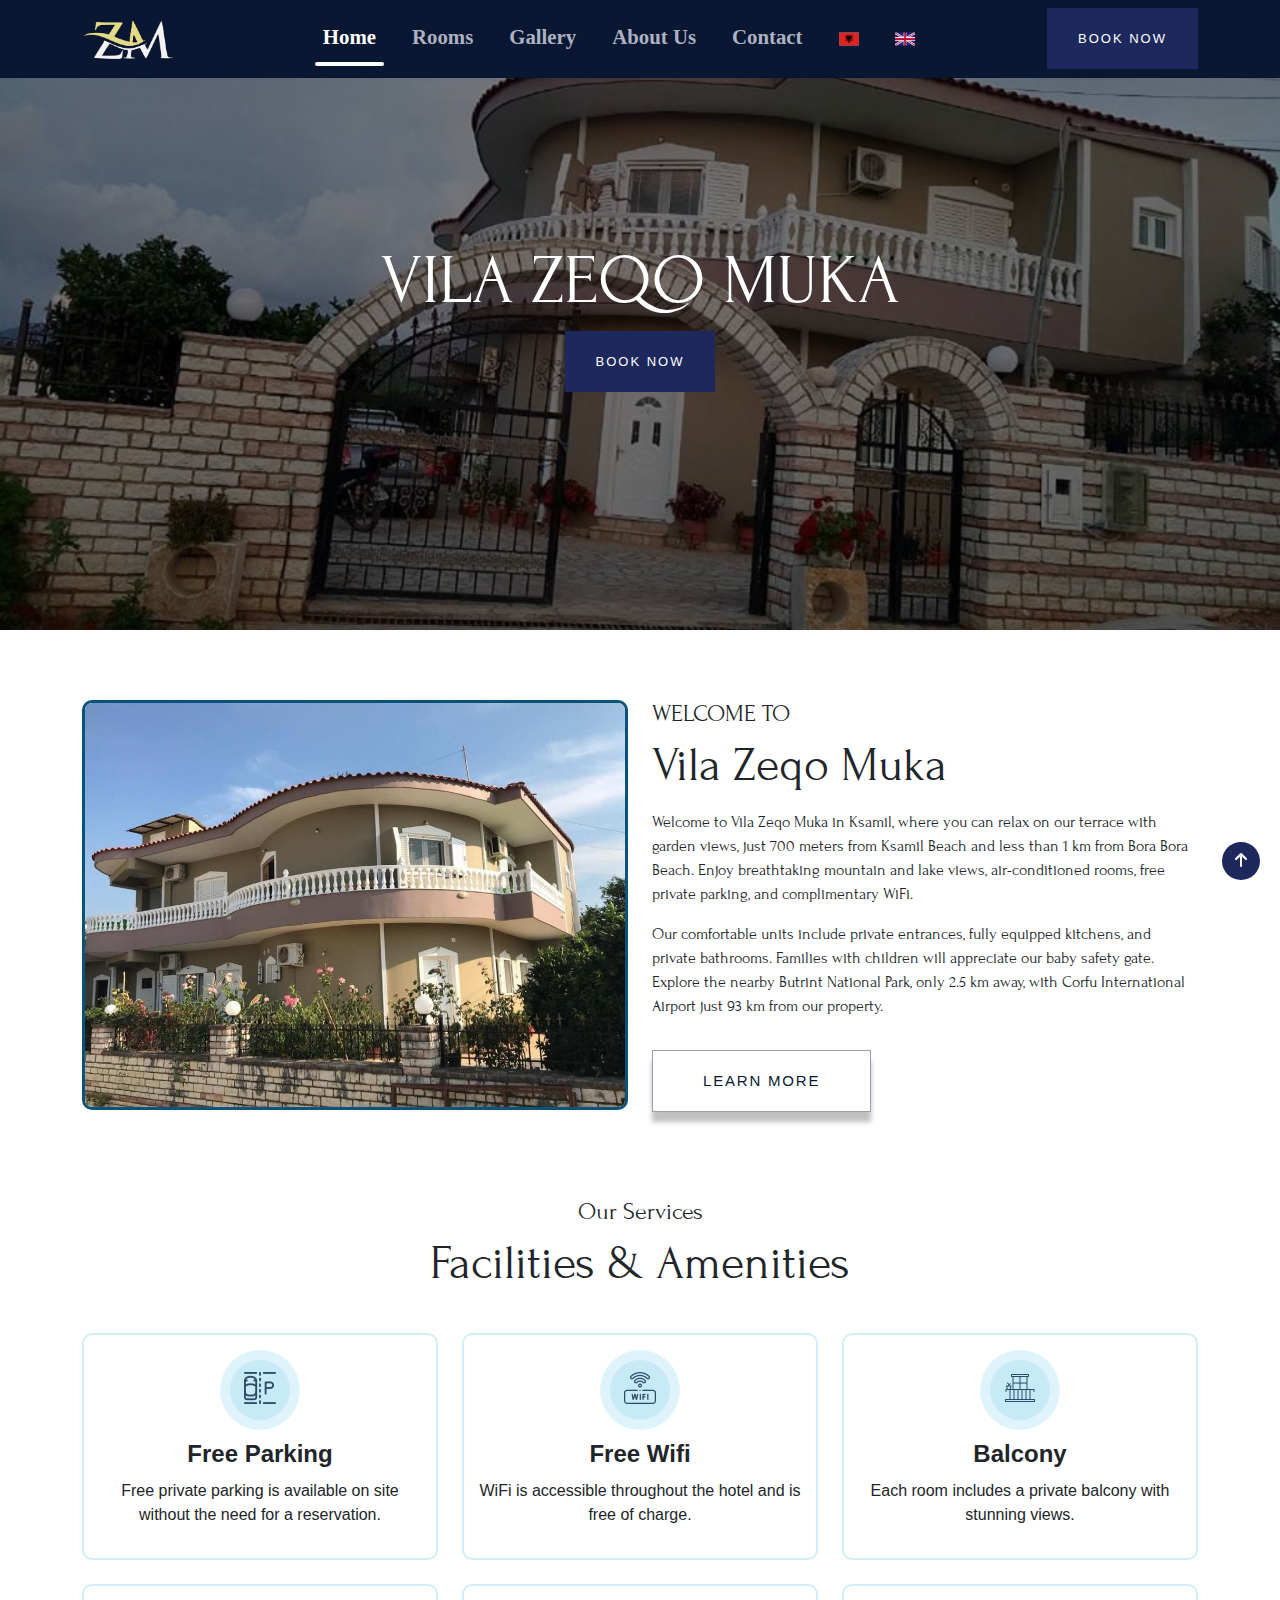
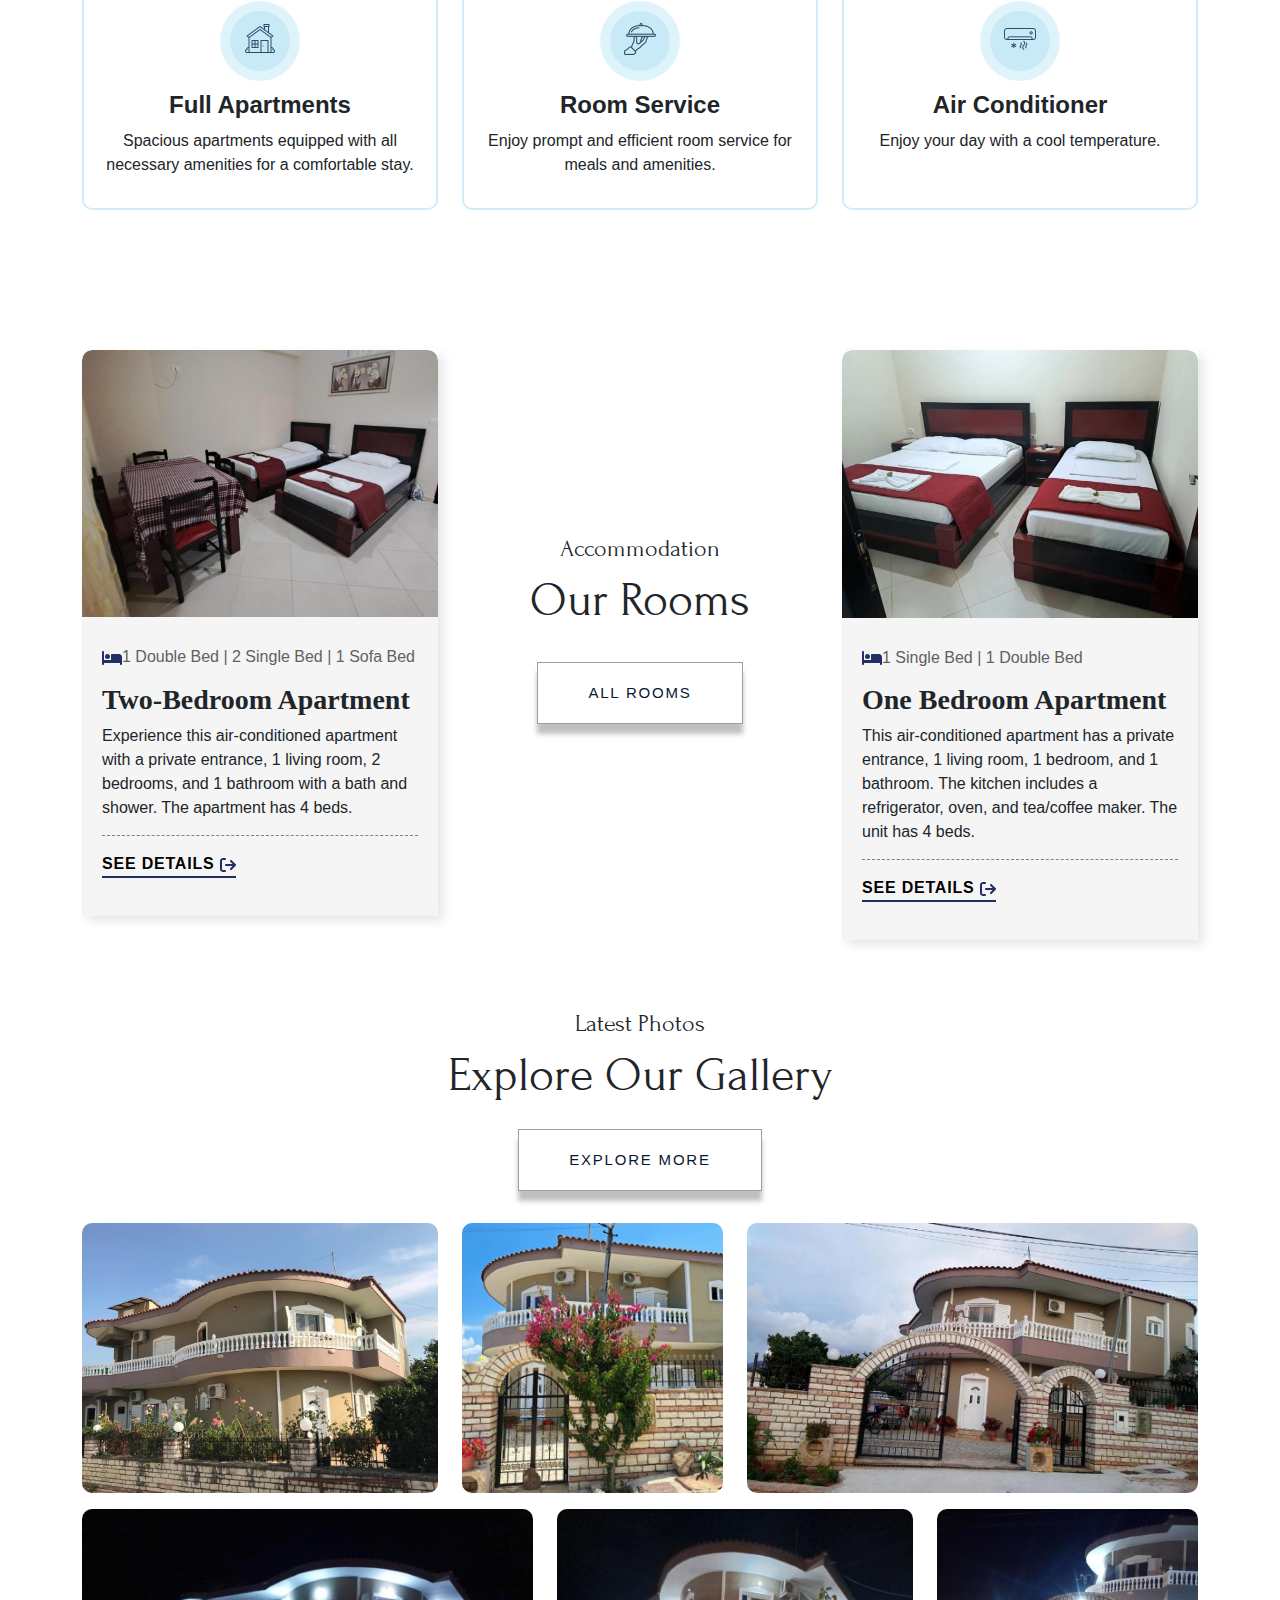
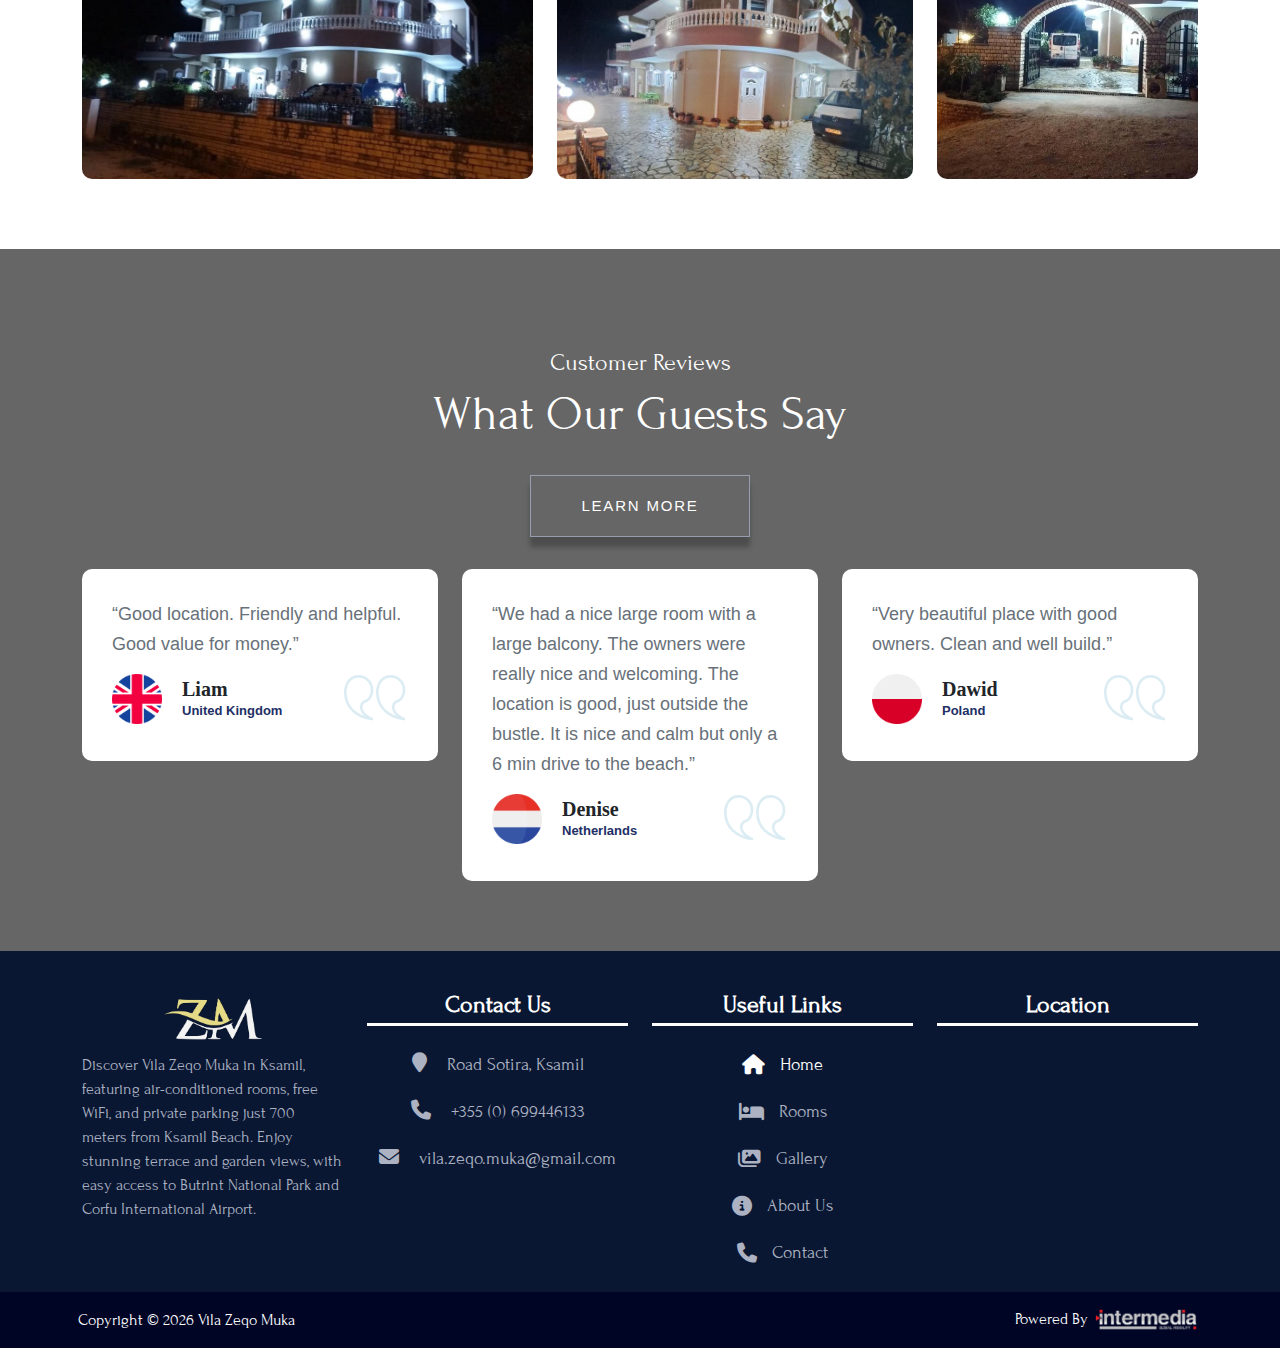
<file: index.html>
<!DOCTYPE html>
<html lang="en">

<head>
    <meta charset="UTF-8">
    <meta name="viewport" content="width=device-width, initial-scale=1.0">
    <title>Vila Zeqo Muka , Ksamil , Albania</title>
    <meta name="description" content="Discover Vila Zeqo Muka in Ksamil, Albania - offering comfortable rooms, excellent amenities, and stunning views just steps from beautiful beaches. Book your stay today!">
    <meta name="keywords" content="Vila Zeqo Muka, Ksamil, Albania, hotel, accommodation, beach, rooms, amenities, vacation, travel, booking, Butrint National Park, free parking, free WiFi, family-friendly">
    <meta name="google-site-verification" content="VBBXbdI32-JaBuuOkWz5NeAeNk-Iu5e2lK04XvJz4yU" />
    <link rel="icon" href="assets/icon/logo.png" />
    <!--Font-Awasome-->
    <link rel="stylesheet" href="https://cdnjs.cloudflare.com/ajax/libs/font-awesome/6.5.2/css/all.min.css">
    <!--Bootstrap-->
    <link rel="stylesheet" href="https://cdn.jsdelivr.net/npm/bootstrap@5.3.3/dist/css/bootstrap.min.css"
        integrity="sha384-QWTKZyjpPEjISv5WaRU9OFeRpok6YctnYmDr5pNlyT2bRjXh0JMhjY6hW+ALEwIH" crossorigin="anonymous">
    <!--My Style-->
    <link rel="stylesheet" href="style.css">
</head>

<body>
    <header class="header">
        <nav class="navbar navbar-expand-lg header-nav fixed-top">
            <div class="container">
                <a class="navbar-brand" href="index.html">
                    <img class="logo1" src="assets/icon/logo.png" alt="logo" height="50px">
                </a>
                <button class="navbar-toggler" type="button" data-bs-toggle="collapse"
                    data-bs-target="#navbarSupportedContent" aria-controls="navbarSupportedContent"
                    aria-expanded="false" aria-label="Toggle navigation">
                    <span class="navbar-toggler-icon"></span>
                </button>
                <div class="collapse navbar-collapse text-center justify-content-between" id="navbarSupportedContent">
                    <ul class="navbar-nav mx-auto">
                        <li class="nav-item active-link">
                            <a class="nav-link" aria-current="page" href="index.html">Home</a>
                            <div class="underline"></div>
                        </li>
                        <li class="nav-item">
                            <a class="nav-link" href="rooms.html">Rooms</a>
                            <div class="underline"></div>
                        </li>
                        <li class="nav-item">
                            <a class="nav-link" href="gallery.html">Gallery</a>
                            <div class="underline"></div>
                        </li>
                        <li class="nav-item">
                            <a class="nav-link" href="about.html">About Us</a>
                            <div class="underline"></div>
                        </li>
                        <li class="nav-item">
                            <a class="nav-link" href="contact.html">Contact</a>
                            <div class="underline"></div>
                        </li>
                        <li class="nav-item">
                            <a class="nav-link flag" href="index-sq.html">
                                <img src="assets/icon/ALB.png" alt="ALB Flag" height="20">
                            </a>
                        </li>
                        <li class="nav-item">
                            <a class="nav-link flag" href="index.html">
                                <img src="assets/icon/GBR.png" alt="GBR Flag" height="20">
                            </a>
                        </li>
                    </ul>
                    <div>
                        <a style="text-decoration: none;"
                            href="https://panel.bookerspro.com/booking2.php?propid=221222">
                            <button id="button" class="btn-3" style="letter-spacing: 2px;">BOOK NOW</button>
                        </a>
                    </div>
                </div>
            </div>
        </nav>
    </header>
    <main>
        <section id="index-bck">
            <div class="container">
                <div class="row">
                    <div class="col-sm-12 col-md-12 col-lg-12 col-xl-12">
                        <div class="index-bck-ds text-center">
                            <h1 class="HD1 fadeinleft" style="color: white; font-size: 70px;">VILA ZEQO MUKA</h1>
                            <a style="text-decoration: none;"
                                href="https://panel.bookerspro.com/booking2.php?propid=221222">
                                <button id="button" class="btn-3" style="letter-spacing: 2px;">BOOK NOW</button>
                            </a>
                        </div>
                    </div>
                </div>
            </div>
        </section>
        <section class="about_area pb-0">
            <div class="container">
                <div class="row gy-5 d-flex">
                    <div class="col-sm-12 col-md-6 col-lg-6 col-xl-6">
                        <div class="img-box1">
                            <div class="img1">
                                <img src="assets/image/2.jpg" class="img-fluid" alt="About">
                            </div>
                        </div>
                    </div>
                    <div class="col-sm-12 col-md-6 col-lg-6 col-xl-6">
                        <div class="about-text">
                            <h4 class="title">WELCOME TO </h4>
                            <h2 class="display-5 mb-3">Vila Zeqo Muka</h2>
                            <p class="outfit">Welcome to Vila Zeqo Muka in Ksamil, where you can relax on our terrace
                                with garden views, just 700 meters from Ksamil Beach and less than 1 km from Bora Bora
                                Beach. Enjoy breathtaking mountain and lake views, air-conditioned rooms, free private
                                parking, and complimentary WiFi.</p>
                            <p class="outfit">Our comfortable units include private entrances, fully equipped kitchens,
                                and private bathrooms. Families with children will appreciate our baby safety gate.
                                Explore the nearby Butrint National Park, only 2.5 km away, with Corfu International
                                Airport just 93 km from our property.</p>
                        </div>
                        <div>
                            <a href="about.html">
                                <button class="my-3 btn1">
                                    LEARN MORE
                                </button></a>
                        </div>
                    </div>
                </div>
            </div>
        </section>
        <section class="facilities">
            <div class="container">
                <div class="row gy-4">
                    <div class="col-sm-12 col-md-12 col-lg-12 col-xl-12 text-center">
                        <div class="about-text">
                            <h4 class="titles">Our Services </h4>
                            <h2 class="display-5 mb-3">Facilities & Amenities</h2>
                        </div>
                    </div>
                    <div class="col-sm-12 col-lg-4 col-md-6 col-xl-4">
                        <div class="facility-content h-100 text-center">
                            <div class="fac-img">
                                <img src="assets/icon/parking.png" class="img-fluid">
                            </div>
                            <h3>Free Parking</h3>
                            <p class="outfit">Free private parking is available on site without the need for a
                                reservation.</p>
                        </div>
                    </div>
                    <div class="col-sm-12 col-lg-4 col-md-6 col-xl-4">
                        <div class="facility-content h-100 text-center">
                            <div class="fac-img">
                                <img src="assets/icon/wifi.png" class="img-fluid">
                            </div>
                            <h3>Free Wifi</h3>
                            <p class="outfit">WiFi is accessible throughout the hotel and is free of charge.</p>
                        </div>
                    </div>
                    <div class="col-sm-12 col-lg-4 col-md-6 col-xl-4">
                        <div class="facility-content h-100 text-center">
                            <div class="fac-img">
                                <img src="assets/icon/balcony.png" class="img-fluid">
                            </div>
                            <h3>Balcony</h3>
                            <p class="outfit">Each room includes a private balcony with stunning views.</p>
                        </div>
                    </div>
                    <div class="col-sm-12 col-lg-4 col-md-6 col-xl-4">
                        <div class="facility-content h-100 text-center">
                            <div class="fac-img">
                                <img src="assets/icon/home.png" class="img-fluid">
                            </div>
                            <h3>Full Apartments</h3>
                            <p class="outfit">Spacious apartments equipped with all necessary amenities for a
                                comfortable stay.</p>
                        </div>
                    </div>
                    <div class="col-sm-12 col-lg-4 col-md-6 col-xl-4">
                        <div class="facility-content h-100 text-center">
                            <div class="fac-img">
                                <img src="assets/icon/room-service.png" class="img-fluid">
                            </div>
                            <h3>Room Service</h3>
                            <p class="outfit">Enjoy prompt and efficient room service for meals and amenities.</p>
                        </div>
                    </div>
                    <div class="col-sm-12 col-lg-4 col-md-6 col-xl-4">
                        <div class="facility-content h-100 text-center">
                            <div class="fac-img">
                                <img src="assets/icon/air-conditioner.png" class="img-fluid">
                            </div>
                            <h3>Air Conditioner</h3>
                            <p class="outfit">Enjoy your day with a cool temperature.</p>
                        </div>
                    </div>
                </div>
            </div>
        </section>
        <section class="rooms">
            <div class="container">
                <div class="row gy-3">
                    <div class="col-sm-12 col-md-4 col-lg-4 col-xl-4">
                        <div class="room-content">
                            <div class="room-img">
                                <img src="assets/image/200.jpg" class="img-fluid">
                            </div>
                            <div class="room-info">
                                <div class="div mb-3">
                                    <h6 style="margin-top: auto;margin-bottom:auto;"><svg
                                            xmlns="http://www.w3.org/2000/svg" style="fill:#222f65;" height="1em"
                                            viewBox="0 0 640 512">
                                            <path
                                                d="M32 32c17.7 0 32 14.3 32 32V320H288V160c0-17.7 14.3-32 32-32H544c53 0 96 43 96 96V448c0 17.7-14.3 32-32 32s-32-14.3-32-32V416H352 320 64v32c0 17.7-14.3 32-32 32s-32-14.3-32-32V64C0 46.3 14.3 32 32 32zm144 96a80 80 0 1 1 0 160 80 80 0 1 1 0-160z">
                                            </path>
                                        </svg>1 Double Bed | 2 Single Bed | 1 Sofa Bed</h6>
                                </div>
                                <h3>Two-Bedroom Apartment</h3>
                                <p>Experience this air-conditioned apartment with a private entrance, 1 living room, 2
                                    bedrooms, and 1 bathroom with a bath and shower. The apartment has 4 beds. </p>
                                <div class="room-lower ">
                                    <a href="rooms.html"><button class="btn_about">see details <svg
                                                xmlns="http://www.w3.org/2000/svg" style="fill:#222f65;" height="1em"
                                                viewBox="0 0 512 512">
                                                <path
                                                    d="M502.6 278.6c12.5-12.5 12.5-32.8 0-45.3l-128-128c-12.5-12.5-32.8-12.5-45.3 0s-12.5 32.8 0 45.3L402.7 224 192 224c-17.7 0-32 14.3-32 32s14.3 32 32 32l210.7 0-73.4 73.4c-12.5 12.5-12.5 32.8 0 45.3s32.8 12.5 45.3 0l128-128zM160 96c17.7 0 32-14.3 32-32s-14.3-32-32-32L96 32C43 32 0 75 0 128L0 384c0 53 43 96 96 96l64 0c17.7 0 32-14.3 32-32s-14.3-32-32-32l-64 0c-17.7 0-32-14.3-32-32l0-256c0-17.7 14.3-32 32-32l64 0z">
                                                </path>
                                            </svg></button></a>
                                </div>
                            </div>
                        </div>
                    </div>
                    <div class="col-sm-12 col-md-4 col-lg-4 col-xl-4" id="intro">
                        <div class="about-text text-center">
                            <h4 class="title">Accommodation</h4>
                            <h2 class="display-5 mb-3">Our Rooms</h2>
                            <a href="rooms.html">
                                <button class="my-3 btn1">
                                    ALL ROOMS
                                </button></a>
                        </div>
                    </div>
                    <div class="col-sm-12 col-md-4 col-lg-4 col-xl-4">
                        <div class="room-content">
                            <div class="room-img">
                                <img src="assets/image/100.jpg" class="img-fluid">
                            </div>
                            <div class="room-info">
                                <div class="div mb-3">
                                    <h6 style="margin-top: auto;margin-bottom:auto;"><svg
                                            xmlns="http://www.w3.org/2000/svg" style="fill:#222f65;" height="1em"
                                            viewBox="0 0 640 512">
                                            <path
                                                d="M32 32c17.7 0 32 14.3 32 32V320H288V160c0-17.7 14.3-32 32-32H544c53 0 96 43 96 96V448c0 17.7-14.3 32-32 32s-32-14.3-32-32V416H352 320 64v32c0 17.7-14.3 32-32 32s-32-14.3-32-32V64C0 46.3 14.3 32 32 32zm144 96a80 80 0 1 1 0 160 80 80 0 1 1 0-160z">
                                            </path>
                                        </svg>1 Single Bed | 1 Double Bed</h6>
                                </div>
                                <h3>One Bedroom Apartment</h3>
                                <p>This air-conditioned apartment has a private entrance, 1 living room, 1 bedroom, and
                                    1 bathroom. The kitchen includes a refrigerator, oven, and tea/coffee maker. The
                                    unit has 4 beds.</p>
                                <div class="room-lower ">
                                    <a href="rooms.html"><button class="btn_about">see details <svg
                                                xmlns="http://www.w3.org/2000/svg" style="fill:#222f65;" height="1em"
                                                viewBox="0 0 512 512">
                                                <path
                                                    d="M502.6 278.6c12.5-12.5 12.5-32.8 0-45.3l-128-128c-12.5-12.5-32.8-12.5-45.3 0s-12.5 32.8 0 45.3L402.7 224 192 224c-17.7 0-32 14.3-32 32s14.3 32 32 32l210.7 0-73.4 73.4c-12.5 12.5-12.5 32.8 0 45.3s32.8 12.5 45.3 0l128-128zM160 96c17.7 0 32-14.3 32-32s-14.3-32-32-32L96 32C43 32 0 75 0 128L0 384c0 53 43 96 96 96l64 0c17.7 0 32-14.3 32-32s-14.3-32-32-32l-64 0c-17.7 0-32-14.3-32-32l0-256c0-17.7 14.3-32 32-32l64 0z">
                                                </path>
                                            </svg></button></a>
                                </div>
                            </div>
                        </div>
                    </div>
                </div>
            </div>
        </section>
        <section class="pt-0">
            <div class="container">
                <div class="row gy-3">
                    <div class="col-lg-12 text-center">
                        <div class="about-text">
                            <h4 class="titles">Latest Photos </h4>
                            <h2 class="display-5 ">Explore Our Gallery</h2>
                        </div>
                        <a href="gallery.html">
                            <button class="my-3 btn1">
                                Explore More
                            </button></a>
                    </div>
                    <div class="col-lg-4 col-md-6">
                        <div class="thumb">
                            <img src="assets/image/2.jpg" class="zooms img-fluid" alt="Beautiful Hotel">
                        </div>
                    </div>
                    <div class="col-lg-3 col-md-6">
                        <div class="thumb">
                            <img src="assets/image/1.jpg" class="zooms img-fluid" alt="Beautiful Hotel">
                        </div>
                    </div>
                    <div class="col-lg-5 col-md-6">
                        <div class="thumb">
                            <img src="assets/image/6.jpg" class="zooms img-fluid" alt="Beautiful Hotel">
                        </div>
                    </div>
                    <div class="col-lg-5 col-md-6">
                        <div class="thumb">
                            <img src="assets/image/3.jpg" class="zooms img-fluid" alt="Beautiful Hotel">
                        </div>
                    </div>
                    <div class="col-lg-4 col-md-6">
                        <div class="thumb">
                            <img src="assets/image/5.jpg" class="zooms img-fluid" alt="Beautiful Hotel">
                        </div>
                    </div>
                    <div class="col-lg-3 col-md-6">
                        <div class="thumb">
                            <img src="assets/image/4.jpg" class="zooms img-fluid" alt="Beautiful Hotel">
                        </div>
                    </div>
                </div>
            </div>
        </section>
        <section class="testimonials">
            <div class="container">
                <div class="row gy-3">
                    <div class="col-sm-12 col-md-12 col-lg-12 col-xl-12 text-center">
                        <div class="about-text">
                            <h4 class="titles">Customer Reviews </h4>
                            <h2 class="display-5 mb-3">What Our Guests Say</h2>
                            <a href="about.html">
                                <button class="my-3 btn1 text-white">
                                    Learn More
                                </button></a>
                        </div>
                    </div>
                    <div class="col-sm-12 col-lg-4 col-lg-4 col-xl-4">
                        <div class="item">
                            <div class="testimonial-content ">
                                <div class="test-text">
                                    <h5>“Good location. Friendly and helpful. Good value for money.”
                                    </h5>
                                    <div class="div d-flex justify-content-between">
                                        <div class="d-flex" style="margin-top: auto;margin-bottom:auto;">
                                            <div class="flag">
                                                <img src="assets/icon/GB-round-flag.png" class="img-fluid roundflag">
                                            </div>
                                            <div style="margin-left: 20px;">
                                                <div class="author">Liam</div>
                                                <div class="place">United Kingdom</div>
                                            </div>
                                        </div>
                                        <div>
                                            <img src="assets/icon/right-testimonial.png" class="img-fluid">
                                        </div>
                                    </div>
                                </div>
                            </div>
                        </div>
                    </div>
                    <div class="col-sm-12 col-md-4 col-lg-4 col-xl-4">
                        <div class="item">
                            <div class="testimonial-content ">
                                <div class="test-text">
                                    <h5>“We had a nice large room with a large balcony. The owners were really nice and
                                        welcoming. The location is good, just outside the bustle. It is nice and calm
                                        but only a 6 min drive to the beach.”</h5>
                                    <div class="div d-flex justify-content-between">
                                        <div class="d-flex" style="margin-top: auto;margin-bottom:auto;">
                                            <div class="flag">
                                                <img src="assets/icon/NL-round-flag.png" class="img-fluid roundflag">
                                            </div>
                                            <div style="margin-left: 20px;">
                                                <div class="author">Denise</div>
                                                <div class="place">Netherlands</div>
                                            </div>
                                        </div>
                                        <div>
                                            <img src="assets/icon/right-testimonial.png" class="img-fluid">
                                        </div>
                                    </div>
                                </div>
                            </div>
                        </div>
                    </div>
                    <div class="col-sm-12 col-md-4 col-lg-4 col-xl-4">
                        <div class="item">
                            <div class="testimonial-content ">
                                <div class="test-text">
                                    <h5>“Very beautiful place with good owners. Clean and well build.”</h5>
                                    <div class="div d-flex justify-content-between">
                                        <div class="d-flex" style="margin-top: auto;margin-bottom:auto;">
                                            <div class="flag">
                                                <img src="assets/icon/PL-round-flag.png" class="img-fluid roundflag">
                                            </div>
                                            <div style="margin-left: 20px;">
                                                <div class="author">Dawid</div>
                                                <div class="place">Poland</div>
                                            </div>
                                        </div>
                                        <div>
                                            <img src="assets/icon/right-testimonial.png" class="img-fluid">
                                        </div>
                                    </div>
                                </div>
                            </div>
                        </div>
                    </div>
                </div>
            </div>
        </section>
        <footer>
            <div class="container text-center justify-content-center">
                <div class="row">
                    <div class="col-lg-3">
                        <div class="footer-widget mb-4">
                            <h2 class="heading-2 logo">
                                <a class="navbar-brand" href="index.html">
                                    <img src="assets/icon/logo.png" alt="Logo" width="100px">
                                </a>
                            </h2>
                            <p>Discover Vila Zeqo Muka in Ksamil, featuring air-conditioned rooms, free WiFi, and
                                private parking just 700 meters from Ksamil Beach. Enjoy stunning terrace and garden
                                views, with easy access to Butrint National Park and Corfu International Airport.</p>
                        </div>
                    </div>
                    <div class="col-lg-3">
                        <h4>Contact Us</h4>
                        <address>
                            <ul class="contact">
                                <li>
                                    <i class="fa fa-map-marker"></i>
                                    <a href="https://maps.app.goo.gl/HGDRE3TWitumhmAR6">Road Sotira,
                                        Ksamil</a>
                                </li>
                                <li>
                                    <i class="fas fa-phone"></i>
                                    <a href="tel:+355699446133">+355 (0) 699446133</a>
                                </li>
                                <li>
                                    <i class="fas fa-envelope"></i>
                                    <a href="mailto:vila.zeqo.muka@gmail.com">vila.zeqo.muka@gmail.com</a>
                                </li>
                            </ul>
                        </address>
                    </div>
                    <div class="col-lg-3">
                        <h4>Useful Links</h4>
                        <ul class="link-menu">
                            <li class="active"><a href="index.html"><i class="fas fa-home"></i> Home</a></li>
                            <li><a href="rooms.html"><i class="fas fa-bed"></i> Rooms</a></li>
                            <li><a href="gallery.html"><i class="fas fa-images"></i> Gallery</a></li>
                            <li><a href="about.html"><i class="fas fa-info-circle"></i> About Us</a></li>
                            <li><a href="contact.html"><i class="fas fa-phone"></i> Contact</a></li>
                        </ul>
                    </div>
                    <div class="col-lg-3">
                        <h4>Location</h4>
                        <iframe
                            src="https://www.google.com/maps/embed?pb=!1m14!1m8!1m3!1d1570179.857466598!2d20.004742!3d39.767552!3m2!1i1024!2i768!4f13.1!3m3!1m2!1s0x135b6b3bc9f3d1d7%3A0xbbc7d60144c66215!2sVila%20Zeqo%20Muka!5e0!3m2!1sen!2sus!4v1719576028096!5m2!1sen!2sus"
                            width="100%" height="150" style="border:0;" allowfullscreen="" loading="lazy"
                            referrerpolicy="no-referrer-when-downgrade"></iframe>
                    </div>
                </div>
            </div>
            <div class="copyright-container">
                <div class="container d-flex justify-content-between align-items-center text-white p-2">
                    <div>
                        Copyright ©
                        <script>document.write(new Date().getFullYear());</script> Vila Zeqo Muka
                    </div>
                    <div>
                        Powered By <a href="https://intermedia.al/"><img src="assets/icon/intermediaLogo1.png"
                                alt="Intermedia" width="110px"></a>
                    </div>
                </div>
            </div>
        </footer>
        <button type="button" class="btn btn-floating " id="btn-back-to-top" style="display: block;"> <i
                class="fas fa-arrow-up"></i> </button>
    </main>
    <!--Bootstrap-->
    <script src="https://cdn.jsdelivr.net/npm/bootstrap@5.3.0/dist/js/bootstrap.bundle.min.js"
        integrity="sha384-geWF76RCwLtnZ8qwWowPQNguL3RmwHVBC9FhGdlKrxdiJJigb/j/68SIy3Te4Bkz"
        crossorigin="anonymous"></script>
    <!--My Script-->
    <script src="main.js"></script>
</body>

</html>
</file>
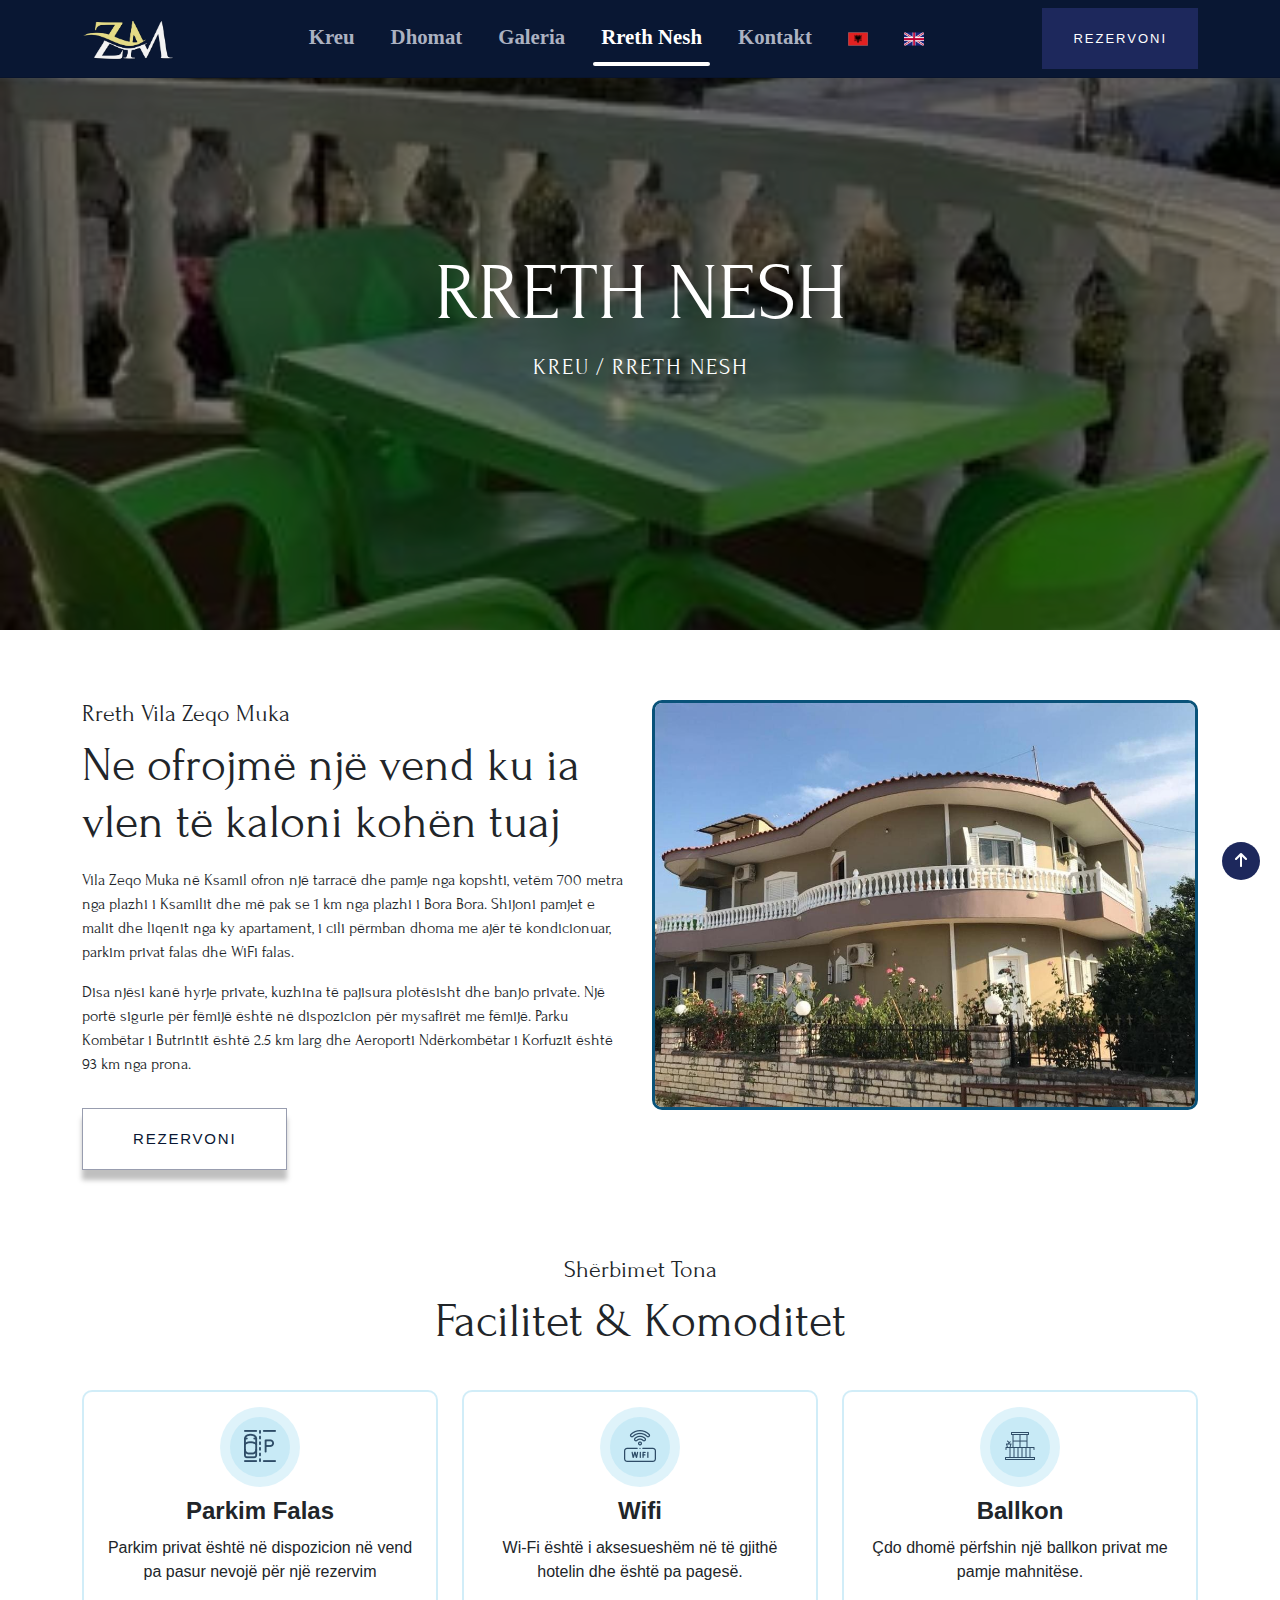
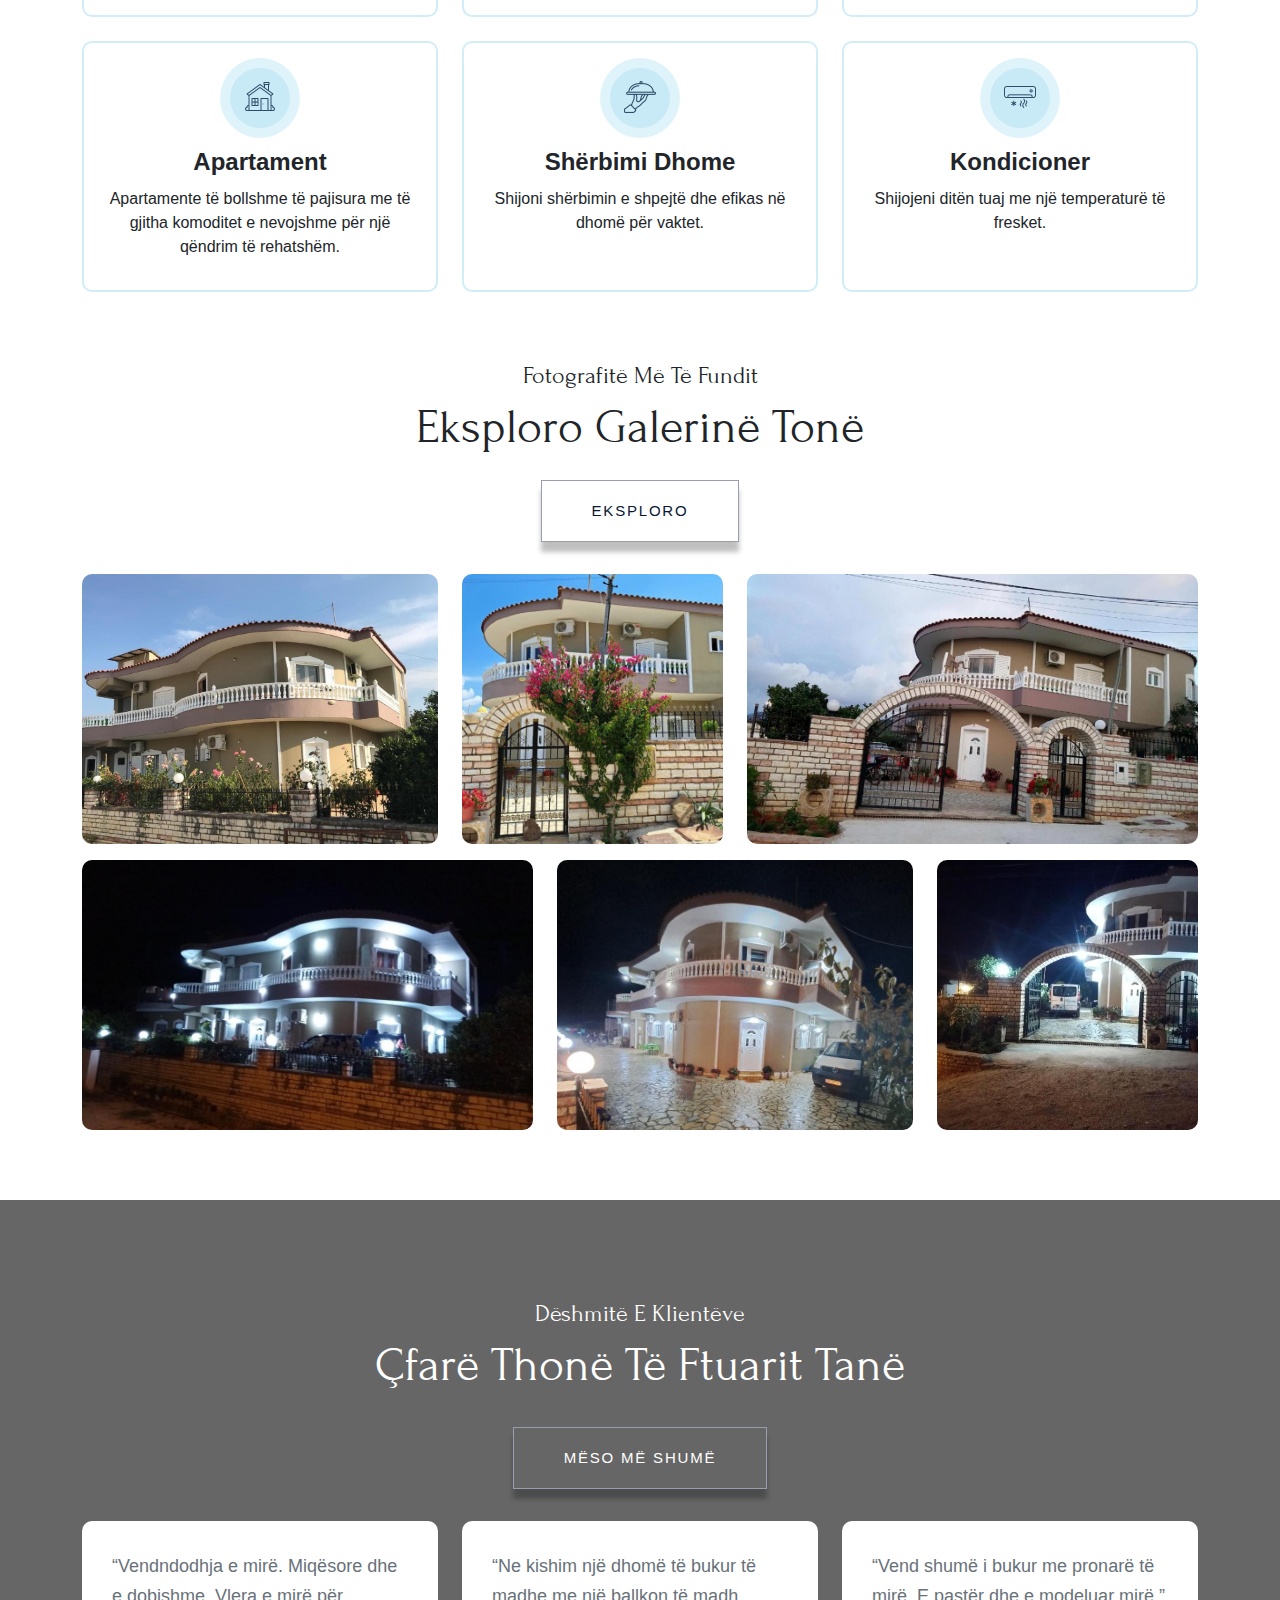
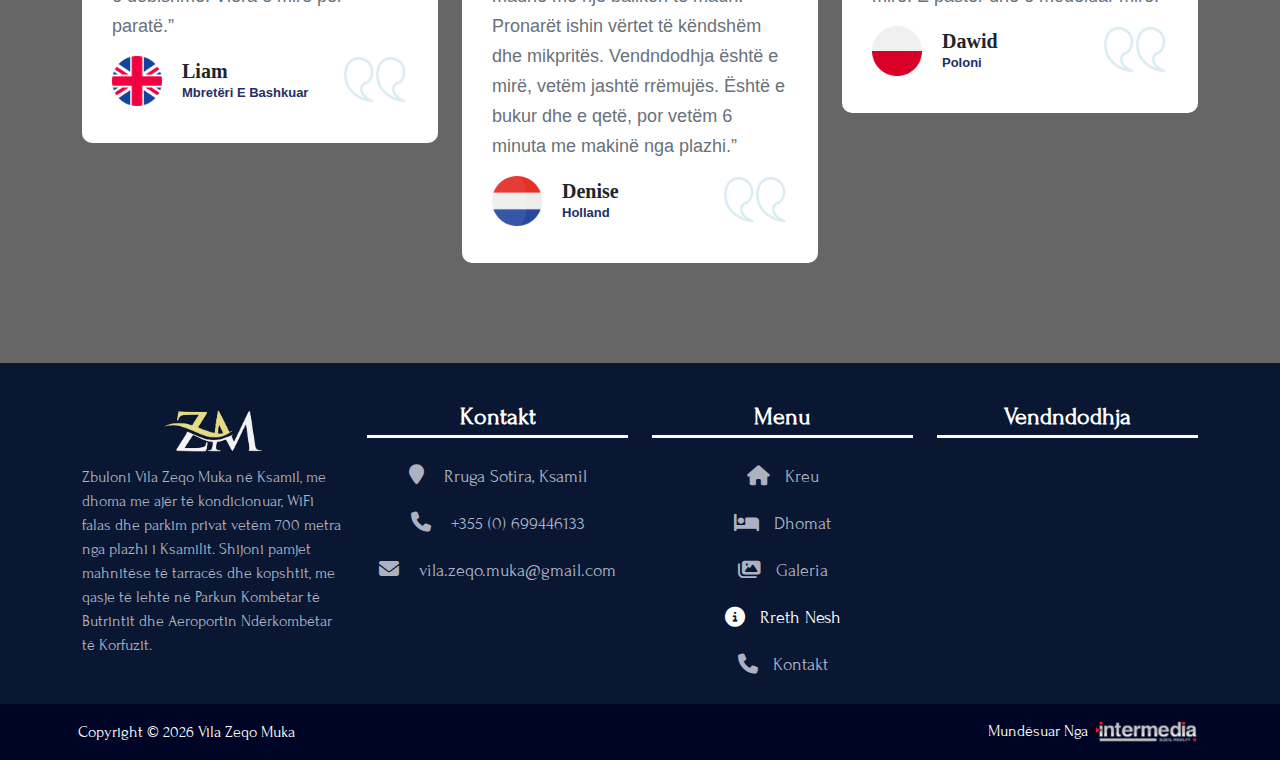
<file: about-sq.html>
<!DOCTYPE html>
<html lang="en">
<head>
    <meta charset="UTF-8">
    <meta name="viewport" content="width=device-width, initial-scale=1.0">
    <title>Rreth Nesh - Vila Zeqo Muka , Ksamil , Shqipëri</title>
    <meta name="description" content="Zbulo Vila Zeqo Muka në Ksamil, Shqipëri - ofron dhoma të rehatshme, pajisje të shkëlqyera dhe pamje mahnitëse vetëm disa hapa nga plazhet e bukura. Rezervoni qëndrimin tuaj sot!">
    <meta name="keywords" content="Rreth nesh - Vila Zeqo Muka, Ksamil, Shqipëri, hotel, akomodim, plazh, dhoma, komoditete, pushime, udhëtime, rezervime, Parku Kombëtar i Butrintit, parkim falas, WiFi falas, familjare ">
    <meta name="google-site-verification" content="VBBXbdI32-JaBuuOkWz5NeAeNk-Iu5e2lK04XvJz4yU" />
    <link rel="icon" href="assets/icon/logo.png" />
    <!-- Font Awesome -->
    <link rel="stylesheet" href="https://cdnjs.cloudflare.com/ajax/libs/font-awesome/6.5.2/css/all.min.css">
    <!-- Swiper -->
    <link rel="stylesheet" href="https://unpkg.com/swiper/swiper-bundle.min.css" />
    <!-- Bootstrap -->
    <link rel="stylesheet" href="https://cdn.jsdelivr.net/npm/bootstrap@5.3.3/dist/css/bootstrap.min.css"
        integrity="sha384-QWTKZyjpPEjISv5WaRU9OFeRpok6YctnYmDr5pNlyT2bRjXh0JMhjY6hW+ALEwIH" crossorigin="anonymous">
    <!-- Custom Style -->
    <link rel="stylesheet" href="style.css">
</head>
<body>
    <header class="header">
        <nav class="navbar navbar-expand-lg header-nav fixed-top">
            <div class="container">
                <a class="navbar-brand" href="index-sq.html">
                    <img class="logo1" src="assets/icon/logo.png" alt="logo" height="50px">
                </a>
                <button class="navbar-toggler" type="button" data-bs-toggle="collapse"
                    data-bs-target="#navbarSupportedContent" aria-controls="navbarSupportedContent"
                    aria-expanded="false" aria-label="Toggle navigation">
                    <span class="navbar-toggler-icon"></span>
                </button>
                <div class="collapse navbar-collapse text-center justify-content-between" id="navbarSupportedContent">
                    <ul class="navbar-nav mx-auto">
                        <li class="nav-item">
                            <a class="nav-link" href="index-sq.html">Kreu</a>
                            <div class="underline"></div>
                        </li>
                        <li class="nav-item">
                            <a class="nav-link" href="rooms-sq.html">Dhomat</a>
                            <div class="underline"></div>
                        </li>
                        <li class="nav-item">
                            <a class="nav-link" href="gallery-sq.html">Galeria</a>
                            <div class="underline"></div>
                        </li>
                        <li class="nav-item active-link">
                            <a class="nav-link" aria-current="page" href="about-sq.html">Rreth Nesh</a>
                            <div class="underline"></div>
                        </li>
                        <li class="nav-item">
                            <a class="nav-link" href="contact-sq.html">Kontakt</a>
                            <div class="underline"></div>
                        </li>
                        <li class="nav-item">
                            <a class="nav-link flag" href="about-sq.html">
                                <img src="assets/icon/ALB.png" alt="ALB Flag" height="20">
                            </a>
                        </li>
                        <li class="nav-item">
                            <a class="nav-link flag" href="about.html">
                                <img src="assets/icon/GBR.png" alt="GBR Flag" height="20">
                            </a>
                        </li>
                    </ul>
                    <div>
                        <a style="text-decoration: none;"
                            href="https://panel.bookerspro.com/booking2.php?propid=221222">
                            <button id="button" class="btn-3" style="letter-spacing: 2px;">REZERVONI</button>
                        </a>
                    </div>
                </div>
            </div>
        </nav>
    </header>
    <main>
        <section id="about-head">
            <div class="container">
                <div class="row py-5">
                    <div class="col-md-12 d-flex flex-column">
                        <div>
                            <h1 class="display-1 fadeindown">Rreth Nesh</h1>
                            <ul class="breacrumd fadeinup">
                                <li><a href="index-sq.html">Kreu </a></li>
                                <li>/</li>
                                <li>Rreth Nesh</li>
                            </ul>
                        </div>
                    </div>
                </div>
            </div>
        </section>
        <section class="about_area pb-0">
            <div class="container">
                <div class="row gy-5 d-flex flex-lg-row-reverse">
                    <div class="col-sm-12 col-md-6 col-lg-6 col-xl-6">
                        <div class="img-box1">
                            <div class="img1">
                                <img src="assets/image/2.jpg" class="img-fluid" alt="About">
                            </div>
                        </div>
                    </div>
                    <div class="col-sm-12 col-md-6 col-lg-6 col-xl-6">
                        <div class="about-text">
                            <h4 class="title">Rreth Vila Zeqo Muka </h4>
                            <h2 class="display-5 mb-3">Ne ofrojmë një vend ku ia vlen të kaloni kohën tuaj</h2>
                            <p class="outfit">Vila Zeqo Muka në Ksamil ofron një tarracë dhe pamje nga kopshti, vetëm 700 metra nga plazhi i Ksamilit dhe më pak se 1 km nga plazhi i Bora Bora. Shijoni pamjet e malit dhe liqenit nga ky apartament, i cili përmban dhoma me ajër të kondicionuar, parkim privat falas dhe WiFi falas. </p>
                            <p class="outfit">Disa njësi kanë hyrje private, kuzhina të pajisura plotësisht dhe banjo private. Një portë sigurie për fëmijë është në dispozicion për mysafirët me fëmijë. Parku Kombëtar i Butrintit është 2.5 km larg dhe Aeroporti Ndërkombëtar i Korfuzit është 93 km nga prona.</p>                        </div>
                        <div>
                            <a href="https://panel.bookerspro.com/booking2.php?propid=221222">
                                <button class="my-3 btn1">
                                    Rezervoni
                                </button></a>
                        </div>
                    </div>
                </div>
            </div>
        </section>
        <section class="facilities">
            <div class="container">
                <div class="row gy-4">
                    <div class="col-sm-12 col-md-12 col-lg-12 col-xl-12 text-center">
                        <div class="about-text">
                            <h4 class="titles">Shërbimet Tona </h4>
                            <h2 class="display-5 mb-3">Facilitet & Komoditet</h2>
                        </div>
                    </div>
                    <div class="col-sm-12 col-lg-4 col-md-6 col-xl-4">
                        <div class="facility-content h-100 text-center">
                            <div class="fac-img">
                                <img src="assets/icon/parking.png" class="img-fluid">
                            </div>
                            <h3>Parkim Falas</h3>
                            <p class="outfit">Parkim privat është në dispozicion në vend pa pasur nevojë për një rezervim</p>
                        </div>
                    </div>
                    <div class="col-sm-12 col-lg-4 col-md-6 col-xl-4">
                        <div class="facility-content h-100 text-center">
                            <div class="fac-img">
                                <img src="assets/icon/wifi.png" class="img-fluid">
                            </div>
                            <h3>Wifi</h3>
                            <p class="outfit">Wi-Fi është i aksesueshëm në të gjithë hotelin dhe është pa pagesë.</p>
                        </div>
                    </div>
                    <div class="col-sm-12 col-lg-4 col-md-6 col-xl-4">
                        <div class="facility-content h-100 text-center">
                            <div class="fac-img">
                                <img src="assets/icon/balcony.png" class="img-fluid">
                            </div>
                            <h3>Ballkon</h3>
                            <p class="outfit">Çdo dhomë përfshin një ballkon privat me pamje mahnitëse.</p>
                        </div>
                    </div>
                    <div class="col-sm-12 col-lg-4 col-md-6 col-xl-4">
                        <div class="facility-content h-100 text-center">
                            <div class="fac-img">
                                <img src="assets/icon/home.png" class="img-fluid">
                            </div>
                            <h3>Apartament</h3>
                            <p class="outfit">Apartamente të bollshme të pajisura me të gjitha komoditet e nevojshme për një qëndrim të rehatshëm.</p>
                        </div>
                    </div>
                    <div class="col-sm-12 col-lg-4 col-md-6 col-xl-4">
                        <div class="facility-content h-100 text-center">
                            <div class="fac-img">
                                <img src="assets/icon/room-service.png" class="img-fluid">
                            </div>
                            <h3>Shërbimi Dhome</h3>
                            <p class="outfit">Shijoni shërbimin e shpejtë dhe efikas në dhomë për vaktet.</p>
                        </div>
                    </div>
                    <div class="col-sm-12 col-lg-4 col-md-6 col-xl-4">
                        <div class="facility-content h-100 text-center">
                            <div class="fac-img">
                                <img src="assets/icon/air-conditioner.png" class="img-fluid">
                            </div>
                            <h3>Kondicioner</h3>
                            <p class="outfit">Shijojeni ditën tuaj me një temperaturë të fresket.</p>
                        </div>
                    </div>
                </div>
            </div>
        </section>
        <section class="pt-0">
            <div class="container">
                <div class="row gy-3">
                    <div class="col-lg-12 text-center">
                        <div class="about-text">
                            <h4 class="titles">Fotografitë Më Të Fundit </h4>
                            <h2 class="display-5 ">Eksploro Galerinë Tonë</h2>
                        </div>
                        <a href="gallery-sq.html">
                            <button class="my-3 btn1">
                                Eksploro
                            </button></a>
                    </div>
                    <div class="col-lg-4 col-md-6">
                        <div class="thumb">
                            <img src="assets/image/2.jpg" class="zooms img-fluid" alt="Beautiful Hotel">
                        </div>
                    </div>
                    <div class="col-lg-3 col-md-6">
                        <div class="thumb">
                            <img src="assets/image/1.jpg" class="zooms img-fluid" alt="Beautiful Hotel">
                        </div>
                    </div>
                    <div class="col-lg-5 col-md-6">
                        <div class="thumb">
                            <img src="assets/image/6.jpg" class="zooms img-fluid" alt="Beautiful Hotel">
                        </div>
                    </div>
                    <div class="col-lg-5 col-md-6">
                        <div class="thumb">
                            <img src="assets/image/3.jpg" class="zooms img-fluid" alt="Beautiful Hotel">
                        </div>
                    </div>
                    <div class="col-lg-4 col-md-6">
                        <div class="thumb">
                            <img src="assets/image/5.jpg" class="zooms img-fluid" alt="Beautiful Hotel">
                        </div>
                    </div>
                    <div class="col-lg-3 col-md-6">
                        <div class="thumb">
                            <img src="assets/image/4.jpg" class="zooms img-fluid" alt="Beautiful Hotel">
                        </div>
                    </div>
                </div>
            </div>
        </section>
        <section class="testimonials" style="padding-bottom: 100px;">
            <div class="container">
                <div class="row gy-3">
                    <div class="col-sm-12 col-md-12 col-lg-12 col-xl-12 text-center">
                        <div class="about-text">
                            <h4 class="titles">Dëshmitë E Klientëve </h4>
                            <h2 class="display-5 mb-3">Çfarë Thonë Të Ftuarit Tanë</h2>
                            <a href="about-sq.html">
                                <button class="my-3 btn1 text-white">
                                    Mëso Më Shumë
                                </button></a>
                        </div>
                    </div>
                    <div class="col-sm-12 col-lg-4 col-lg-4 col-xl-4">
                        <div class="item">
                            <div class="testimonial-content ">
                                <div class="test-text">
                                    <h5>“Vendndodhja e mirë. Miqësore dhe e dobishme. Vlera e mirë për paratë.”
                                    </h5>
                                    <div class="div d-flex justify-content-between">
                                        <div class="d-flex" style="margin-top: auto;margin-bottom:auto;">
                                            <div class="flag">
                                                <img src="assets/icon/GB-round-flag.png" class="img-fluid roundflag">
                                            </div>
                                            <div style="margin-left: 20px;">
                                                <div class="author">Liam</div>
                                                <div class="place">Mbretëri E Bashkuar</div>
                                            </div>
                                        </div>
                                        <div>
                                            <img src="assets/icon/right-testimonial.png" class="img-fluid">
                                        </div>
                                    </div>
                                </div>
                            </div>
                        </div>
                    </div>
                    <div class="col-sm-12 col-md-4 col-lg-4 col-xl-4">
                        <div class="item">
                            <div class="testimonial-content ">
                                <div class="test-text">
                                    <h5>“Ne kishim një dhomë të bukur të madhe me një ballkon të madh. Pronarët ishin vërtet të këndshëm dhe mikpritës. Vendndodhja është e mirë, vetëm jashtë rrëmujës. Është e bukur dhe e qetë, por vetëm 6 minuta me makinë nga plazhi.”</h5>
                                    <div class="div d-flex justify-content-between">
                                        <div class="d-flex" style="margin-top: auto;margin-bottom:auto;">
                                            <div class="flag">
                                                <img src="assets/icon/NL-round-flag.png" class="img-fluid roundflag">
                                            </div>
                                            <div style="margin-left: 20px;">
                                                <div class="author">Denise</div>
                                                <div class="place">Holland</div>
                                            </div>
                                        </div>
                                        <div>
                                            <img src="assets/icon/right-testimonial.png" class="img-fluid">
                                        </div>
                                    </div>
                                </div>
                            </div>
                        </div>
                    </div>
                    <div class="col-sm-12 col-md-4 col-lg-4 col-xl-4">
                        <div class="item">
                            <div class="testimonial-content ">
                                <div class="test-text">
                                    <h5>“Vend shumë i bukur me pronarë të mirë. E pastër dhe e modeluar mirë.”</h5>
                                    <div class="div d-flex justify-content-between">
                                        <div class="d-flex" style="margin-top: auto;margin-bottom:auto;">
                                            <div class="flag">
                                                <img src="assets/icon/PL-round-flag.png" class="img-fluid roundflag">
                                            </div>
                                            <div style="margin-left: 20px;">
                                                <div class="author">Dawid</div>
                                                <div class="place">Poloni</div>
                                            </div>
                                        </div>
                                        <div>
                                            <img src="assets/icon/right-testimonial.png" class="img-fluid">
                                        </div>
                                    </div>
                                </div>
                            </div>
                        </div>
                    </div>
                </div>
            </div>
        </section>
        <footer>
            <div class="container text-center justify-content-center">
                <div class="row">
                    <div class="col-lg-3">
                        <div class="footer-widget mb-4">
                            <h2 class="heading-2 logo">
                                <a class="navbar-brand" href="index-sq.html">
                                    <img src="assets/icon/logo.png" alt="Logo" width="100px">
                                </a>
                            </h2>
                            <p>Zbuloni Vila Zeqo Muka në Ksamil, me dhoma me ajër të kondicionuar, WiFi falas dhe parkim
                                privat vetëm 700 metra nga plazhi i Ksamilit. Shijoni pamjet mahnitëse të tarracës dhe
                                kopshtit, me qasje të lehtë në Parkun Kombëtar të Butrintit dhe Aeroportin Ndërkombëtar
                                të Korfuzit.</p>
                        </div>
                    </div>
                    <div class="col-lg-3">
                        <h4>Kontakt</h4>
                        <address>
                            <ul class="contact">
                                <li>
                                    <i class="fa fa-map-marker"></i>
                                    <a href="https://maps.app.goo.gl/HGDRE3TWitumhmAR6">Rruga Sotira,
                                        Ksamil</a>
                                </li>
                                <li>
                                    <i class="fas fa-phone"></i>
                                    <a href="tel:+355699446133">+355 (0) 699446133</a>
                                </li>
                                <li>
                                    <i class="fas fa-envelope"></i>
                                    <a href="mailto:vila.zeqo.muka@gmail.com">vila.zeqo.muka@gmail.com</a>
                                </li>
                            </ul>
                        </address>
                    </div>
                    <div class="col-lg-3">
                        <h4>Menu</h4>
                        <ul class="link-menu">
                            <li><a href="index-sq.html"><i class="fas fa-home"></i> Kreu</a></li>
                            <li><a href="rooms-sq.html"><i class="fas fa-bed"></i> Dhomat</a></li>
                            <li><a href="gallery-sq.html"><i class="fas fa-images"></i> Galeria</a></li>
                            <li class="active"><a href="about-sq.html"><i class="fas fa-info-circle"></i> Rreth Nesh</a>
                            </li>
                            <li><a href="contact-sq.html"><i class="fas fa-phone"></i> Kontakt</a></li>
                        </ul>
                    </div>
                    <div class="col-lg-3">
                        <h4>Vendndodhja</h4>
                        <iframe
                            src="https://www.google.com/maps/embed?pb=!1m14!1m8!1m3!1d1570179.857466598!2d20.004742!3d39.767552!3m2!1i1024!2i768!4f13.1!3m3!1m2!1s0x135b6b3bc9f3d1d7%3A0xbbc7d60144c66215!2sVila%20Zeqo%20Muka!5e0!3m2!1sen!2sus!4v1719576028096!5m2!1sen!2sus"
                            width="100%" height="150" style="border:0;" allowfullscreen="" loading="lazy"
                            referrerpolicy="no-referrer-when-downgrade"></iframe>
                    </div>
                </div>
            </div>
            <div class="copyright-container">
                <div class="container d-flex justify-content-between align-items-center text-white p-2">
                    <div>
                        Copyright ©
                        <script>document.write(new Date().getFullYear());</script> Vila Zeqo Muka
                    </div>
                    <div>
                        Mundësuar Nga <a href="https://intermedia.al/"><img src="assets/icon/intermediaLogo1.png"
                                alt="Intermedia" width="110px"></a>
                    </div>
                </div>
            </div>
        </footer>
        <button type="button" class="btn btn-floating " id="btn-back-to-top" style="display: block;"> <i
                class="fas fa-arrow-up"></i> </button>
    </main>
    <!-- Bootstrap -->
    <script src="https://cdn.jsdelivr.net/npm/bootstrap@5.3.0/dist/js/bootstrap.bundle.min.js"
        integrity="sha384-geWF76RCwLtnZ8qwWowPQNguL3RmwHVBC9FhGdlKrxdiJJigb/j/68SIy3Te4Bkz"
        crossorigin="anonymous"></script>
    <!-- PopperJs -->
    <script src="https://cdn.jsdelivr.net/npm/@popperjs/core@2.11.8/dist/umd/popper.min.js"
        integrity="sha384-I7E8VVD/ismYTF4hNIPjVp/Zjvgyol6VFvRkX/vR+Vc4jQkC+hVqc2pM8ODewa9r"
        crossorigin="anonymous"></script>
    <!--My Script-->
    <script src="main.js"></script>
</body>
</html>
</file>
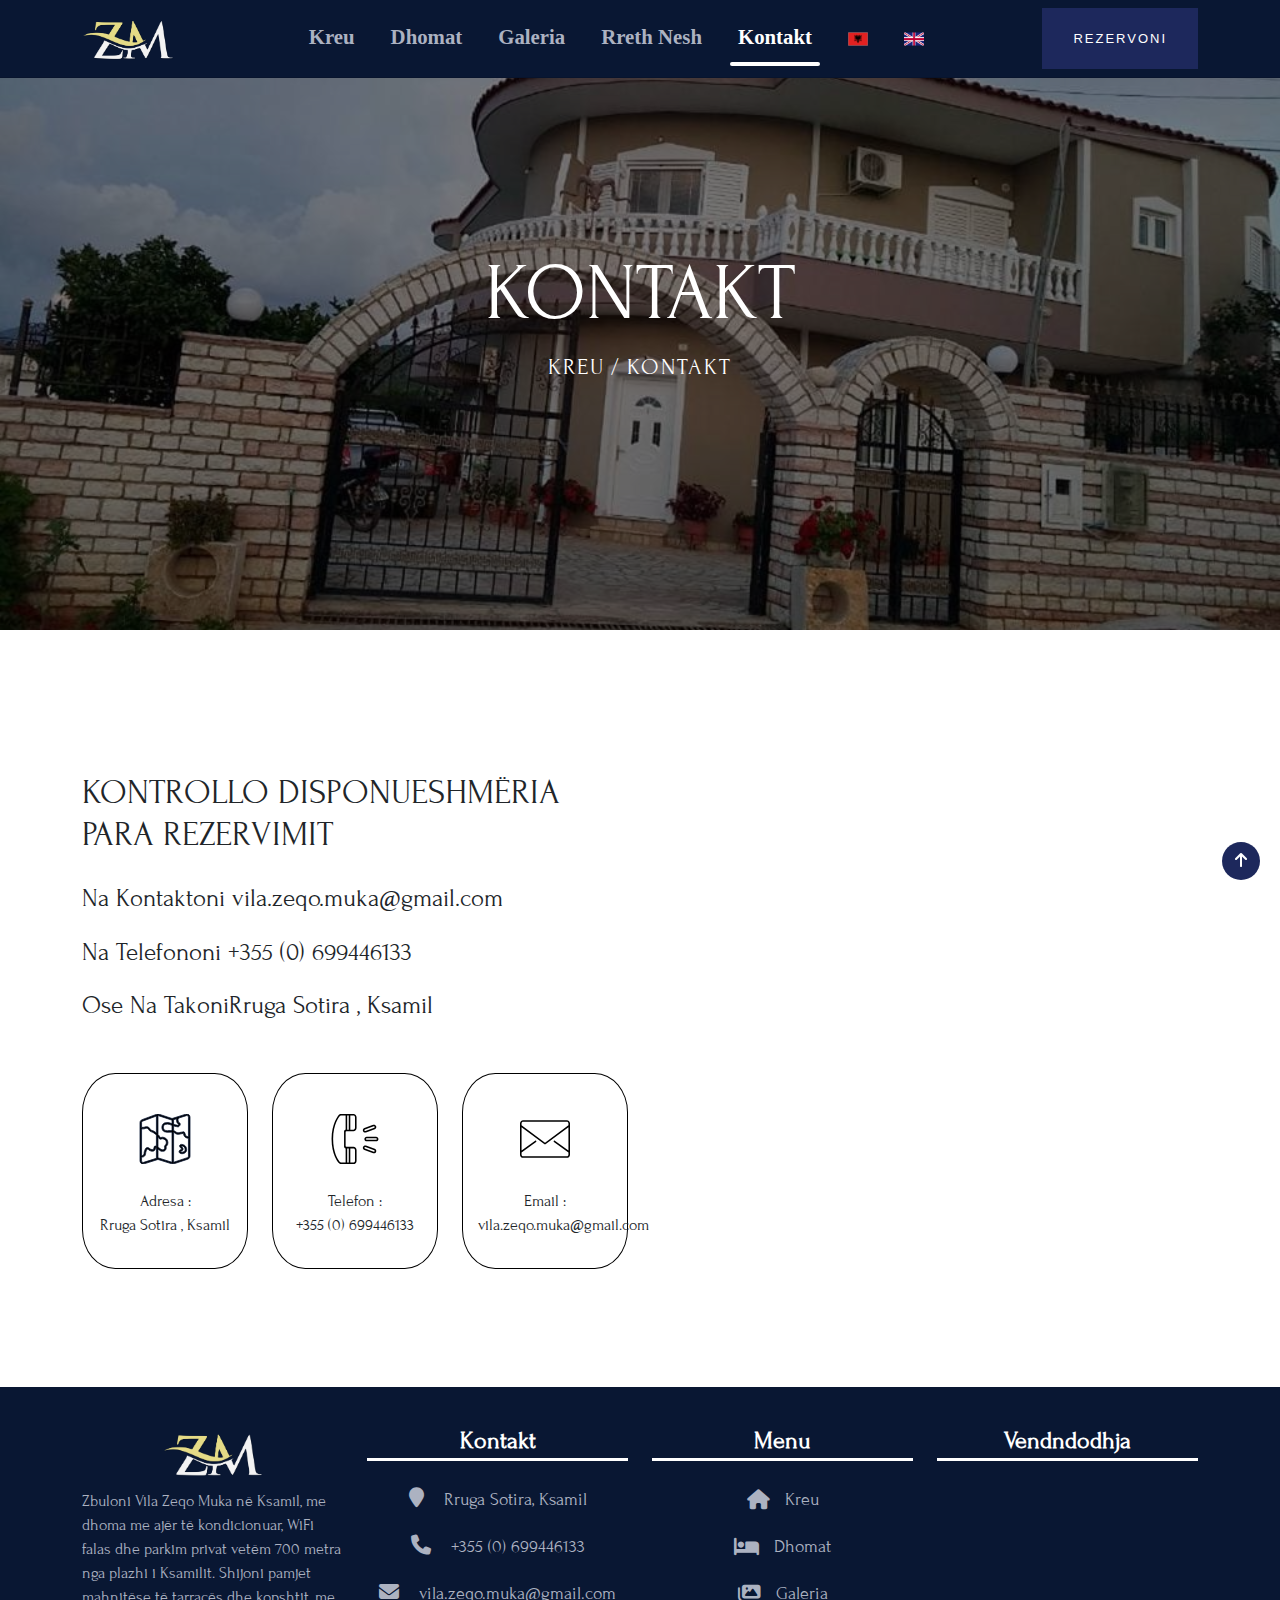
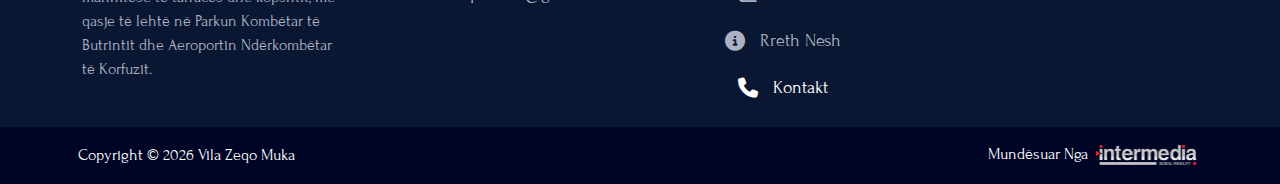
<file: contact-sq.html>
<!DOCTYPE html>
<html lang="en">
<head>
    <meta charset="UTF-8">
    <meta name="viewport" content="width=device-width, initial-scale=1.0">
    <title>Kontakt - Vila Zeqo Muka, Ksamil, Shqipëri</title>
    <meta name="description" content="Kontakto Vila Anhel në Ksamil, Shqipëri për akomodim buzë plazhit me akses të lehtë në plazhin e Ksamilit dhe plazhin Coco, duke ofruar WiFi falas, parking privat dhe një kopsht relaksues.">
    <meta name="fjalë kyçe" content="Kontakt - Vila Zeqo Muka, Ksamil, Shqipëri, Vila , Hotel , Apartamente , Kontakt , Afer Bregdetit ,Hoteli më i mirë , Pushime , Verë">
    <meta name="google-site-verification" content="VBBXbdI32-JaBuuOkWz5NeAeNk-Iu5e2lK04XvJz4yU" />
    <link rel="icon" href="assets/icon/logo.png" />
    <!--FontAwesome-->
    <link rel="stylesheet" href="https://cdnjs.cloudflare.com/ajax/libs/font-awesome/6.5.2/css/all.min.css">
    <!--Bootstrap-->
    <link rel="stylesheet" href="https://cdn.jsdelivr.net/npm/bootstrap@5.3.3/dist/css/bootstrap.min.css"
        integrity="sha384-QWTKZyjpPEjISv5WaRU9OFeRpok6YctnYmDr5pNlyT2bRjXh0JMhjY6hW+ALEwIH" crossorigin="anonymous">
    <!--My Style-->
    <link rel="stylesheet" href="style.css">
</head>
<body>
    <header class="header">
        <nav class="navbar navbar-expand-lg header-nav fixed-top">
            <div class="container">
                <a class="navbar-brand" href="index-sq.html">
                    <img class="logo1" src="assets/icon/logo.png" alt="logo" height="50px">
                </a>
                <button class="navbar-toggler" type="button" data-bs-toggle="collapse"
                    data-bs-target="#navbarSupportedContent" aria-controls="navbarSupportedContent"
                    aria-expanded="false" aria-label="Toggle navigation">
                    <span class="navbar-toggler-icon"></span>
                </button>
                <div class="collapse navbar-collapse text-center justify-content-between" id="navbarSupportedContent">
                    <ul class="navbar-nav mx-auto">
                        <li class="nav-item">
                            <a class="nav-link" href="index-sq.html">Kreu</a>
                            <div class="underline"></div>
                        </li>
                        <li class="nav-item">
                            <a class="nav-link" href="rooms-sq.html">Dhomat</a>
                            <div class="underline"></div>
                        </li>
                        <li class="nav-item">
                            <a class="nav-link" href="gallery-sq.html">Galeria</a>
                            <div class="underline"></div>
                        </li>
                        <li class="nav-item">
                            <a class="nav-link" href="about-sq.html">Rreth Nesh</a>
                            <div class="underline"></div>
                        </li>
                        <li class="nav-item active-link">
                            <a class="nav-link" aria-current="page" href="contact-sq.html">Kontakt</a>
                            <div class="underline"></div>
                        </li>
                        <li class="nav-item">
                            <a class="nav-link flag" href="contact-sq.html">
                                <img src="assets/icon/ALB.png" alt="ALB Flag" height="20">
                            </a>
                        </li>
                        <li class="nav-item">
                            <a class="nav-link flag" href="contact.html">
                                <img src="assets/icon/GBR.png" alt="GBR Flag" height="20">
                            </a>
                        </li>
                    </ul>
                    <div>
                        <a style="text-decoration: none;"
                            href="https://panel.bookerspro.com/booking2.php?propid=221222">
                            <button id="button" class="btn-3" style="letter-spacing: 2px;">REZERVONI</button>
                        </a>
                    </div>
                </div>
            </div>
        </nav>
    </header>
    <main>
        <section id="contact-head">
            <div class="container">
                <div class="row py-5">
                    <div class="col-md-12 d-flex flex-column">
                        <div>
                            <h1 class="display-1 fadeindown active-down">Kontakt</h1>
                            <ul class="breacrumd fadeinup active-up">
                                <li><a href="index-sq.html">Kreu</a></li>
                                <li>/</li>
                                <li>Kontakt</li>
                            </ul>
                        </div>
                    </div>
                </div>
            </div>
        </section>
        <section>
            <div class="container mt-5">
                <div class="row">
                    <div class="col-lg-6">
                        <div class="mim">
                            <h2 class="cch my-4">KONTROLLO DISPONUESHMËRIA PARA REZERVIMIT</h2>
                            <p class="ccp my-3">Na Kontaktoni <a
                                    href="mailto:vila.zeqo.muka@gmail.com">vila.zeqo.muka@gmail.com</a></p>
                            <p class="ccp my-3">Na Telefononi <a href="tel:+0699446133">+355 (0) 699446133</a></p>
                            <p class="ccp my-3">Ose Na Takoni<a href="https://maps.app.goo.gl/HGDRE3TWitumhmAR6">Rruga
                                    Sotira , Ksamil</a></p>
                            <div class="row my-4">
                                <div class="col-md-4 my-4">
                                    <div class="contact-box">
                                        <div class="icon">
                                            <svg version="1.0" id="Layer_1" xmlns="http://www.w3.org/2000/svg"
                                                xmlns:xlink="http://www.w3.org/1999/xlink" width="64px" height="64px"
                                                viewBox="0 0 64 64" enable-background="new 0 0 64 64"
                                                xml:space="preserve" fill="#currentColor" stroke="#091733">
                                                <g id="SVGRepo_bgCarrier" stroke-width="0"></g>
                                                <g id="SVGRepo_tracerCarrier" stroke-linecap="round"
                                                    stroke-linejoin="round"></g>
                                                <g id="SVGRepo_iconCarrier">
                                                    <g>
                                                        <path fill="#currentColor"
                                                            d="M62.364,0.773c-0.694-0.509-1.526-0.772-2.366-0.772c-0.403,0-0.809,0.061-1.202,0.185L41.033,5.795 l-16.769-5.59C23.854,0.068,23.427,0,22.999,0c-0.468,0-0.937,0.082-1.382,0.247l-19,7C1.045,7.826,0,9.324,0,11v49 c0,1.274,0.607,2.473,1.636,3.227C2.33,63.735,3.16,64,4,64c0.404,0,0.811-0.062,1.204-0.186L23,58.194l17.796,5.62 C41.188,63.938,41.593,64,41.999,64c0.428,0,0.855-0.068,1.266-0.205l18-6C62.898,57.25,64,55.722,64,54V4 C64,2.726,63.393,1.527,62.364,0.773z M59.396,2.094c0.195-0.062,0.398-0.093,0.603-0.093c0.425,0,0.845,0.137,1.184,0.386 C61.694,2.762,62,3.365,62,4v25.086c-0.234-0.036-0.477-0.083-0.732-0.132c-1.167-0.233-1.899-0.521-2.78-1.546 c-1.04-1.188-0.435-3.11-1.581-4.114c-0.442-0.378-0.866-0.504-1.294-0.504c-0.824-0.001-1.662,0.468-2.675,0.504 c-1.666,0.074-2.812,0.756-4.194,0.756c-0.427,0-0.877-0.064-1.372-0.233c-1.342-0.46-1.856-1.511-3.178-2.061 c-0.426-0.18-0.815-0.291-1.193-0.374V15.19c1.126,0.401,2.13,0.773,3.575,0.912c0.791,0.079,1.43,0.38,2.07,0.38 c0.36,0,0.721-0.096,1.108-0.38c1.199-0.894,2.229-2.522,1.592-4.108c-0.414-1.045-1.411-0.652-1.995-1.545 c-0.626-0.984-0.329-1.883-0.785-3.078c0.284-0.876,0.768-1.492,1.036-2.185L59.396,2.094z M46.697,8.084 c0.111,0.293,0.146,0.587,0.189,0.959c0.076,0.65,0.181,1.542,0.776,2.479c0.603,0.921,1.396,1.265,1.872,1.448 c0.015,0.529-0.5,1.163-0.948,1.507c-0.121-0.017-0.339-0.071-0.505-0.113c-0.354-0.09-0.794-0.2-1.309-0.252 c-1.154-0.111-1.96-0.398-2.979-0.763c-0.246-0.088-0.52-0.182-0.794-0.275V7.271l3.962-1.251 c-0.104,0.229-0.211,0.462-0.299,0.734C46.522,7.188,46.534,7.658,46.697,8.084z M41,21.214c-0.543,0.011-1.101,0.04-1.729,0.04 c-0.204,0-0.414-0.004-0.634-0.013c-0.118-0.005-0.233-0.007-0.347-0.007c-1.107,0-1.954,0.213-2.901,0.213 c-0.467,0-0.957-0.052-1.517-0.206c-1.29-0.358-2.361-0.188-3.179-1.532c-0.949-1.595-0.901-3.518,0-5.152 c0.944-1.69,2.367-1.306,3.975-1.539c0.296-0.04,0.575-0.059,0.843-0.059c1.997,0,3.314,1.027,5.488,1.592V21.214z M31.443,44.217 c-0.53,1.29-1.509,1.559-2.606,1.559c-0.188,0-0.379-0.008-0.572-0.02c-1.178-0.069-1.708-0.907-2.78-1.539 c-1.021-0.602-1.726-1.426-2.484-2.075v-12.98c0.747,1.009,1.04,2.037,2.081,2.711c0.404,0.262,0.789,0.354,1.165,0.354 c0.901,0,1.754-0.529,2.706-0.529c0.289,0,0.588,0.049,0.899,0.176c1.597,0.666,2.955,1.078,3.57,3.098 c0.403,1.3,0.414,2.296,0,3.587c-0.408,1.305-1.603,1.236-1.979,2.569C31.108,42.266,31.873,43.145,31.443,44.217z M2,19.156 c0.875-0.007,1.722-0.066,2.839-0.123c1.395-0.077,2.395-0.816,3.539-0.816c0.384,0,0.784,0.083,1.221,0.302 c1.337,0.652,1.586,2.073,2.785,3.077c1.81,1.518,3.247,1.292,5.163,2.577c1.428,0.959,2.418,1.758,3.453,2.786v14.21 c-0.095-0.013-0.18-0.039-0.28-0.043c-0.372-0.011-0.71-0.055-1.025-0.055c-0.485,0-0.921,0.102-1.357,0.576 c-0.753,0.811-0.105,2.186-0.79,3.078c-0.498,0.662-1.057,0.868-1.666,0.868c-0.592,0-1.231-0.193-1.91-0.353 c-1.364-0.311-1.815-1.725-3.173-2.055c-0.509-0.122-0.916-0.22-1.329-0.22c-0.329,0-0.661,0.062-1.054,0.22 c-1.688,0.687-1.969,2.589-2.786,4.63c-0.668,1.69-0.005,3.489-1.188,4.616c-0.575,0.549-1.126,0.718-1.722,0.718 c-0.231,0-0.471-0.026-0.719-0.064V19.156z M3.309,9.124L21,2.606V24.25c-0.702-0.588-1.444-1.137-2.338-1.737 c-1.082-0.726-2.019-1.056-2.845-1.348c-0.836-0.294-1.439-0.507-2.148-1.102c-0.3-0.251-0.536-0.607-0.811-1.021 c-0.507-0.764-1.138-1.715-2.383-2.322c-0.661-0.331-1.373-0.504-2.098-0.504c-0.902,0-1.653,0.257-2.314,0.484 c-0.488,0.167-0.91,0.312-1.335,0.335L3.922,17.08C3.188,17.12,2.598,17.152,2,17.156V11C2,10.166,2.525,9.412,3.309,9.124z M4.603,61.907C4.407,61.969,4.204,62,4,62c-0.428,0-0.837-0.134-1.182-0.387C2.306,61.238,2,60.635,2,60v-4.904 c0.235,0.028,0.472,0.055,0.719,0.055c1.191,0,2.207-0.416,3.103-1.271c1.256-1.195,1.357-2.717,1.433-3.827 c0.037-0.561,0.073-1.09,0.235-1.5c0.18-0.449,0.338-0.899,0.489-1.333c0.482-1.375,0.74-1.996,1.19-2.18 c0.178-0.072,0.257-0.072,0.3-0.072c0.18,0,0.496,0.076,0.861,0.164c0.147,0.036,0.396,0.274,0.659,0.526 c0.554,0.529,1.312,1.255,2.537,1.534l0.363,0.088c0.597,0.147,1.273,0.314,1.991,0.314c1.315,0,2.444-0.576,3.265-1.666 c0.714-0.931,0.746-1.975,0.769-2.666c0.002-0.054,0.004-0.117,0.006-0.181c0.056,0.003,0.112,0.008,0.17,0.012 c0.183,0.014,0.372,0.026,0.57,0.032c0.118,0.005,0.229,0.027,0.34,0.068v13.535L4.603,61.907z M23.603,56.287L23,56.097V44.85 c0.422,0.373,0.894,0.751,1.47,1.091c0.24,0.142,0.469,0.32,0.71,0.51c0.656,0.515,1.555,1.219,2.968,1.302 c0.229,0.015,0.461,0.023,0.689,0.023c2.193,0,3.692-0.941,4.456-2.798c0.448-1.117,0.263-2.077,0.14-2.712 c-0.045-0.23-0.095-0.492-0.07-0.576l0.017-0.052c0.03-0.04,0.184-0.16,0.295-0.249c0.476-0.374,1.271-1.001,1.657-2.234 c0.526-1.645,0.528-3.077,0.001-4.777c-0.843-2.765-2.795-3.565-4.364-4.208l-0.347-0.143c-0.541-0.221-1.098-0.33-1.669-0.33 c-0.773,0-1.433,0.196-1.961,0.354c-0.291,0.087-0.592,0.176-0.745,0.176c-0.02-0.001-0.038-0.007-0.078-0.032 c-0.288-0.187-0.476-0.492-0.81-1.06c-0.279-0.476-0.627-1.066-1.146-1.657c-0.434-0.493-0.83-0.927-1.213-1.329V2 c0.216,0,0.428,0.034,0.632,0.103L40.4,7.692L41,7.892v4.565c-0.504-0.16-0.979-0.337-1.462-0.53 c-1.183-0.476-2.407-0.968-4.026-0.968c-0.364,0-0.739,0.025-1.114,0.077c-0.293,0.042-0.587,0.061-0.898,0.079 c-1.308,0.079-3.284,0.199-4.551,2.466c-1.275,2.313-1.263,4.982,0.027,7.151c1.096,1.803,2.63,2.09,3.646,2.281 c0.253,0.047,0.492,0.092,0.717,0.154c0.681,0.188,1.352,0.279,2.052,0.279c0.569,0,1.074-0.058,1.562-0.113 c0.451-0.051,0.877-0.1,1.339-0.1c0.086,0,0.175,0.002,0.265,0.005c0.249,0.011,0.486,0.015,0.716,0.015 c0.416,0,0.804-0.014,1.177-0.026c0.189-0.007,0.369-0.01,0.552-0.014v38.567L23.603,56.287z M60.632,55.897L43,61.774V23.449 c0.136,0.044,0.271,0.089,0.418,0.15c0.354,0.147,0.628,0.378,1.007,0.698c0.554,0.467,1.243,1.049,2.298,1.41 c0.677,0.23,1.336,0.342,2.021,0.342c0.955,0,1.78-0.222,2.508-0.418c0.597-0.161,1.16-0.312,1.775-0.34 c0.733-0.026,1.366-0.202,1.875-0.343c0.249-0.068,0.529-0.146,0.676-0.158c0.078,0.142,0.15,0.592,0.198,0.893 c0.139,0.859,0.328,2.037,1.207,3.042c1.218,1.417,2.395,1.89,3.893,2.189l0.104,0.021c0.331,0.062,0.672,0.118,1.021,0.16V54 C62,54.862,61.45,55.625,60.632,55.897z">
                                                        </path>
                                                        <path fill="#currentColor"
                                                            d="M55.306,39.322c-0.678-0.208-1.318-0.404-2.01-0.404c-0.652,0-1.241,0.177-1.804,0.543 c-0.632,0.417-0.814,0.932-0.856,1.289c-0.111,0.965,0.604,1.723,1.361,2.525c0.506,0.536,1.27,1.346,1.122,1.731 c-0.096,0.256-0.386,0.396-0.979,0.633c-0.737,0.296-1.853,0.741-2.094,2.071c-0.136,0.738,0.032,1.416,0.485,1.96 c0.637,0.763,1.791,1.183,3.253,1.183c1.49,0,2.955-0.43,3.928-1.156c1.653-1.268,2.287-3.12,1.884-5.503 C59.194,41.763,57.732,40.085,55.306,39.322z M56.505,48.103c-0.61,0.456-1.679,0.751-2.721,0.751 c-0.919,0-1.523-0.232-1.717-0.464c-0.034-0.041-0.093-0.111-0.055-0.32c0.037-0.199,0.191-0.301,0.87-0.572 c0.715-0.286,1.694-0.678,2.107-1.782c0.593-1.553-0.639-2.858-1.539-3.812c-0.238-0.252-0.57-0.604-0.735-0.843 c0.525-0.277,1.124-0.096,2.054,0.19c1.642,0.517,2.575,1.586,2.854,3.274C57.905,46.19,57.557,47.296,56.505,48.103z">
                                                        </path>
                                                    </g>
                                                </g>
                                            </svg>
                                        </div>
                                        <div class="content">
                                            <p>Adresa : <br> <a href="https://maps.app.goo.gl/HGDRE3TWitumhmAR6">Rruga
                                                    Sotira , Ksamil</a></p>
                                        </div>
                                    </div>
                                </div>
                                <div class="col-md-4 my-4">
                                    <div class="contact-box">
                                        <div class="icon">
                                            <svg version="1.0" id="Layer_1" xmlns="http://www.w3.org/2000/svg"
                                                xmlns:xlink="http://www.w3.org/1999/xlink" width="64px" height="64px"
                                                viewBox="0 0 64 64" enable-background="new 0 0 64 64"
                                                xml:space="preserve" fill="#currentColor">
                                                <g id="SVGRepo_bgCarrier" stroke-width="0"></g>
                                                <g id="SVGRepo_tracerCarrier" stroke-linecap="round"
                                                    stroke-linejoin="round"></g>
                                                <g id="SVGRepo_iconCarrier">
                                                    <g>
                                                        <path fill="#currentColor"
                                                            d="M59,29H47c-1.657,0-3,1.344-3,3s1.343,3,3,3h12c1.657,0,3-1.344,3-3S60.657,29,59,29z M59,33H47 c-0.553,0-1-0.447-1-1s0.447-1,1-1h12c0.553,0,1,0.447,1,1S59.553,33,59,33z">
                                                        </path>
                                                        <path fill="#currentColor"
                                                            d="M57.312,44.57l-11.275-4.104c-1.559-0.566-3.279,0.236-3.846,1.793c-0.566,1.556,0.235,3.277,1.793,3.845 l11.276,4.105c1.558,0.565,3.278-0.238,3.845-1.793C59.672,46.858,58.87,45.137,57.312,44.57z M57.227,47.731 c-0.189,0.521-0.763,0.786-1.281,0.598l-11.277-4.104c-0.52-0.189-0.786-0.762-0.598-1.281c0.189-0.52,0.763-0.788,1.282-0.599 l11.276,4.104C57.148,46.638,57.416,47.212,57.227,47.731z">
                                                        </path>
                                                        <path fill="#currentColor"
                                                            d="M46.036,23.53l11.276-4.104c1.557-0.566,2.359-2.289,1.793-3.843c-0.566-1.558-2.288-2.362-3.846-1.796 l-11.275,4.105c-1.559,0.566-2.36,2.289-1.794,3.846C42.757,23.294,44.479,24.098,46.036,23.53z M44.668,19.772l11.276-4.104 c0.519-0.188,1.093,0.079,1.281,0.599c0.189,0.52-0.078,1.092-0.597,1.281l-11.277,4.104c-0.52,0.189-1.093-0.078-1.281-0.598 C43.881,20.534,44.148,19.962,44.668,19.772z">
                                                        </path>
                                                        <path fill="#currentColor"
                                                            d="M21,22h9c2.211,0,4-1.789,4-4V4c0-2.211-1.789-4-4-4H14c-0.52,0-1.039,0.105-1.527,0.309 c-0.492,0.203-0.938,0.496-1.309,0.871C10.766,1.578,2,12,2,32s8.316,29.688,8.672,30.219c0.113,0.172,0.262,0.309,0.395,0.457 c0.062,0.066,0.109,0.137,0.176,0.199c0.328,0.316,0.699,0.562,1.102,0.742c0.086,0.043,0.176,0.07,0.266,0.102 C13.055,63.883,13.52,64,13.992,64C13.996,64,14,64,14,64h12h4c2.211,0,4-1.789,4-4V46c0-2.211-1.789-4-4-4h-9 c-0.553,0-1-0.447-1-1V23C20,22.447,20.447,22,21,22z M26,2h4c1.103,0,2,0.897,2,2v14c0,1.103-0.897,2-2,2h-4V2z M22,2h2v18h-2V2z M26,44h4c1.103,0,2,0.897,2,2v14c0,1.103-0.897,2-2,2h-4V44z M22,44h2v18h-2V44z M18,22v20c0,1.104,0.896,2,2,2v18h-6.008 c-0.175,0-0.407-0.053-0.726-0.17l-0.09-0.031c-0.006-0.002-0.012-0.005-0.018-0.008c-0.18-0.08-0.338-0.183-0.493-0.323 c-0.04-0.047-0.08-0.095-0.123-0.141c-0.045-0.05-0.091-0.1-0.138-0.148c-0.03-0.032-0.062-0.063-0.071-0.072 c-0.031-0.047-0.099-0.14-0.203-0.274C9.687,57.643,4,48.447,4,32c0-19.467,8.524-29.346,8.586-29.414 c0.179-0.18,0.397-0.324,0.655-0.431C13.488,2.053,13.744,2,14,2h6v18C18.896,20,18,20.896,18,22z">
                                                        </path>
                                                    </g>
                                                </g>
                                            </svg>
                                        </div>
                                        <div class="content">
                                            <p>Telefon : <br> <a href="tel:3550699446133">+355 (0) 699446133</a></p>
                                        </div>
                                    </div>
                                </div>
                                <div class="col-md-4 my-4">
                                    <div class="contact-box">
                                        <div class="icon">
                                            <svg version="1.0" id="Layer_1" xmlns="http://www.w3.org/2000/svg"
                                                xmlns:xlink="http://www.w3.org/1999/xlink" width="64px" height="64px"
                                                viewBox="0 0 64 64" enable-background="new 0 0 64 64"
                                                xml:space="preserve" fill="#currentColor">
                                                <g id="SVGRepo_bgCarrier" stroke-width="0"></g>
                                                <g id="SVGRepo_tracerCarrier" stroke-linecap="round"
                                                    stroke-linejoin="round"></g>
                                                <g id="SVGRepo_iconCarrier">
                                                    <path fill="#currentColor"
                                                        d="M60,8H4c-2.211,0-4,1.789-4,4v40c0,2.211,1.789,4,4,4h56c2.211,0,4-1.789,4-4V12C64,9.789,62.211,8,60,8z M4,10h56c1.104,0,2,0.896,2,2v2.469L32,36.754L2,14.469V12C2,10.896,2.896,10,4,10z M60,54H4c-1.104,0-2-0.896-2-2v-2.808 l18.584-13.381c0.448-0.322,0.55-0.947,0.228-1.396c-0.322-0.447-0.946-0.549-1.396-0.228L2,46.729V16.961l29.403,21.842 C31.581,38.935,31.79,39,32,39s0.419-0.065,0.597-0.197L62,16.961v29.768l-17.416-12.54c-0.448-0.322-1.074-0.221-1.396,0.228 c-0.322,0.448-0.221,1.073,0.228,1.396L62,49.192V52C62,53.104,61.104,54,60,54z">
                                                    </path>
                                                </g>
                                            </svg>
                                        </div>
                                        <div class="content">
                                            <p>Email : <a
                                                    href="mailto:vila.zeqo.muka@gmail.com">vila.zeqo.muka@gmail.com</a>
                                            </p>
                                        </div>
                                    </div>
                                </div>
                            </div>
                        </div>
                    </div>
                    <div class="col-lg-6">
                        <iframe
                            src="https://www.google.com/maps/embed?pb=!1m14!1m8!1m3!1d1570179.857466598!2d20.004742!3d39.767552!3m2!1i1024!2i768!4f13.1!3m3!1m2!1s0x135b6b3bc9f3d1d7%3A0xbbc7d60144c66215!2sVila%20Zeqo%20Muka!5e0!3m2!1sen!2sus!4v1719576028096!5m2!1sen!2sus"
                            width="100%" height="500" style="border:0;" allowfullscreen="" loading="lazy"
                            referrerpolicy="no-referrer-when-downgrade"></iframe>
                    </div>
                </div>
            </div>
        </section>
        <footer>
            <div class="container text-center justify-content-center">
                <div class="row">
                    <div class="col-lg-3">
                        <div class="footer-widget mb-4">
                            <h2 class="heading-2 logo">
                                <a class="navbar-brand" href="index-sq.html">
                                    <img src="assets/icon/logo.png" alt="Logo" width="100px">
                                </a>
                            </h2>
                            <p>Zbuloni Vila Zeqo Muka në Ksamil, me dhoma me ajër të kondicionuar, WiFi falas dhe parkim
                                privat vetëm 700 metra nga plazhi i Ksamilit. Shijoni pamjet mahnitëse të tarracës dhe
                                kopshtit, me qasje të lehtë në Parkun Kombëtar të Butrintit dhe Aeroportin Ndërkombëtar
                                të Korfuzit.</p>
                        </div>
                    </div>
                    <div class="col-lg-3">
                        <h4>Kontakt</h4>
                        <address>
                            <ul class="contact">
                                <li>
                                    <i class="fa fa-map-marker"></i>
                                    <a href="https://maps.app.goo.gl/HGDRE3TWitumhmAR6">Rruga Sotira,
                                        Ksamil</a>
                                </li>
                                <li>
                                    <i class="fas fa-phone"></i>
                                    <a href="tel:+355699446133">+355 (0) 699446133</a>
                                </li>
                                <li>
                                    <i class="fas fa-envelope"></i>
                                    <a href="mailto:vila.zeqo.muka@gmail.com">vila.zeqo.muka@gmail.com</a>
                                </li>
                            </ul>
                        </address>
                    </div>
                    <div class="col-lg-3">
                        <h4>Menu</h4>
                        <ul class="link-menu">
                            <li><a href="index-sq.html"><i class="fas fa-home"></i> Kreu</a></li>
                            <li><a href="rooms-sq.html"><i class="fas fa-bed"></i> Dhomat</a></li>
                            <li><a href="gallery-sq.html"><i class="fas fa-images"></i> Galeria</a></li>
                            <li><a href="about-sq.html"><i class="fas fa-info-circle"></i> Rreth Nesh</a></li>
                            <li class="active"><a href="contact-sq.html"><i class="fas fa-phone"></i> Kontakt</a></li>
                        </ul>
                    </div>
                    <div class="col-lg-3">
                        <h4>Vendndodhja</h4>
                        <iframe
                            src="https://www.google.com/maps/embed?pb=!1m14!1m8!1m3!1d1570179.857466598!2d20.004742!3d39.767552!3m2!1i1024!2i768!4f13.1!3m3!1m2!1s0x135b6b3bc9f3d1d7%3A0xbbc7d60144c66215!2sVila%20Zeqo%20Muka!5e0!3m2!1sen!2sus!4v1719576028096!5m2!1sen!2sus"
                            width="100%" height="150" style="border:0;" allowfullscreen="" loading="lazy"
                            referrerpolicy="no-referrer-when-downgrade"></iframe>
                    </div>
                </div>
            </div>
            <div class="copyright-container">
                <div class="container d-flex justify-content-between align-items-center text-white p-2">
                    <div>
                        Copyright ©
                        <script>document.write(new Date().getFullYear());</script> Vila Zeqo Muka
                    </div>
                    <div>
                        Mundësuar Nga <a href="https://intermedia.al/"><img src="assets/icon/intermediaLogo1.png"
                                alt="Intermedia" width="110px"></a>
                    </div>
                </div>
            </div>
        </footer>
        <button type="button" class="btn btn-floating " id="btn-back-to-top" style="display: block;"> <i
                class="fas fa-arrow-up"></i> </button>
    </main>
    <!--Bootstrap-->
    <script src="https://cdn.jsdelivr.net/npm/bootstrap@5.3.0/dist/js/bootstrap.bundle.min.js"
        integrity="sha384-geWF76RCwLtnZ8qwWowPQNguL3RmwHVBC9FhGdlKrxdiJJigb/j/68SIy3Te4Bkz"
        crossorigin="anonymous"></script>
    <!--My Script-->
    <script src="main.js"></script>
</body>
</html>
</file>
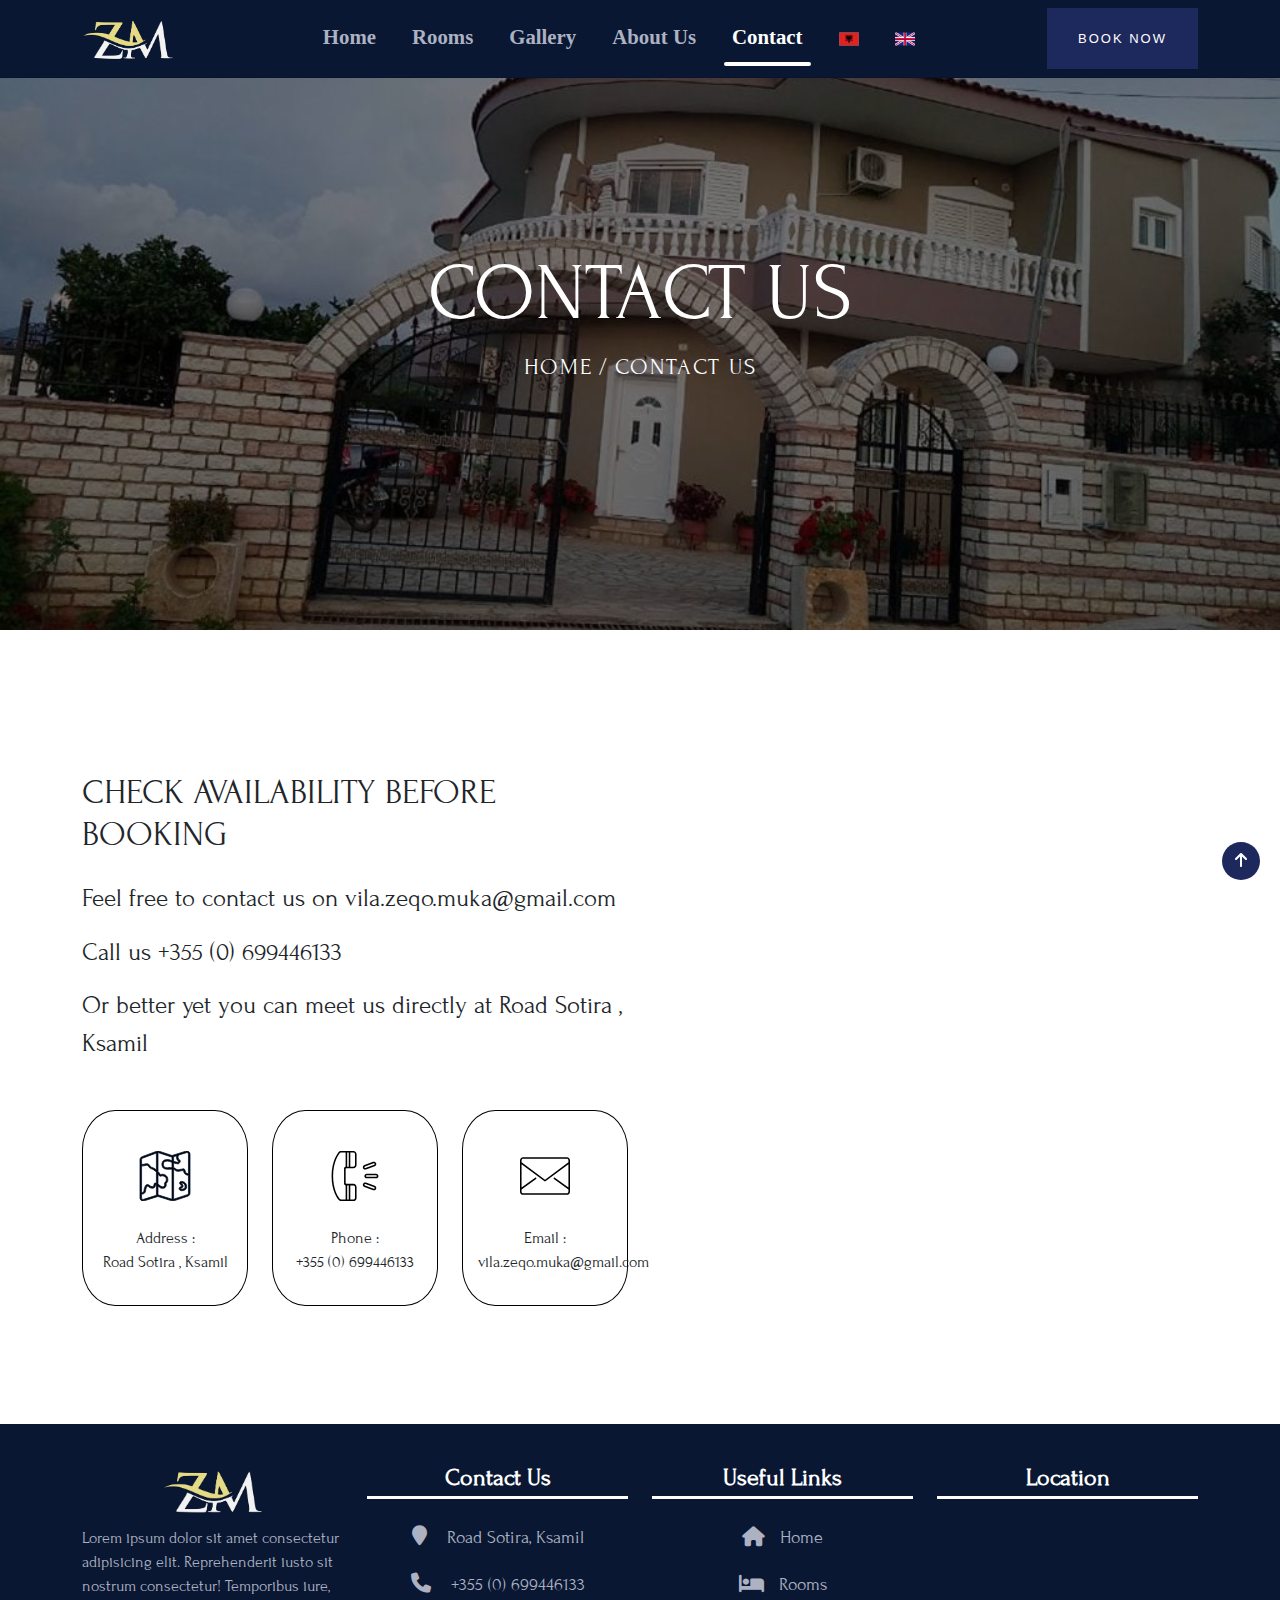
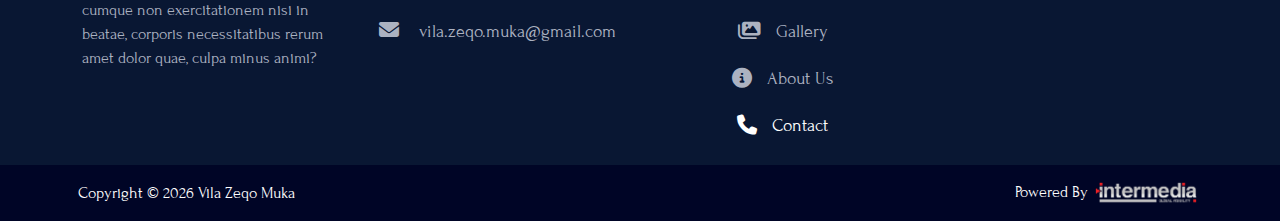
<file: contact.html>
<!DOCTYPE html>
<html lang="en">

<head>
    <meta charset="UTF-8">
    <meta name="viewport" content="width=device-width, initial-scale=1.0">
    <title>Contact - Vila Zeqo Muka, Ksamil, Albania</title>
    <meta name="description"
        content="Contact Vila Anhel in Ksamil, Albania for beachfront accommodation with easy access to Ksamil Beach and Coco Beach, offering free WiFi, private parking, and a relaxing garden.">
    <meta name="keywords"
        content="Contact - Vila Zeqo Muka, Ksamil, Albania, Vila , Hotel , Apartaments , Contact , Beachfront Hotel ,Best Hotel , Vaccation , Summer">
    <meta name="google-site-verification" content="VBBXbdI32-JaBuuOkWz5NeAeNk-Iu5e2lK04XvJz4yU" />
    <link rel="icon" href="assets/icon/logo.png" />
    <!--FontAwesome-->
    <link rel="stylesheet" href="https://cdnjs.cloudflare.com/ajax/libs/font-awesome/6.5.2/css/all.min.css">
    <!--Bootstrap-->
    <link rel="stylesheet" href="https://cdn.jsdelivr.net/npm/bootstrap@5.3.3/dist/css/bootstrap.min.css"
        integrity="sha384-QWTKZyjpPEjISv5WaRU9OFeRpok6YctnYmDr5pNlyT2bRjXh0JMhjY6hW+ALEwIH" crossorigin="anonymous">
    <!--My Style-->
    <link rel="stylesheet" href="style.css">
</head>

<body>
    <header class="header">
        <nav class="navbar navbar-expand-lg header-nav fixed-top">
            <div class="container">
                <a class="navbar-brand" href="index.html">
                    <img class="logo1" src="assets/icon/logo.png" alt="logo" height="50px">
                </a>
                <button class="navbar-toggler" type="button" data-bs-toggle="collapse"
                    data-bs-target="#navbarSupportedContent" aria-controls="navbarSupportedContent"
                    aria-expanded="false" aria-label="Toggle navigation">
                    <span class="navbar-toggler-icon"></span>
                </button>
                <div class="collapse navbar-collapse text-center justify-content-between" id="navbarSupportedContent">
                    <ul class="navbar-nav mx-auto">
                        <li class="nav-item">
                            <a class="nav-link" href="index.html">Home</a>
                            <div class="underline"></div>
                        </li>
                        <li class="nav-item">
                            <a class="nav-link" href="rooms.html">Rooms</a>
                            <div class="underline"></div>
                        </li>
                        <li class="nav-item">
                            <a class="nav-link" href="gallery.html">Gallery</a>
                            <div class="underline"></div>
                        </li>
                        <li class="nav-item">
                            <a class="nav-link" href="about.html">About Us</a>
                            <div class="underline"></div>
                        </li>
                        <li class="nav-item active-link">
                            <a class="nav-link" aria-current="page" href="contact.html">Contact</a>
                            <div class="underline"></div>
                        </li>
                        <li class="nav-item">
                            <a class="nav-link flag" href="contact-sq.html">
                                <img src="assets/icon/ALB.png" alt="ALB Flag" height="20">
                            </a>
                        </li>
                        <li class="nav-item">
                            <a class="nav-link flag" href="contact.html">
                                <img src="assets/icon/GBR.png" alt="GBR Flag" height="20">
                            </a>
                        </li>
                    </ul>
                    <div>
                        <a style="text-decoration: none;"
                            href="https://panel.bookerspro.com/booking2.php?propid=131331">
                            <button id="button" class="btn-3" style="letter-spacing: 2px;">BOOK NOW</button>
                        </a>
                    </div>
                </div>
            </div>
        </nav>
    </header>
    <main>
        <section id="contact-head">
            <div class="container">
                <div class="row py-5">
                    <div class="col-md-12 d-flex flex-column">
                        <div>
                            <h1 class="display-1 fadeindown active-down">Contact Us</h1>
                            <ul class="breacrumd fadeinup active-up">
                                <li><a href="index.html">home</a></li>
                                <li>/</li>
                                <li>contact us</li>
                            </ul>
                        </div>
                    </div>
                </div>
            </div>
        </section>
        <section>
            <div class="container mt-5">
                <div class="row">
                    <div class="col-lg-6">
                        <div class="mim">
                            <h2 class="cch my-4">CHECK AVAILABILITY BEFORE BOOKING</h2>
                            <p class="ccp my-3">Feel free to contact us on <a
                                    href="mailto:vila.zeqo.muka@gmail.com">vila.zeqo.muka@gmail.com</a></p>
                            <p class="ccp my-3">Call us <a href="tel:+0699446133">+355 (0) 699446133</a></p>
                            <p class="ccp my-3">Or better yet you can meet us directly at <a
                                    href="https://maps.app.goo.gl/HGDRE3TWitumhmAR6">Road Sotira , Ksamil</a></p>
                            <div class="row my-4">
                                <div class="col-md-4 my-4">
                                    <div class="contact-box">
                                        <div class="icon">
                                            <svg version="1.0" id="Layer_1" xmlns="http://www.w3.org/2000/svg"
                                                xmlns:xlink="http://www.w3.org/1999/xlink" width="64px" height="64px"
                                                viewBox="0 0 64 64" enable-background="new 0 0 64 64"
                                                xml:space="preserve" fill="#currentColor" stroke="#091733">
                                                <g id="SVGRepo_bgCarrier" stroke-width="0"></g>
                                                <g id="SVGRepo_tracerCarrier" stroke-linecap="round"
                                                    stroke-linejoin="round"></g>
                                                <g id="SVGRepo_iconCarrier">
                                                    <g>
                                                        <path fill="#currentColor"
                                                            d="M62.364,0.773c-0.694-0.509-1.526-0.772-2.366-0.772c-0.403,0-0.809,0.061-1.202,0.185L41.033,5.795 l-16.769-5.59C23.854,0.068,23.427,0,22.999,0c-0.468,0-0.937,0.082-1.382,0.247l-19,7C1.045,7.826,0,9.324,0,11v49 c0,1.274,0.607,2.473,1.636,3.227C2.33,63.735,3.16,64,4,64c0.404,0,0.811-0.062,1.204-0.186L23,58.194l17.796,5.62 C41.188,63.938,41.593,64,41.999,64c0.428,0,0.855-0.068,1.266-0.205l18-6C62.898,57.25,64,55.722,64,54V4 C64,2.726,63.393,1.527,62.364,0.773z M59.396,2.094c0.195-0.062,0.398-0.093,0.603-0.093c0.425,0,0.845,0.137,1.184,0.386 C61.694,2.762,62,3.365,62,4v25.086c-0.234-0.036-0.477-0.083-0.732-0.132c-1.167-0.233-1.899-0.521-2.78-1.546 c-1.04-1.188-0.435-3.11-1.581-4.114c-0.442-0.378-0.866-0.504-1.294-0.504c-0.824-0.001-1.662,0.468-2.675,0.504 c-1.666,0.074-2.812,0.756-4.194,0.756c-0.427,0-0.877-0.064-1.372-0.233c-1.342-0.46-1.856-1.511-3.178-2.061 c-0.426-0.18-0.815-0.291-1.193-0.374V15.19c1.126,0.401,2.13,0.773,3.575,0.912c0.791,0.079,1.43,0.38,2.07,0.38 c0.36,0,0.721-0.096,1.108-0.38c1.199-0.894,2.229-2.522,1.592-4.108c-0.414-1.045-1.411-0.652-1.995-1.545 c-0.626-0.984-0.329-1.883-0.785-3.078c0.284-0.876,0.768-1.492,1.036-2.185L59.396,2.094z M46.697,8.084 c0.111,0.293,0.146,0.587,0.189,0.959c0.076,0.65,0.181,1.542,0.776,2.479c0.603,0.921,1.396,1.265,1.872,1.448 c0.015,0.529-0.5,1.163-0.948,1.507c-0.121-0.017-0.339-0.071-0.505-0.113c-0.354-0.09-0.794-0.2-1.309-0.252 c-1.154-0.111-1.96-0.398-2.979-0.763c-0.246-0.088-0.52-0.182-0.794-0.275V7.271l3.962-1.251 c-0.104,0.229-0.211,0.462-0.299,0.734C46.522,7.188,46.534,7.658,46.697,8.084z M41,21.214c-0.543,0.011-1.101,0.04-1.729,0.04 c-0.204,0-0.414-0.004-0.634-0.013c-0.118-0.005-0.233-0.007-0.347-0.007c-1.107,0-1.954,0.213-2.901,0.213 c-0.467,0-0.957-0.052-1.517-0.206c-1.29-0.358-2.361-0.188-3.179-1.532c-0.949-1.595-0.901-3.518,0-5.152 c0.944-1.69,2.367-1.306,3.975-1.539c0.296-0.04,0.575-0.059,0.843-0.059c1.997,0,3.314,1.027,5.488,1.592V21.214z M31.443,44.217 c-0.53,1.29-1.509,1.559-2.606,1.559c-0.188,0-0.379-0.008-0.572-0.02c-1.178-0.069-1.708-0.907-2.78-1.539 c-1.021-0.602-1.726-1.426-2.484-2.075v-12.98c0.747,1.009,1.04,2.037,2.081,2.711c0.404,0.262,0.789,0.354,1.165,0.354 c0.901,0,1.754-0.529,2.706-0.529c0.289,0,0.588,0.049,0.899,0.176c1.597,0.666,2.955,1.078,3.57,3.098 c0.403,1.3,0.414,2.296,0,3.587c-0.408,1.305-1.603,1.236-1.979,2.569C31.108,42.266,31.873,43.145,31.443,44.217z M2,19.156 c0.875-0.007,1.722-0.066,2.839-0.123c1.395-0.077,2.395-0.816,3.539-0.816c0.384,0,0.784,0.083,1.221,0.302 c1.337,0.652,1.586,2.073,2.785,3.077c1.81,1.518,3.247,1.292,5.163,2.577c1.428,0.959,2.418,1.758,3.453,2.786v14.21 c-0.095-0.013-0.18-0.039-0.28-0.043c-0.372-0.011-0.71-0.055-1.025-0.055c-0.485,0-0.921,0.102-1.357,0.576 c-0.753,0.811-0.105,2.186-0.79,3.078c-0.498,0.662-1.057,0.868-1.666,0.868c-0.592,0-1.231-0.193-1.91-0.353 c-1.364-0.311-1.815-1.725-3.173-2.055c-0.509-0.122-0.916-0.22-1.329-0.22c-0.329,0-0.661,0.062-1.054,0.22 c-1.688,0.687-1.969,2.589-2.786,4.63c-0.668,1.69-0.005,3.489-1.188,4.616c-0.575,0.549-1.126,0.718-1.722,0.718 c-0.231,0-0.471-0.026-0.719-0.064V19.156z M3.309,9.124L21,2.606V24.25c-0.702-0.588-1.444-1.137-2.338-1.737 c-1.082-0.726-2.019-1.056-2.845-1.348c-0.836-0.294-1.439-0.507-2.148-1.102c-0.3-0.251-0.536-0.607-0.811-1.021 c-0.507-0.764-1.138-1.715-2.383-2.322c-0.661-0.331-1.373-0.504-2.098-0.504c-0.902,0-1.653,0.257-2.314,0.484 c-0.488,0.167-0.91,0.312-1.335,0.335L3.922,17.08C3.188,17.12,2.598,17.152,2,17.156V11C2,10.166,2.525,9.412,3.309,9.124z M4.603,61.907C4.407,61.969,4.204,62,4,62c-0.428,0-0.837-0.134-1.182-0.387C2.306,61.238,2,60.635,2,60v-4.904 c0.235,0.028,0.472,0.055,0.719,0.055c1.191,0,2.207-0.416,3.103-1.271c1.256-1.195,1.357-2.717,1.433-3.827 c0.037-0.561,0.073-1.09,0.235-1.5c0.18-0.449,0.338-0.899,0.489-1.333c0.482-1.375,0.74-1.996,1.19-2.18 c0.178-0.072,0.257-0.072,0.3-0.072c0.18,0,0.496,0.076,0.861,0.164c0.147,0.036,0.396,0.274,0.659,0.526 c0.554,0.529,1.312,1.255,2.537,1.534l0.363,0.088c0.597,0.147,1.273,0.314,1.991,0.314c1.315,0,2.444-0.576,3.265-1.666 c0.714-0.931,0.746-1.975,0.769-2.666c0.002-0.054,0.004-0.117,0.006-0.181c0.056,0.003,0.112,0.008,0.17,0.012 c0.183,0.014,0.372,0.026,0.57,0.032c0.118,0.005,0.229,0.027,0.34,0.068v13.535L4.603,61.907z M23.603,56.287L23,56.097V44.85 c0.422,0.373,0.894,0.751,1.47,1.091c0.24,0.142,0.469,0.32,0.71,0.51c0.656,0.515,1.555,1.219,2.968,1.302 c0.229,0.015,0.461,0.023,0.689,0.023c2.193,0,3.692-0.941,4.456-2.798c0.448-1.117,0.263-2.077,0.14-2.712 c-0.045-0.23-0.095-0.492-0.07-0.576l0.017-0.052c0.03-0.04,0.184-0.16,0.295-0.249c0.476-0.374,1.271-1.001,1.657-2.234 c0.526-1.645,0.528-3.077,0.001-4.777c-0.843-2.765-2.795-3.565-4.364-4.208l-0.347-0.143c-0.541-0.221-1.098-0.33-1.669-0.33 c-0.773,0-1.433,0.196-1.961,0.354c-0.291,0.087-0.592,0.176-0.745,0.176c-0.02-0.001-0.038-0.007-0.078-0.032 c-0.288-0.187-0.476-0.492-0.81-1.06c-0.279-0.476-0.627-1.066-1.146-1.657c-0.434-0.493-0.83-0.927-1.213-1.329V2 c0.216,0,0.428,0.034,0.632,0.103L40.4,7.692L41,7.892v4.565c-0.504-0.16-0.979-0.337-1.462-0.53 c-1.183-0.476-2.407-0.968-4.026-0.968c-0.364,0-0.739,0.025-1.114,0.077c-0.293,0.042-0.587,0.061-0.898,0.079 c-1.308,0.079-3.284,0.199-4.551,2.466c-1.275,2.313-1.263,4.982,0.027,7.151c1.096,1.803,2.63,2.09,3.646,2.281 c0.253,0.047,0.492,0.092,0.717,0.154c0.681,0.188,1.352,0.279,2.052,0.279c0.569,0,1.074-0.058,1.562-0.113 c0.451-0.051,0.877-0.1,1.339-0.1c0.086,0,0.175,0.002,0.265,0.005c0.249,0.011,0.486,0.015,0.716,0.015 c0.416,0,0.804-0.014,1.177-0.026c0.189-0.007,0.369-0.01,0.552-0.014v38.567L23.603,56.287z M60.632,55.897L43,61.774V23.449 c0.136,0.044,0.271,0.089,0.418,0.15c0.354,0.147,0.628,0.378,1.007,0.698c0.554,0.467,1.243,1.049,2.298,1.41 c0.677,0.23,1.336,0.342,2.021,0.342c0.955,0,1.78-0.222,2.508-0.418c0.597-0.161,1.16-0.312,1.775-0.34 c0.733-0.026,1.366-0.202,1.875-0.343c0.249-0.068,0.529-0.146,0.676-0.158c0.078,0.142,0.15,0.592,0.198,0.893 c0.139,0.859,0.328,2.037,1.207,3.042c1.218,1.417,2.395,1.89,3.893,2.189l0.104,0.021c0.331,0.062,0.672,0.118,1.021,0.16V54 C62,54.862,61.45,55.625,60.632,55.897z">
                                                        </path>
                                                        <path fill="#currentColor"
                                                            d="M55.306,39.322c-0.678-0.208-1.318-0.404-2.01-0.404c-0.652,0-1.241,0.177-1.804,0.543 c-0.632,0.417-0.814,0.932-0.856,1.289c-0.111,0.965,0.604,1.723,1.361,2.525c0.506,0.536,1.27,1.346,1.122,1.731 c-0.096,0.256-0.386,0.396-0.979,0.633c-0.737,0.296-1.853,0.741-2.094,2.071c-0.136,0.738,0.032,1.416,0.485,1.96 c0.637,0.763,1.791,1.183,3.253,1.183c1.49,0,2.955-0.43,3.928-1.156c1.653-1.268,2.287-3.12,1.884-5.503 C59.194,41.763,57.732,40.085,55.306,39.322z M56.505,48.103c-0.61,0.456-1.679,0.751-2.721,0.751 c-0.919,0-1.523-0.232-1.717-0.464c-0.034-0.041-0.093-0.111-0.055-0.32c0.037-0.199,0.191-0.301,0.87-0.572 c0.715-0.286,1.694-0.678,2.107-1.782c0.593-1.553-0.639-2.858-1.539-3.812c-0.238-0.252-0.57-0.604-0.735-0.843 c0.525-0.277,1.124-0.096,2.054,0.19c1.642,0.517,2.575,1.586,2.854,3.274C57.905,46.19,57.557,47.296,56.505,48.103z">
                                                        </path>
                                                    </g>
                                                </g>
                                            </svg>
                                        </div>
                                        <div class="content">
                                            <p>Address : <br> <a href="https://maps.app.goo.gl/HGDRE3TWitumhmAR6">Road
                                                    Sotira , Ksamil</a></p>
                                        </div>
                                    </div>
                                </div>
                                <div class="col-md-4 my-4">
                                    <div class="contact-box">
                                        <div class="icon">
                                            <svg version="1.0" id="Layer_1" xmlns="http://www.w3.org/2000/svg"
                                                xmlns:xlink="http://www.w3.org/1999/xlink" width="64px" height="64px"
                                                viewBox="0 0 64 64" enable-background="new 0 0 64 64"
                                                xml:space="preserve" fill="#currentColor">
                                                <g id="SVGRepo_bgCarrier" stroke-width="0"></g>
                                                <g id="SVGRepo_tracerCarrier" stroke-linecap="round"
                                                    stroke-linejoin="round"></g>
                                                <g id="SVGRepo_iconCarrier">
                                                    <g>
                                                        <path fill="#currentColor"
                                                            d="M59,29H47c-1.657,0-3,1.344-3,3s1.343,3,3,3h12c1.657,0,3-1.344,3-3S60.657,29,59,29z M59,33H47 c-0.553,0-1-0.447-1-1s0.447-1,1-1h12c0.553,0,1,0.447,1,1S59.553,33,59,33z">
                                                        </path>
                                                        <path fill="#currentColor"
                                                            d="M57.312,44.57l-11.275-4.104c-1.559-0.566-3.279,0.236-3.846,1.793c-0.566,1.556,0.235,3.277,1.793,3.845 l11.276,4.105c1.558,0.565,3.278-0.238,3.845-1.793C59.672,46.858,58.87,45.137,57.312,44.57z M57.227,47.731 c-0.189,0.521-0.763,0.786-1.281,0.598l-11.277-4.104c-0.52-0.189-0.786-0.762-0.598-1.281c0.189-0.52,0.763-0.788,1.282-0.599 l11.276,4.104C57.148,46.638,57.416,47.212,57.227,47.731z">
                                                        </path>
                                                        <path fill="#currentColor"
                                                            d="M46.036,23.53l11.276-4.104c1.557-0.566,2.359-2.289,1.793-3.843c-0.566-1.558-2.288-2.362-3.846-1.796 l-11.275,4.105c-1.559,0.566-2.36,2.289-1.794,3.846C42.757,23.294,44.479,24.098,46.036,23.53z M44.668,19.772l11.276-4.104 c0.519-0.188,1.093,0.079,1.281,0.599c0.189,0.52-0.078,1.092-0.597,1.281l-11.277,4.104c-0.52,0.189-1.093-0.078-1.281-0.598 C43.881,20.534,44.148,19.962,44.668,19.772z">
                                                        </path>
                                                        <path fill="#currentColor"
                                                            d="M21,22h9c2.211,0,4-1.789,4-4V4c0-2.211-1.789-4-4-4H14c-0.52,0-1.039,0.105-1.527,0.309 c-0.492,0.203-0.938,0.496-1.309,0.871C10.766,1.578,2,12,2,32s8.316,29.688,8.672,30.219c0.113,0.172,0.262,0.309,0.395,0.457 c0.062,0.066,0.109,0.137,0.176,0.199c0.328,0.316,0.699,0.562,1.102,0.742c0.086,0.043,0.176,0.07,0.266,0.102 C13.055,63.883,13.52,64,13.992,64C13.996,64,14,64,14,64h12h4c2.211,0,4-1.789,4-4V46c0-2.211-1.789-4-4-4h-9 c-0.553,0-1-0.447-1-1V23C20,22.447,20.447,22,21,22z M26,2h4c1.103,0,2,0.897,2,2v14c0,1.103-0.897,2-2,2h-4V2z M22,2h2v18h-2V2z M26,44h4c1.103,0,2,0.897,2,2v14c0,1.103-0.897,2-2,2h-4V44z M22,44h2v18h-2V44z M18,22v20c0,1.104,0.896,2,2,2v18h-6.008 c-0.175,0-0.407-0.053-0.726-0.17l-0.09-0.031c-0.006-0.002-0.012-0.005-0.018-0.008c-0.18-0.08-0.338-0.183-0.493-0.323 c-0.04-0.047-0.08-0.095-0.123-0.141c-0.045-0.05-0.091-0.1-0.138-0.148c-0.03-0.032-0.062-0.063-0.071-0.072 c-0.031-0.047-0.099-0.14-0.203-0.274C9.687,57.643,4,48.447,4,32c0-19.467,8.524-29.346,8.586-29.414 c0.179-0.18,0.397-0.324,0.655-0.431C13.488,2.053,13.744,2,14,2h6v18C18.896,20,18,20.896,18,22z">
                                                        </path>
                                                    </g>
                                                </g>
                                            </svg>
                                        </div>
                                        <div class="content">
                                            <p>Phone : <br> <a href="tel:3550699446133">+355 (0) 699446133</a></p>
                                        </div>
                                    </div>
                                </div>
                                <div class="col-md-4 my-4">
                                    <div class="contact-box">
                                        <div class="icon">
                                            <svg version="1.0" id="Layer_1" xmlns="http://www.w3.org/2000/svg"
                                                xmlns:xlink="http://www.w3.org/1999/xlink" width="64px" height="64px"
                                                viewBox="0 0 64 64" enable-background="new 0 0 64 64"
                                                xml:space="preserve" fill="#currentColor">
                                                <g id="SVGRepo_bgCarrier" stroke-width="0"></g>
                                                <g id="SVGRepo_tracerCarrier" stroke-linecap="round"
                                                    stroke-linejoin="round"></g>
                                                <g id="SVGRepo_iconCarrier">
                                                    <path fill="#currentColor"
                                                        d="M60,8H4c-2.211,0-4,1.789-4,4v40c0,2.211,1.789,4,4,4h56c2.211,0,4-1.789,4-4V12C64,9.789,62.211,8,60,8z M4,10h56c1.104,0,2,0.896,2,2v2.469L32,36.754L2,14.469V12C2,10.896,2.896,10,4,10z M60,54H4c-1.104,0-2-0.896-2-2v-2.808 l18.584-13.381c0.448-0.322,0.55-0.947,0.228-1.396c-0.322-0.447-0.946-0.549-1.396-0.228L2,46.729V16.961l29.403,21.842 C31.581,38.935,31.79,39,32,39s0.419-0.065,0.597-0.197L62,16.961v29.768l-17.416-12.54c-0.448-0.322-1.074-0.221-1.396,0.228 c-0.322,0.448-0.221,1.073,0.228,1.396L62,49.192V52C62,53.104,61.104,54,60,54z">
                                                    </path>
                                                </g>
                                            </svg>
                                        </div>
                                        <div class="content">
                                            <p>Email : <a
                                                    href="mailto:vila.zeqo.muka@gmail.com">vila.zeqo.muka@gmail.com</a>
                                            </p>
                                        </div>
                                    </div>
                                </div>
                            </div>
                        </div>
                    </div>
                    <div class="col-lg-6">
                        <iframe
                            src="https://www.google.com/maps/embed?pb=!1m14!1m8!1m3!1d1570179.857466598!2d20.004742!3d39.767552!3m2!1i1024!2i768!4f13.1!3m3!1m2!1s0x135b6b3bc9f3d1d7%3A0xbbc7d60144c66215!2sVila%20Zeqo%20Muka!5e0!3m2!1sen!2sus!4v1719576028096!5m2!1sen!2sus"
                            width="100%" height="500" style="border:0;" allowfullscreen="" loading="lazy"
                            referrerpolicy="no-referrer-when-downgrade"></iframe>
                    </div>
                </div>
            </div>
        </section>
        <footer>
            <div class="container text-center justify-content-center">
                <div class="row">
                    <div class="col-lg-3">
                        <div class="footer-widget mb-4">
                            <h2 class="heading-2 logo">
                                <a class="navbar-brand" href="index.html">
                                    <img src="assets/icon/logo.png" alt="Logo" width="100px">
                                </a>
                            </h2>
                            <p>Lorem ipsum dolor sit amet consectetur adipisicing elit. Reprehenderit iusto sit
                                nostrum consectetur! Temporibus iure, cumque non exercitationem nisi in beatae,
                                corporis necessitatibus rerum amet dolor quae, culpa minus animi?</p>
                        </div>
                    </div>
                    <div class="col-lg-3">
                        <h4>Contact Us</h4>
                        <address>
                            <ul class="contact">
                                <li>
                                    <i class="fa fa-map-marker"></i>
                                    <a href="https://maps.app.goo.gl/HGDRE3TWitumhmAR6">Road Sotira,
                                        Ksamil</a>
                                </li>
                                <li>
                                    <i class="fas fa-phone"></i>
                                    <a href="tel:+355699446133">+355 (0) 699446133</a>
                                </li>
                                <li>
                                    <i class="fas fa-envelope"></i>
                                    <a href="mailto:vila.zeqo.muka@gmail.com">vila.zeqo.muka@gmail.com</a>
                                </li>
                            </ul>
                        </address>
                    </div>
                    <div class="col-lg-3">
                        <h4>Useful Links</h4>
                        <ul class="link-menu">
                            <li><a href="index.html"><i class="fas fa-home"></i> Home</a></li>
                            <li><a href="rooms.html"><i class="fas fa-bed"></i> Rooms</a></li>
                            <li><a href="gallery.html"><i class="fas fa-images"></i> Gallery</a></li>
                            <li><a href="about.html"><i class="fas fa-info-circle"></i> About Us</a></li>
                            <li class="active"><a href="contact.html"><i class="fas fa-phone"></i> Contact</a></li>
                        </ul>
                    </div>
                    <div class="col-lg-3">
                        <h4>Location</h4>
                        <iframe
                            src="https://www.google.com/maps/embed?pb=!1m14!1m8!1m3!1d1570179.857466598!2d20.004742!3d39.767552!3m2!1i1024!2i768!4f13.1!3m3!1m2!1s0x135b6b3bc9f3d1d7%3A0xbbc7d60144c66215!2sVila%20Zeqo%20Muka!5e0!3m2!1sen!2sus!4v1719576028096!5m2!1sen!2sus"
                            width="100%" height="150" style="border:0;" allowfullscreen="" loading="lazy"
                            referrerpolicy="no-referrer-when-downgrade"></iframe>
                    </div>
                </div>
            </div>
            <div class="copyright-container">
                <div class="container d-flex justify-content-between align-items-center text-white p-2">
                    <div>
                        Copyright ©
                        <script>document.write(new Date().getFullYear());</script> Vila Zeqo Muka
                    </div>
                    <div>
                        Powered By <a href="https://intermedia.al/"><img src="assets/icon/intermediaLogo1.png"
                                alt="Intermedia" width="110px"></a>
                    </div>
                </div>
            </div>
        </footer>
        <button type="button" class="btn btn-floating " id="btn-back-to-top" style="display: block;"> <i
                class="fas fa-arrow-up"></i> </button>
    </main>
    <!--Bootstrap-->
    <script src="https://cdn.jsdelivr.net/npm/bootstrap@5.3.0/dist/js/bootstrap.bundle.min.js"
        integrity="sha384-geWF76RCwLtnZ8qwWowPQNguL3RmwHVBC9FhGdlKrxdiJJigb/j/68SIy3Te4Bkz"
        crossorigin="anonymous"></script>
    <!--My Script-->
    <script src="main.js"></script>
</body>

</html>
</file>
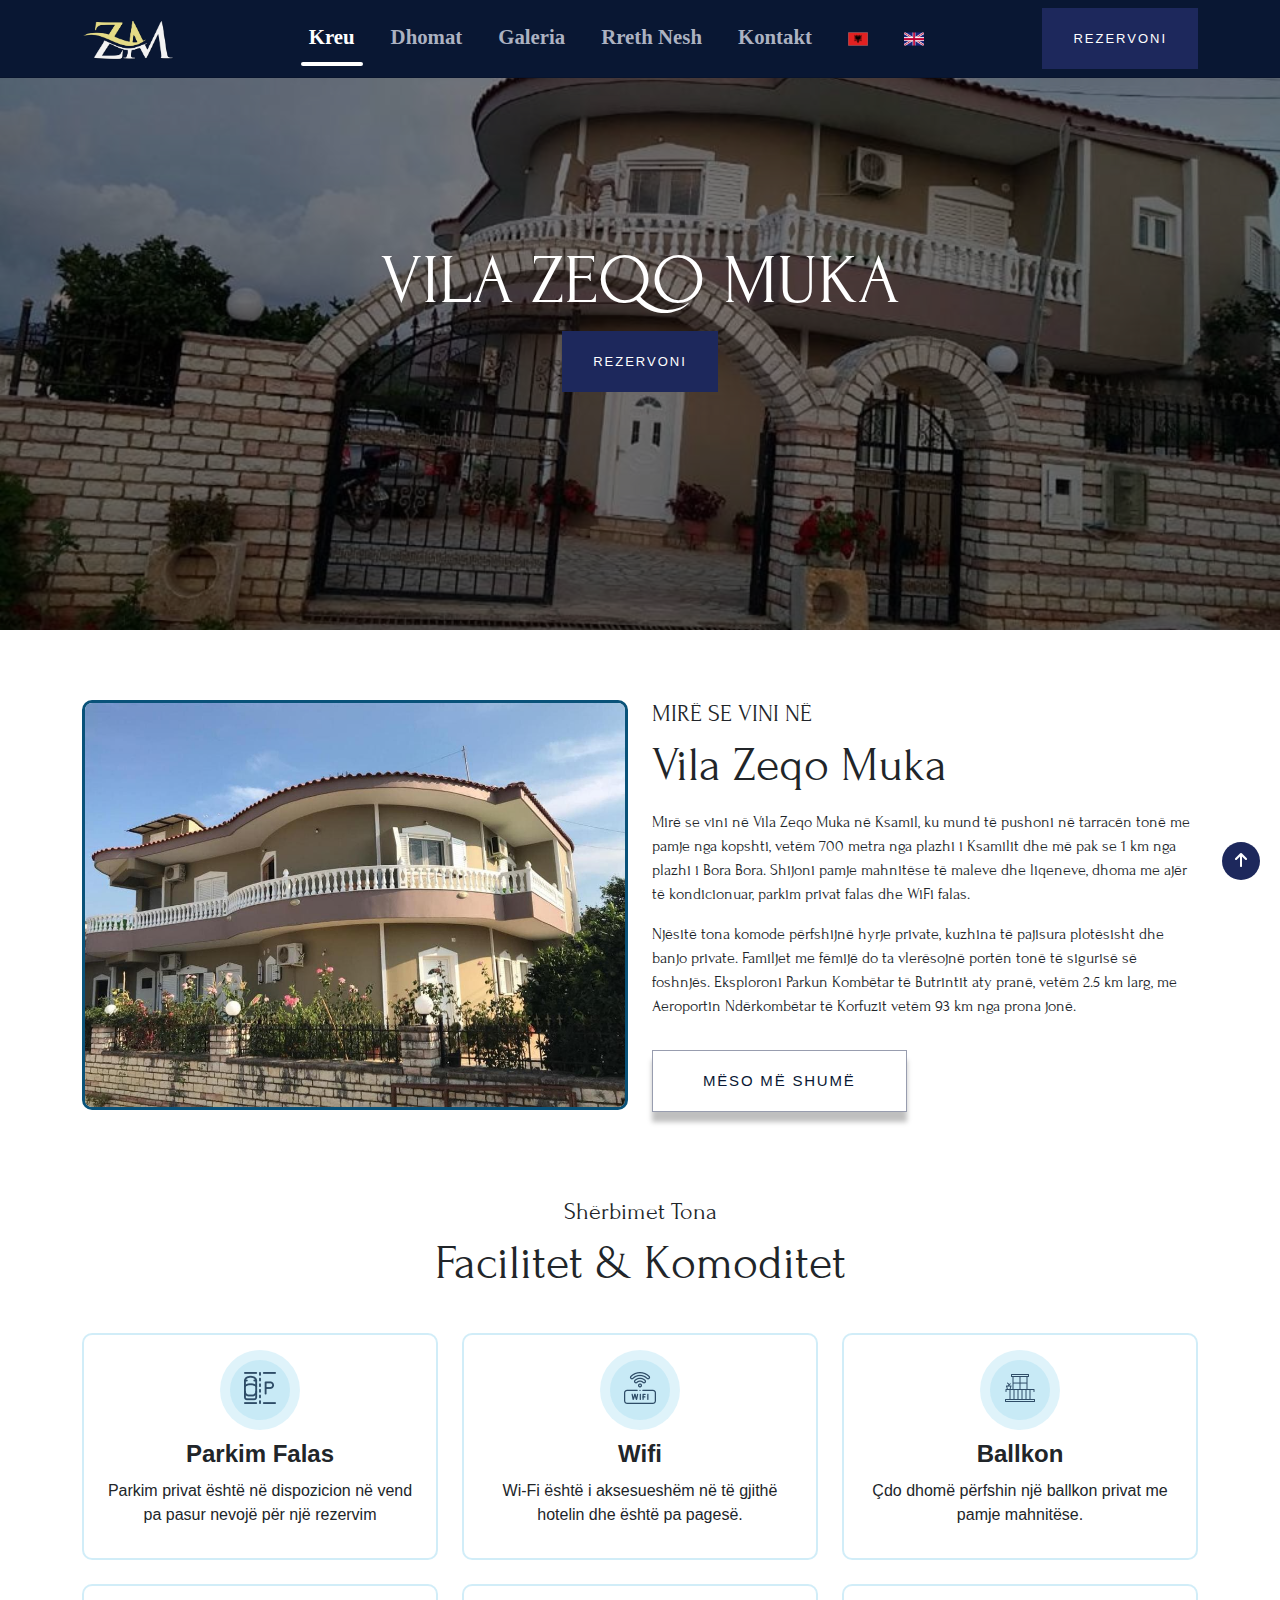
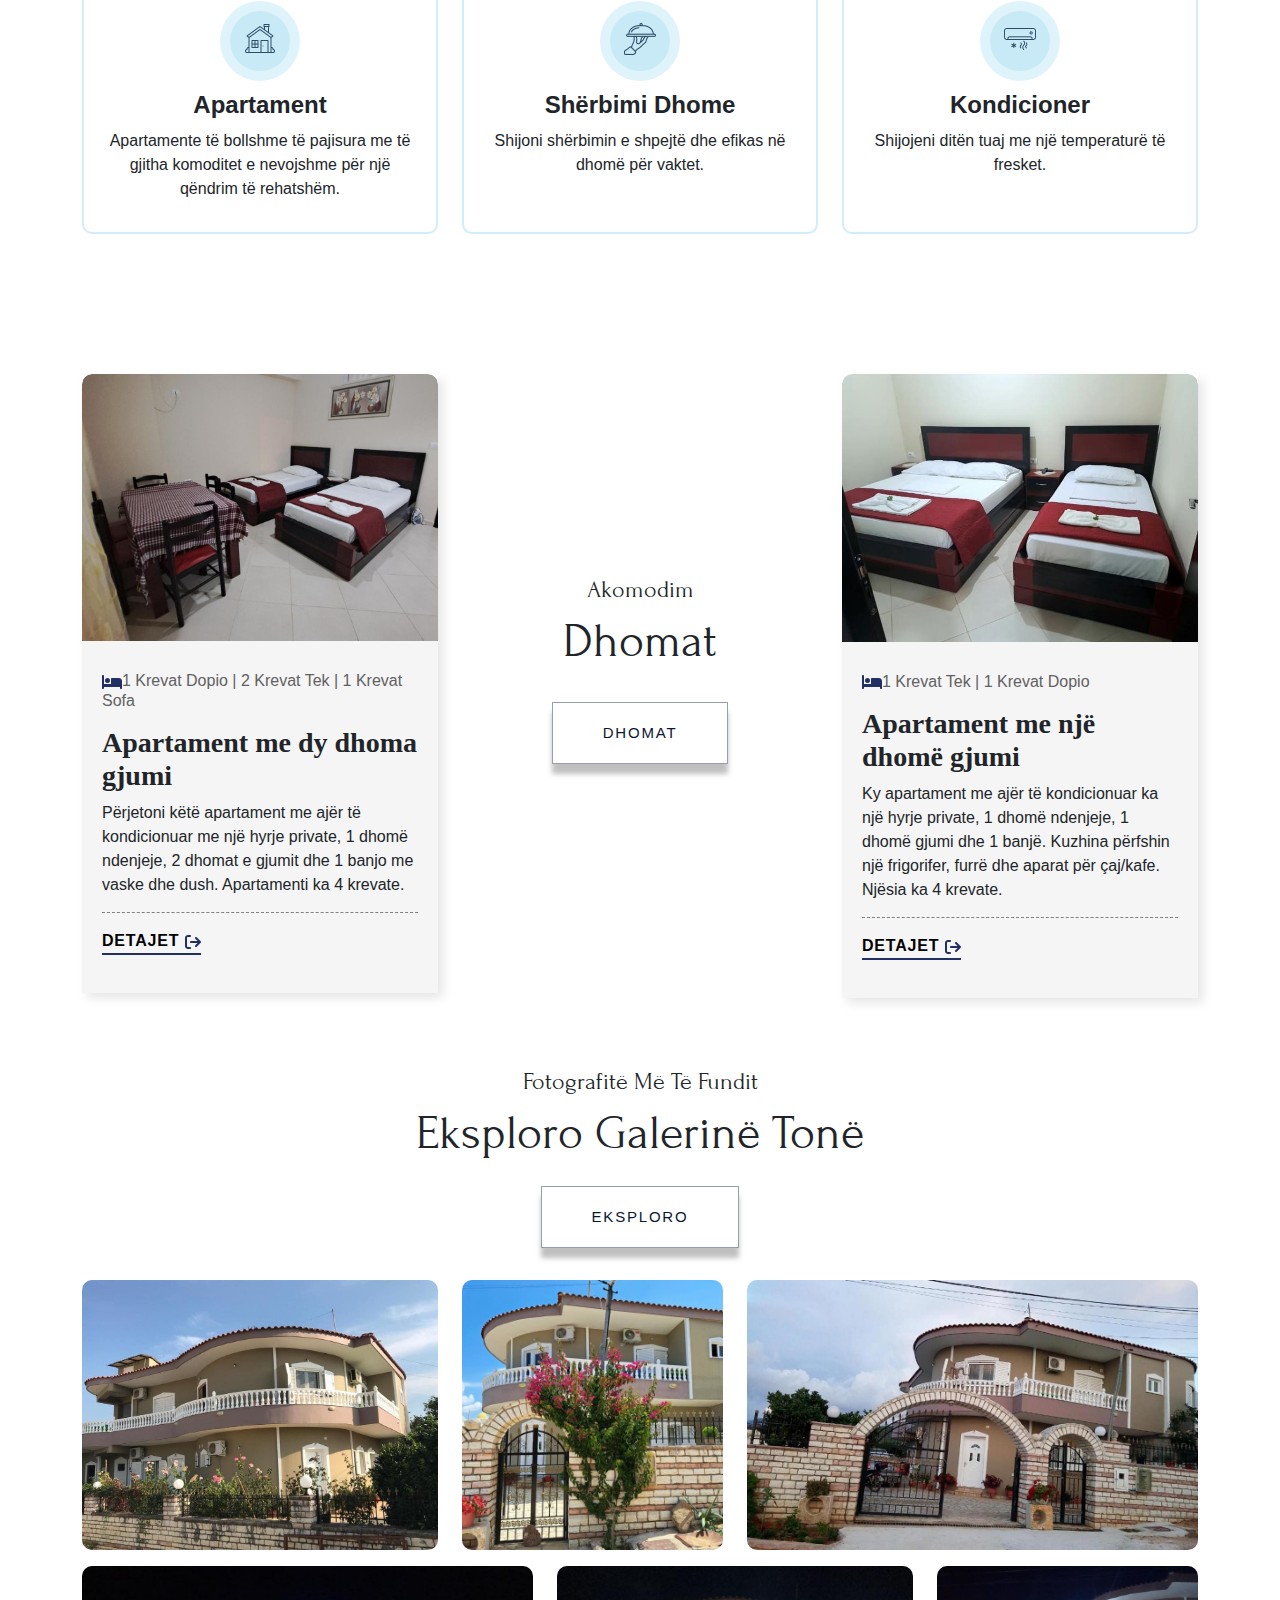
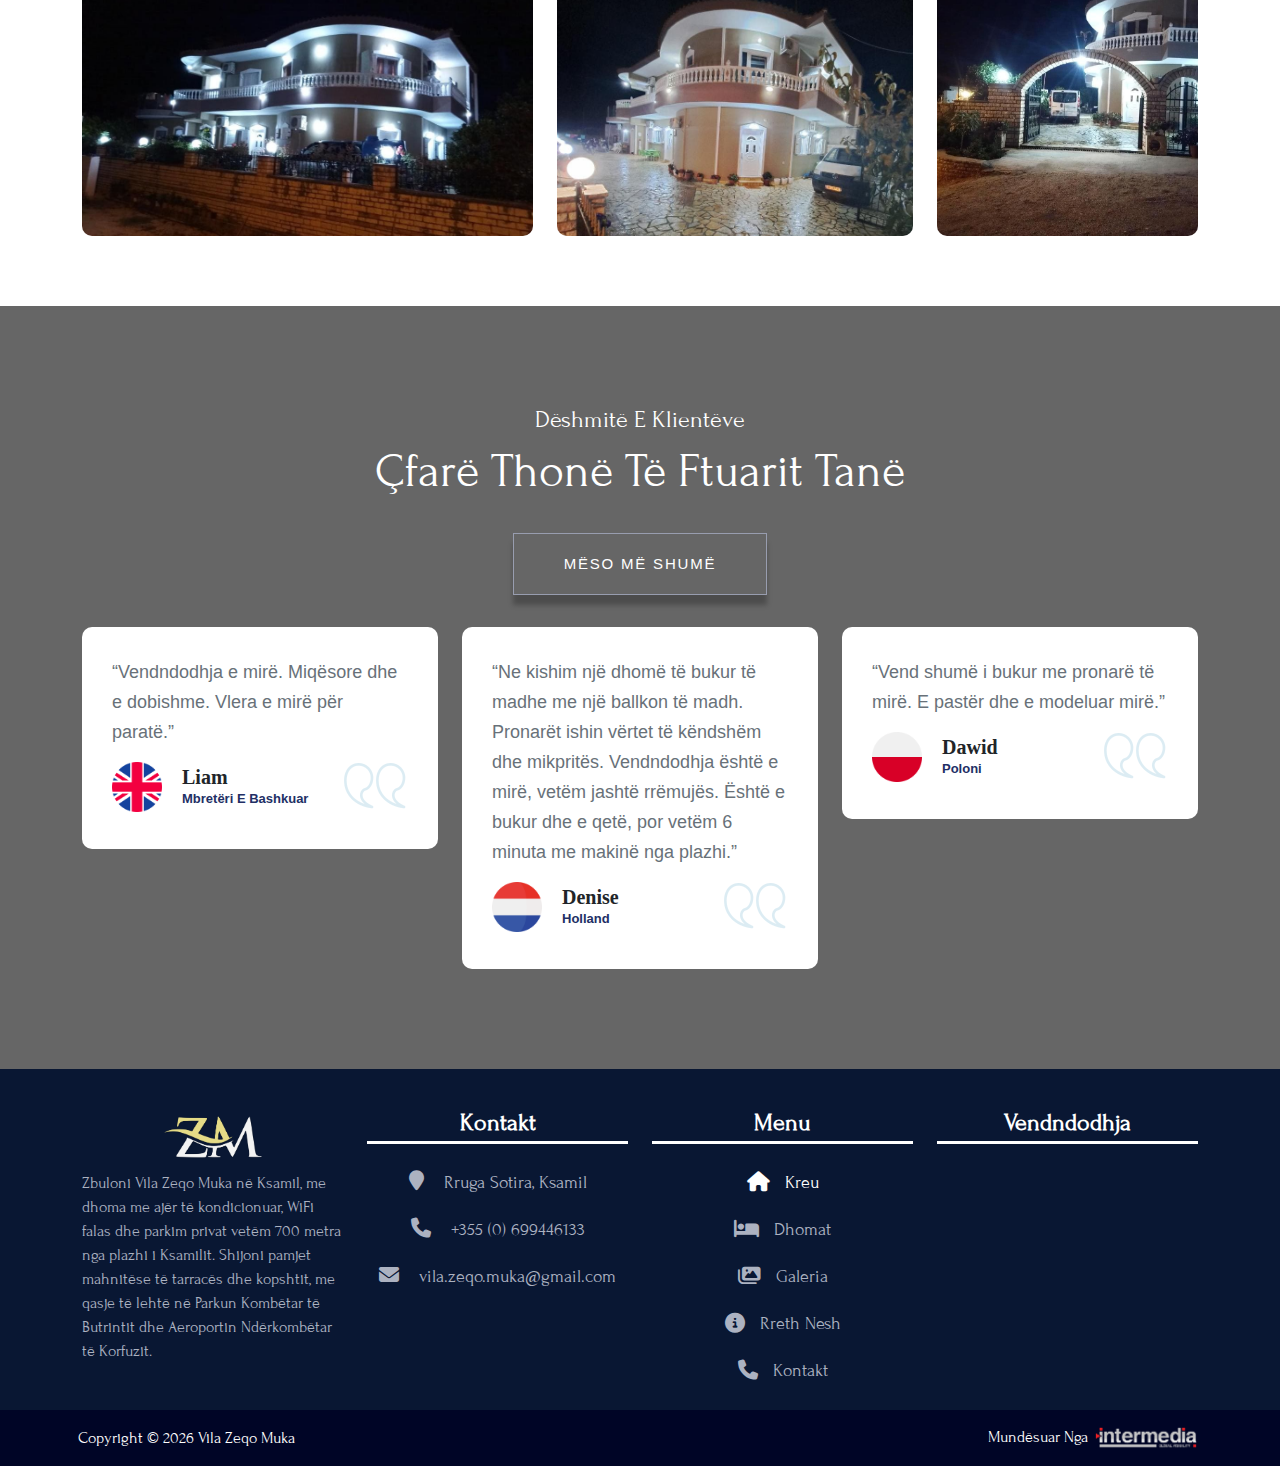
<file: index-sq.html>
<!DOCTYPE html>
<html lang="en">

<head>
    <meta charset="UTF-8">
    <meta name="viewport" content="width=device-width, initial-scale=1.0">
    <title>Vila Zeqo Muka , Ksamil , Shqipëri</title>
    <meta name="description" content="Zbulo Vila Zeqo Muka në Ksamil, Shqipëri - ofron dhoma të rehatshme, pajisje të shkëlqyera dhe pamje mahnitëse vetëm disa hapa nga plazhet e bukura. Rezervoni qëndrimin tuaj sot!">
    <meta name="keywords" content="Vila Zeqo Muka, Ksamil, Shqipëri, hotel, akomodim, plazh, dhoma, komoditete, pushime, udhëtime, rezervime, park kombëtar i Butrintit, parkim falas, WiFi falas, familjar">
    <meta name="google-site-verification" content="VBBXbdI32-JaBuuOkWz5NeAeNk-Iu5e2lK04XvJz4yU" />
    <link rel="icon" href="assets/icon/logo.png" />
    <!--Font-Awasome-->
    <link rel="stylesheet" href="https://cdnjs.cloudflare.com/ajax/libs/font-awesome/6.5.2/css/all.min.css">
    <!--Bootstrap-->
    <link rel="stylesheet" href="https://cdn.jsdelivr.net/npm/bootstrap@5.3.3/dist/css/bootstrap.min.css"
        integrity="sha384-QWTKZyjpPEjISv5WaRU9OFeRpok6YctnYmDr5pNlyT2bRjXh0JMhjY6hW+ALEwIH" crossorigin="anonymous">
    <!--My Style-->
    <link rel="stylesheet" href="style.css">
</head>

<body>
    <header class="header">
        <nav class="navbar navbar-expand-lg header-nav fixed-top">
            <div class="container">
                <a class="navbar-brand" href="index-sq.html">
                    <img class="logo1" src="assets/icon/logo.png" alt="logo" height="50px">
                </a>
                <button class="navbar-toggler" type="button" data-bs-toggle="collapse"
                    data-bs-target="#navbarSupportedContent" aria-controls="navbarSupportedContent"
                    aria-expanded="false" aria-label="Toggle navigation">
                    <span class="navbar-toggler-icon"></span>
                </button>
                <div class="collapse navbar-collapse text-center justify-content-between" id="navbarSupportedContent">
                    <ul class="navbar-nav mx-auto">
                        <li class="nav-item active-link">
                            <a class="nav-link" aria-current="page" href="index-sq.html">Kreu</a>
                            <div class="underline"></div>
                        </li>
                        <li class="nav-item">
                            <a class="nav-link" href="rooms-sq.html">Dhomat</a>
                            <div class="underline"></div>
                        </li>
                        <li class="nav-item">
                            <a class="nav-link" href="gallery-sq.html">Galeria</a>
                            <div class="underline"></div>
                        </li>
                        <li class="nav-item">
                            <a class="nav-link" href="about-sq.html">Rreth Nesh</a>
                            <div class="underline"></div>
                        </li>
                        <li class="nav-item">
                            <a class="nav-link" href="contact-sq.html">Kontakt</a>
                            <div class="underline"></div>
                        </li>
                        <li class="nav-item">
                            <a class="nav-link flag" href="index-sq.html">
                                <img src="assets/icon/ALB.png" alt="ALB Flag" height="20">
                            </a>
                        </li>
                        <li class="nav-item">
                            <a class="nav-link flag" href="index.html">
                                <img src="assets/icon/GBR.png" alt="GBR Flag" height="20">
                            </a>
                        </li>
                    </ul>
                    <div>
                        <a style="text-decoration: none;"
                            href="https://panel.bookerspro.com/booking2.php?propid=221222">
                            <button id="button" class="btn-3" style="letter-spacing: 2px;">REZERVONI</button>
                        </a>
                    </div>
                </div>
            </div>
        </nav>
    </header>
    <main>
        <section id="index-bck">
            <div class="container">
                <div class="row">
                    <div class="col-sm-12 col-md-12 col-lg-12 col-xl-12">
                        <div class="index-bck-ds text-center">
                            <h1 class="HD1 fadeinleft" style="color: white; font-size: 70px;">VILA ZEQO MUKA</h1>
                            <a style="text-decoration: none;"
                                href="https://panel.bookerspro.com/booking2.php?propid=221222">
                                <button id="button" class="btn-3" style="letter-spacing: 2px;">REZERVONI</button>
                            </a>
                        </div>
                    </div>
                </div>
            </div>
        </section>
        <section class="about_area pb-0">
            <div class="container">
                <div class="row gy-5 d-flex">
                    <div class="col-sm-12 col-md-6 col-lg-6 col-xl-6">
                        <div class="img-box1">
                            <div class="img1">
                                <img src="assets/image/2.jpg" class="img-fluid" alt="About">
                            </div>
                        </div>
                    </div>
                    <div class="col-sm-12 col-md-6 col-lg-6 col-xl-6">
                        <div class="about-text">
                            <h4 class="title">MIRË SE VINI NË </h4>
                            <h2 class="display-5 mb-3">Vila Zeqo Muka</h2>
                            <p class="outfit">Mirë se vini në Vila Zeqo Muka në Ksamil, ku mund të pushoni në tarracën
                                tonë me pamje nga kopshti, vetëm 700 metra nga plazhi i Ksamilit dhe më pak se 1 km nga
                                plazhi i Bora Bora. Shijoni pamje mahnitëse të maleve dhe liqeneve, dhoma me ajër të
                                kondicionuar, parkim privat falas dhe WiFi falas.</p>
                            <p class="outfit"> Njësitë tona komode përfshijnë hyrje private, kuzhina të pajisura
                                plotësisht dhe banjo private. Familjet me fëmijë do ta vlerësojnë portën tonë të
                                sigurisë së foshnjës. Eksploroni Parkun Kombëtar të Butrintit aty pranë, vetëm 2.5 km
                                larg, me Aeroportin Ndërkombëtar të Korfuzit vetëm 93 km nga prona jonë.</p>
                        </div>
                        <div>
                            <a href="about.html">
                                <button class="my-3 btn1">
                                    Mëso Më Shumë
                                </button></a>
                        </div>
                    </div>
                </div>
            </div>
        </section>
        <section class="facilities">
            <div class="container">
                <div class="row gy-4">
                    <div class="col-sm-12 col-md-12 col-lg-12 col-xl-12 text-center">
                        <div class="about-text">
                            <h4 class="titles">Shërbimet Tona </h4>
                            <h2 class="display-5 mb-3">Facilitet & Komoditet</h2>
                        </div>
                    </div>
                    <div class="col-sm-12 col-lg-4 col-md-6 col-xl-4">
                        <div class="facility-content h-100 text-center">
                            <div class="fac-img">
                                <img src="assets/icon/parking.png" class="img-fluid">
                            </div>
                            <h3>Parkim Falas</h3>
                            <p class="outfit">Parkim privat është në dispozicion në vend pa pasur nevojë për një
                                rezervim</p>
                        </div>
                    </div>
                    <div class="col-sm-12 col-lg-4 col-md-6 col-xl-4">
                        <div class="facility-content h-100 text-center">
                            <div class="fac-img">
                                <img src="assets/icon/wifi.png" class="img-fluid">
                            </div>
                            <h3>Wifi</h3>
                            <p class="outfit">Wi-Fi është i aksesueshëm në të gjithë hotelin dhe është pa pagesë.</p>
                        </div>
                    </div>
                    <div class="col-sm-12 col-lg-4 col-md-6 col-xl-4">
                        <div class="facility-content h-100 text-center">
                            <div class="fac-img">
                                <img src="assets/icon/balcony.png" class="img-fluid">
                            </div>
                            <h3>Ballkon</h3>
                            <p class="outfit">Çdo dhomë përfshin një ballkon privat me pamje mahnitëse.</p>
                        </div>
                    </div>
                    <div class="col-sm-12 col-lg-4 col-md-6 col-xl-4">
                        <div class="facility-content h-100 text-center">
                            <div class="fac-img">
                                <img src="assets/icon/home.png" class="img-fluid">
                            </div>
                            <h3>Apartament</h3>
                            <p class="outfit">Apartamente të bollshme të pajisura me të gjitha komoditet e nevojshme për
                                një qëndrim të rehatshëm.</p>
                        </div>
                    </div>
                    <div class="col-sm-12 col-lg-4 col-md-6 col-xl-4">
                        <div class="facility-content h-100 text-center">
                            <div class="fac-img">
                                <img src="assets/icon/room-service.png" class="img-fluid">
                            </div>
                            <h3>Shërbimi Dhome</h3>
                            <p class="outfit">Shijoni shërbimin e shpejtë dhe efikas në dhomë për vaktet.</p>
                        </div>
                    </div>
                    <div class="col-sm-12 col-lg-4 col-md-6 col-xl-4">
                        <div class="facility-content h-100 text-center">
                            <div class="fac-img">
                                <img src="assets/icon/air-conditioner.png" class="img-fluid">
                            </div>
                            <h3>Kondicioner</h3>
                            <p class="outfit">Shijojeni ditën tuaj me një temperaturë të fresket.</p>
                        </div>
                    </div>
                </div>
            </div>
        </section>
        <section class="rooms">
            <div class="container">
                <div class="row gy-3">
                    <div class="col-sm-12 col-md-4 col-lg-4 col-xl-4">
                        <div class="room-content">
                            <div class="room-img">
                                <img src="assets/image/200.jpg" class="img-fluid">
                            </div>
                            <div class="room-info">
                                <div class="div mb-3">
                                    <h6 style="margin-top: auto;margin-bottom:auto;"><svg
                                            xmlns="http://www.w3.org/2000/svg" style="fill:#222f65;" height="1em"
                                            viewBox="0 0 640 512">
                                            <path
                                                d="M32 32c17.7 0 32 14.3 32 32V320H288V160c0-17.7 14.3-32 32-32H544c53 0 96 43 96 96V448c0 17.7-14.3 32-32 32s-32-14.3-32-32V416H352 320 64v32c0 17.7-14.3 32-32 32s-32-14.3-32-32V64C0 46.3 14.3 32 32 32zm144 96a80 80 0 1 1 0 160 80 80 0 1 1 0-160z">
                                            </path>
                                        </svg>1 Krevat Dopio | 2 Krevat Tek | 1 Krevat Sofa</h6>
                                </div>
                                <h3>Apartament me dy dhoma gjumi</h3>
                                <p>Përjetoni këtë apartament me ajër të kondicionuar me një hyrje private, 1 dhomë
                                    ndenjeje, 2
                                    dhomat e gjumit dhe 1 banjo me vaske dhe dush. Apartamenti ka 4 krevate. </p>
                                <div class="room-lower ">
                                    <a href="rooms-sq.html"><button class="btn_about">Detajet <svg
                                                xmlns="http://www.w3.org/2000/svg" style="fill:#222f65;" height="1em"
                                                viewBox="0 0 512 512">
                                                <path
                                                    d="M502.6 278.6c12.5-12.5 12.5-32.8 0-45.3l-128-128c-12.5-12.5-32.8-12.5-45.3 0s-12.5 32.8 0 45.3L402.7 224 192 224c-17.7 0-32 14.3-32 32s14.3 32 32 32l210.7 0-73.4 73.4c-12.5 12.5-12.5 32.8 0 45.3s32.8 12.5 45.3 0l128-128zM160 96c17.7 0 32-14.3 32-32s-14.3-32-32-32L96 32C43 32 0 75 0 128L0 384c0 53 43 96 96 96l64 0c17.7 0 32-14.3 32-32s-14.3-32-32-32l-64 0c-17.7 0-32-14.3-32-32l0-256c0-17.7 14.3-32 32-32l64 0z">
                                                </path>
                                            </svg></button></a>
                                </div>
                            </div>
                        </div>
                    </div>
                    <div class="col-sm-12 col-md-4 col-lg-4 col-xl-4" id="intro">
                        <div class="about-text text-center">
                            <h4 class="title">Akomodim</h4>
                            <h2 class="display-5 mb-3">Dhomat</h2>
                            <a href="rooms-sq.html">
                                <button class="my-3 btn1">
                                    Dhomat
                                </button></a>
                        </div>
                    </div>
                    <div class="col-sm-12 col-md-4 col-lg-4 col-xl-4">
                        <div class="room-content">
                            <div class="room-img">
                                <img src="assets/image/100.jpg" class="img-fluid">
                            </div>
                            <div class="room-info">
                                <div class="div mb-3">
                                    <h6 style="margin-top: auto;margin-bottom:auto;"><svg
                                            xmlns="http://www.w3.org/2000/svg" style="fill:#222f65;" height="1em"
                                            viewBox="0 0 640 512">
                                            <path
                                                d="M32 32c17.7 0 32 14.3 32 32V320H288V160c0-17.7 14.3-32 32-32H544c53 0 96 43 96 96V448c0 17.7-14.3 32-32 32s-32-14.3-32-32V416H352 320 64v32c0 17.7-14.3 32-32 32s-32-14.3-32-32V64C0 46.3 14.3 32 32 32zm144 96a80 80 0 1 1 0 160 80 80 0 1 1 0-160z">
                                            </path>
                                        </svg>1 Krevat Tek | 1 Krevat Dopio</h6>
                                </div>
                                <h3>Apartament me një dhomë gjumi</h3>
                                <p>Ky apartament me ajër të kondicionuar ka një hyrje private, 1 dhomë ndenjeje, 1 dhomë
                                    gjumi dhe 1 banjë. Kuzhina përfshin një frigorifer, furrë dhe aparat për çaj/kafe.
                                    Njësia ka 4 krevate.</p>
                                <div class="room-lower ">
                                    <a href="rooms-sq.html"><button class="btn_about">Detajet <svg
                                                xmlns="http://www.w3.org/2000/svg" style="fill:#222f65;" height="1em"
                                                viewBox="0 0 512 512">
                                                <path
                                                    d="M502.6 278.6c12.5-12.5 12.5-32.8 0-45.3l-128-128c-12.5-12.5-32.8-12.5-45.3 0s-12.5 32.8 0 45.3L402.7 224 192 224c-17.7 0-32 14.3-32 32s14.3 32 32 32l210.7 0-73.4 73.4c-12.5 12.5-12.5 32.8 0 45.3s32.8 12.5 45.3 0l128-128zM160 96c17.7 0 32-14.3 32-32s-14.3-32-32-32L96 32C43 32 0 75 0 128L0 384c0 53 43 96 96 96l64 0c17.7 0 32-14.3 32-32s-14.3-32-32-32l-64 0c-17.7 0-32-14.3-32-32l0-256c0-17.7 14.3-32 32-32l64 0z">
                                                </path>
                                            </svg></button></a>
                                </div>
                            </div>
                        </div>
                    </div>
                </div>
            </div>
        </section>
        <section class="pt-0">
            <div class="container">
                <div class="row gy-3">
                    <div class="col-lg-12 text-center">
                        <div class="about-text">
                            <h4 class="titles">Fotografitë Më Të Fundit </h4>
                            <h2 class="display-5 ">Eksploro Galerinë Tonë</h2>
                        </div>
                        <a href="gallery-sq.html">
                            <button class="my-3 btn1">
                                Eksploro
                            </button></a>
                    </div>
                    <div class="col-lg-4 col-md-6">
                        <div class="thumb">
                            <img src="assets/image/2.jpg" class="zooms img-fluid" alt="Beautiful Hotel">
                        </div>
                    </div>
                    <div class="col-lg-3 col-md-6">
                        <div class="thumb">
                            <img src="assets/image/1.jpg" class="zooms img-fluid" alt="Beautiful Hotel">
                        </div>
                    </div>
                    <div class="col-lg-5 col-md-6">
                        <div class="thumb">
                            <img src="assets/image/6.jpg" class="zooms img-fluid" alt="Beautiful Hotel">
                        </div>
                    </div>
                    <div class="col-lg-5 col-md-6">
                        <div class="thumb">
                            <img src="assets/image/3.jpg" class="zooms img-fluid" alt="Beautiful Hotel">
                        </div>
                    </div>
                    <div class="col-lg-4 col-md-6">
                        <div class="thumb">
                            <img src="assets/image/5.jpg" class="zooms img-fluid" alt="Beautiful Hotel">
                        </div>
                    </div>
                    <div class="col-lg-3 col-md-6">
                        <div class="thumb">
                            <img src="assets/image/4.jpg" class="zooms img-fluid" alt="Beautiful Hotel">
                        </div>
                    </div>
                </div>
            </div>
        </section>
        <section class="testimonials" style="padding-bottom: 100px;">
            <div class="container">
                <div class="row gy-3">
                    <div class="col-sm-12 col-md-12 col-lg-12 col-xl-12 text-center">
                        <div class="about-text">
                            <h4 class="titles">Dëshmitë E Klientëve </h4>
                            <h2 class="display-5 mb-3">Çfarë Thonë Të Ftuarit Tanë</h2>
                            <a href="about-sq.html">
                                <button class="my-3 btn1 text-white">
                                    Mëso Më Shumë
                                </button></a>
                        </div>
                    </div>
                    <div class="col-sm-12 col-lg-4 col-lg-4 col-xl-4">
                        <div class="item">
                            <div class="testimonial-content ">
                                <div class="test-text">
                                    <h5>“Vendndodhja e mirë. Miqësore dhe e dobishme. Vlera e mirë për paratë.”
                                    </h5>
                                    <div class="div d-flex justify-content-between">
                                        <div class="d-flex" style="margin-top: auto;margin-bottom:auto;">
                                            <div class="flag">
                                                <img src="assets/icon/GB-round-flag.png" class="img-fluid roundflag">
                                            </div>
                                            <div style="margin-left: 20px;">
                                                <div class="author">Liam</div>
                                                <div class="place">Mbretëri E Bashkuar</div>
                                            </div>
                                        </div>
                                        <div>
                                            <img src="assets/icon/right-testimonial.png" class="img-fluid">
                                        </div>
                                    </div>
                                </div>
                            </div>
                        </div>
                    </div>
                    <div class="col-sm-12 col-md-4 col-lg-4 col-xl-4">
                        <div class="item">
                            <div class="testimonial-content ">
                                <div class="test-text">
                                    <h5>“Ne kishim një dhomë të bukur të madhe me një ballkon të madh. Pronarët ishin
                                        vërtet të këndshëm dhe mikpritës. Vendndodhja është e mirë, vetëm jashtë
                                        rrëmujës. Është e bukur dhe e qetë, por vetëm 6 minuta me makinë nga plazhi.”
                                    </h5>
                                    <div class="div d-flex justify-content-between">
                                        <div class="d-flex" style="margin-top: auto;margin-bottom:auto;">
                                            <div class="flag">
                                                <img src="assets/icon/NL-round-flag.png" class="img-fluid roundflag">
                                            </div>
                                            <div style="margin-left: 20px;">
                                                <div class="author">Denise</div>
                                                <div class="place">Holland</div>
                                            </div>
                                        </div>
                                        <div>
                                            <img src="assets/icon/right-testimonial.png" class="img-fluid">
                                        </div>
                                    </div>
                                </div>
                            </div>
                        </div>
                    </div>
                    <div class="col-sm-12 col-md-4 col-lg-4 col-xl-4">
                        <div class="item">
                            <div class="testimonial-content ">
                                <div class="test-text">
                                    <h5>“Vend shumë i bukur me pronarë të mirë. E pastër dhe e modeluar mirë.”</h5>
                                    <div class="div d-flex justify-content-between">
                                        <div class="d-flex" style="margin-top: auto;margin-bottom:auto;">
                                            <div class="flag">
                                                <img src="assets/icon/PL-round-flag.png" class="img-fluid roundflag">
                                            </div>
                                            <div style="margin-left: 20px;">
                                                <div class="author">Dawid</div>
                                                <div class="place">Poloni</div>
                                            </div>
                                        </div>
                                        <div>
                                            <img src="assets/icon/right-testimonial.png" class="img-fluid">
                                        </div>
                                    </div>
                                </div>
                            </div>
                        </div>
                    </div>
                </div>
            </div>
        </section>
        <footer>
            <div class="container text-center justify-content-center">
                <div class="row">
                    <div class="col-lg-3">
                        <div class="footer-widget mb-4">
                            <h2 class="heading-2 logo">
                                <a class="navbar-brand" href="index-sq.html">
                                    <img src="assets/icon/logo.png" alt="Logo" width="100px">
                                </a>
                            </h2>
                            <p>Zbuloni Vila Zeqo Muka në Ksamil, me dhoma me ajër të kondicionuar, WiFi falas dhe parkim
                                privat vetëm 700 metra nga plazhi i Ksamilit. Shijoni pamjet mahnitëse të tarracës dhe
                                kopshtit, me qasje të lehtë në Parkun Kombëtar të Butrintit dhe Aeroportin Ndërkombëtar
                                të Korfuzit.</p>
                        </div>
                    </div>
                    <div class="col-lg-3">
                        <h4>Kontakt</h4>
                        <address>
                            <ul class="contact">
                                <li>
                                    <i class="fa fa-map-marker"></i>
                                    <a href="https://maps.app.goo.gl/HGDRE3TWitumhmAR6">Rruga Sotira,
                                        Ksamil</a>
                                </li>
                                <li>
                                    <i class="fas fa-phone"></i>
                                    <a href="tel:+355699446133">+355 (0) 699446133</a>
                                </li>
                                <li>
                                    <i class="fas fa-envelope"></i>
                                    <a href="mailto:vila.zeqo.muka@gmail.com">vila.zeqo.muka@gmail.com</a>
                                </li>
                            </ul>
                        </address>
                    </div>
                    <div class="col-lg-3">
                        <h4>Menu</h4>
                        <ul class="link-menu">
                            <li class="active"><a href="index-sq.html"><i class="fas fa-home"></i> Kreu</a></li>
                            <li><a href="rooms-sq.html"><i class="fas fa-bed"></i> Dhomat</a></li>
                            <li><a href="gallery-sq.html"><i class="fas fa-images"></i> Galeria</a></li>
                            <li><a href="about-sq.html"><i class="fas fa-info-circle"></i> Rreth Nesh</a></li>
                            <li><a href="contact-sq.html"><i class="fas fa-phone"></i> Kontakt</a></li>
                        </ul>
                    </div>
                    <div class="col-lg-3">
                        <h4>Vendndodhja</h4>
                        <iframe
                            src="https://www.google.com/maps/embed?pb=!1m14!1m8!1m3!1d1570179.857466598!2d20.004742!3d39.767552!3m2!1i1024!2i768!4f13.1!3m3!1m2!1s0x135b6b3bc9f3d1d7%3A0xbbc7d60144c66215!2sVila%20Zeqo%20Muka!5e0!3m2!1sen!2sus!4v1719576028096!5m2!1sen!2sus"
                            width="100%" height="150" style="border:0;" allowfullscreen="" loading="lazy"
                            referrerpolicy="no-referrer-when-downgrade"></iframe>
                    </div>
                </div>
            </div>
            <div class="copyright-container">
                <div class="container d-flex justify-content-between align-items-center text-white p-2">
                    <div>
                        Copyright ©
                        <script>document.write(new Date().getFullYear());</script> Vila Zeqo Muka
                    </div>
                    <div>
                        Mundësuar Nga <a href="https://intermedia.al/"><img src="assets/icon/intermediaLogo1.png"
                                alt="Intermedia" width="110px"></a>
                    </div>
                </div>
            </div>
        </footer>
        <button type="button" class="btn btn-floating " id="btn-back-to-top" style="display: block;"> <i
                class="fas fa-arrow-up"></i> </button>
    </main>
    <!--Bootstrap-->
    <script src="https://cdn.jsdelivr.net/npm/bootstrap@5.3.0/dist/js/bootstrap.bundle.min.js"
        integrity="sha384-geWF76RCwLtnZ8qwWowPQNguL3RmwHVBC9FhGdlKrxdiJJigb/j/68SIy3Te4Bkz"
        crossorigin="anonymous"></script>
    <!--My Script-->
    <script src="main.js"></script>
</body>

</html>
</file>
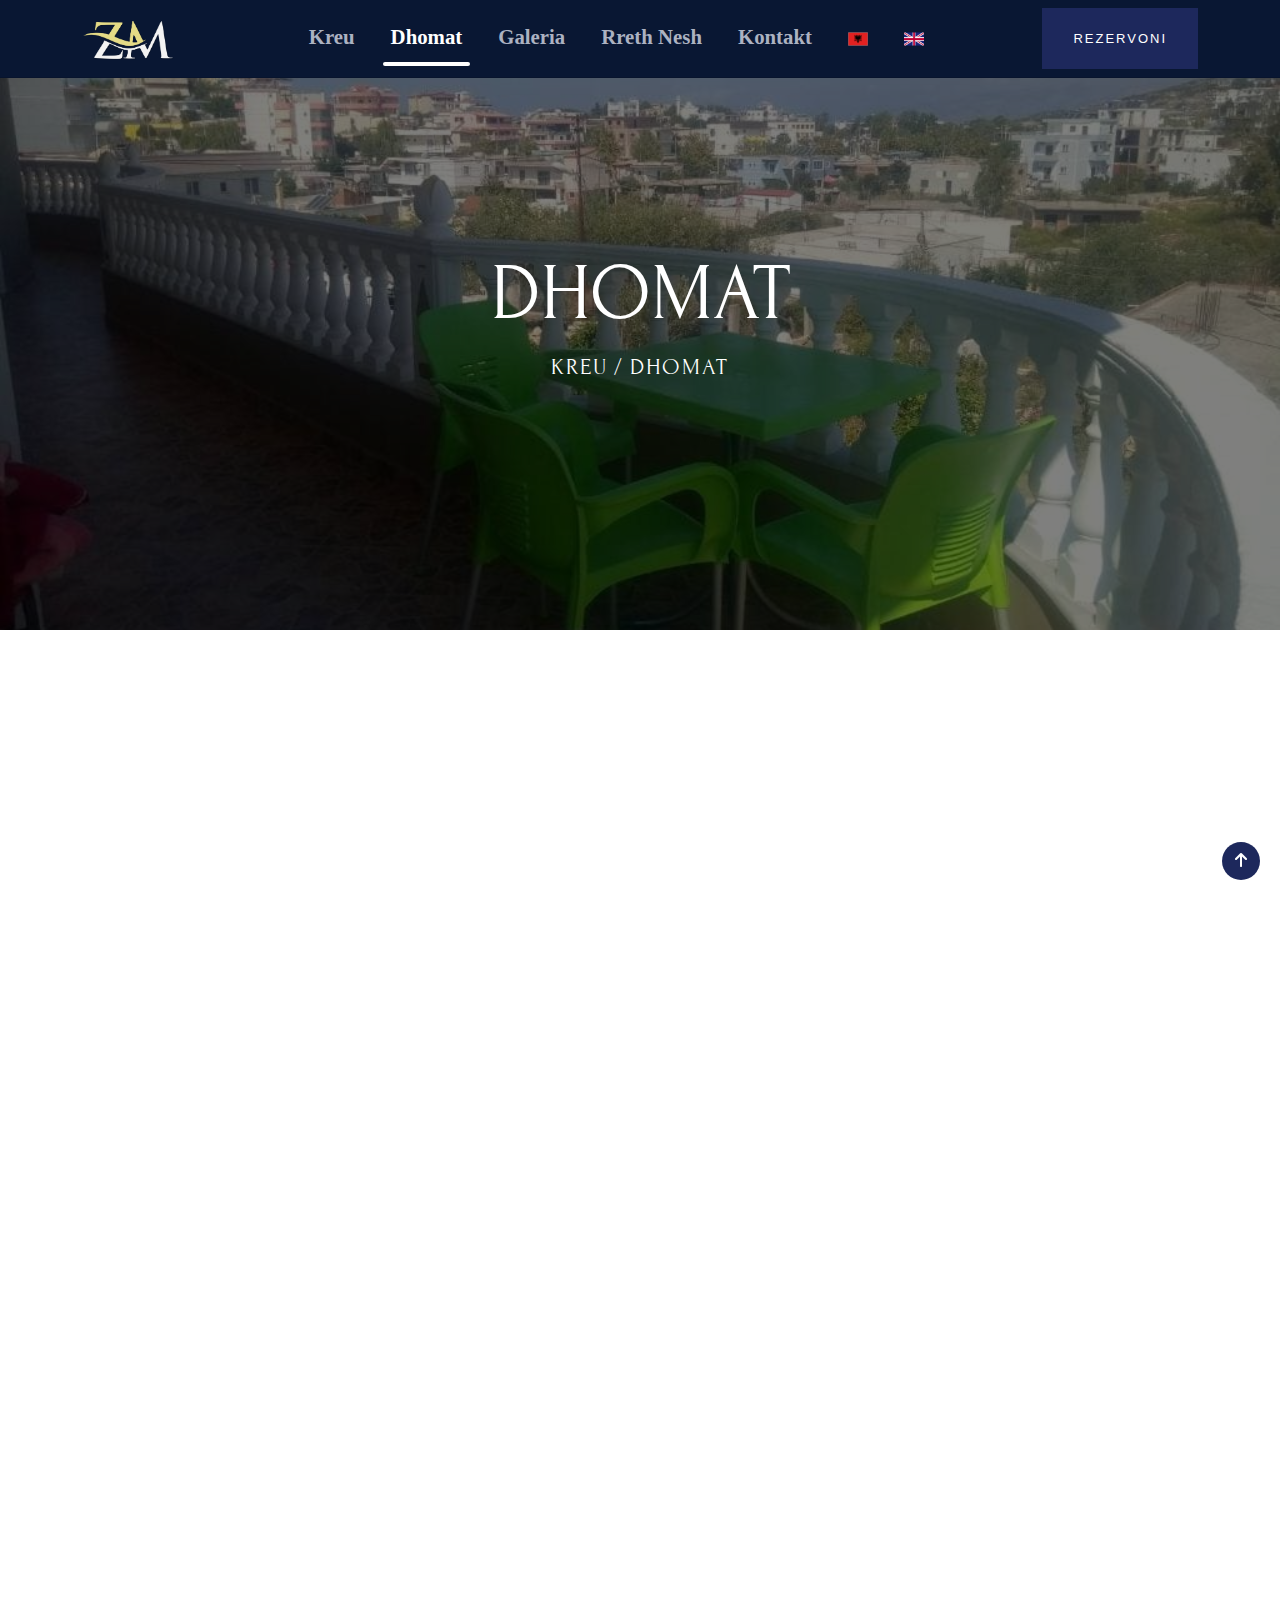
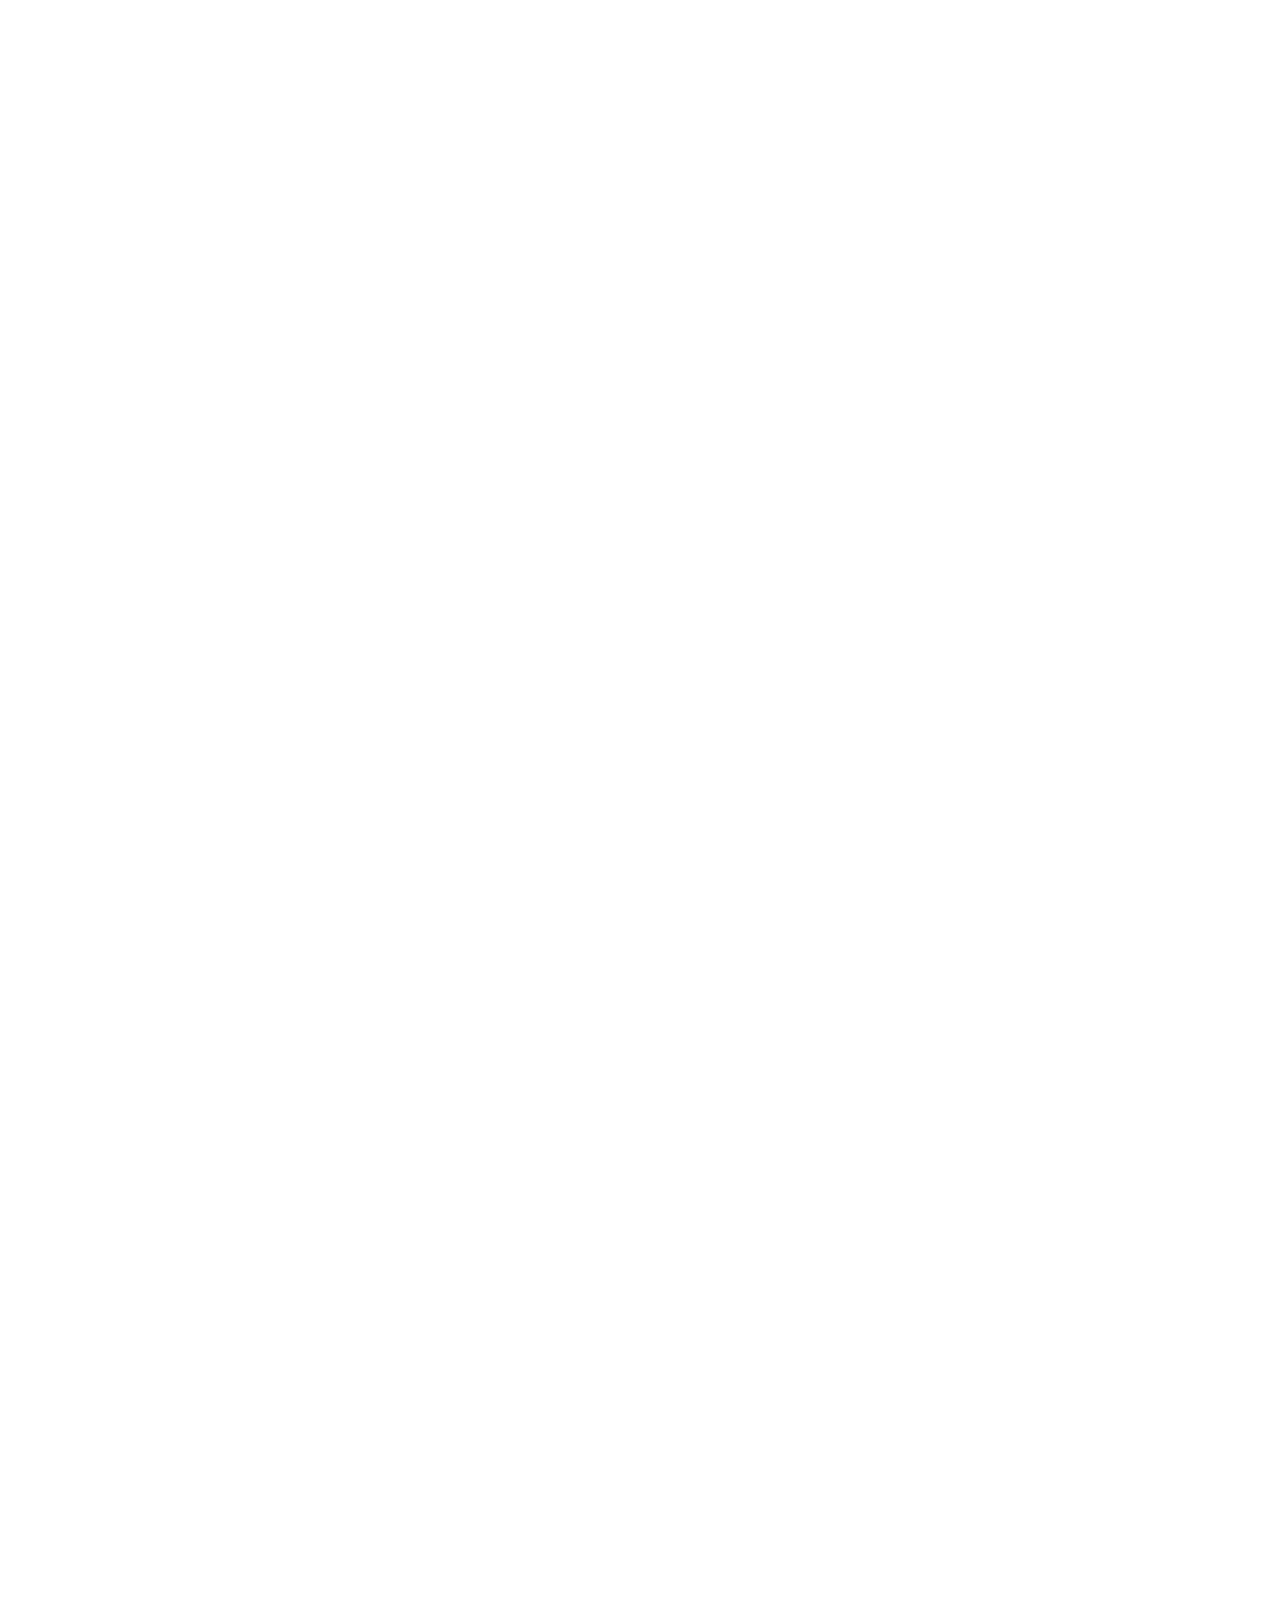
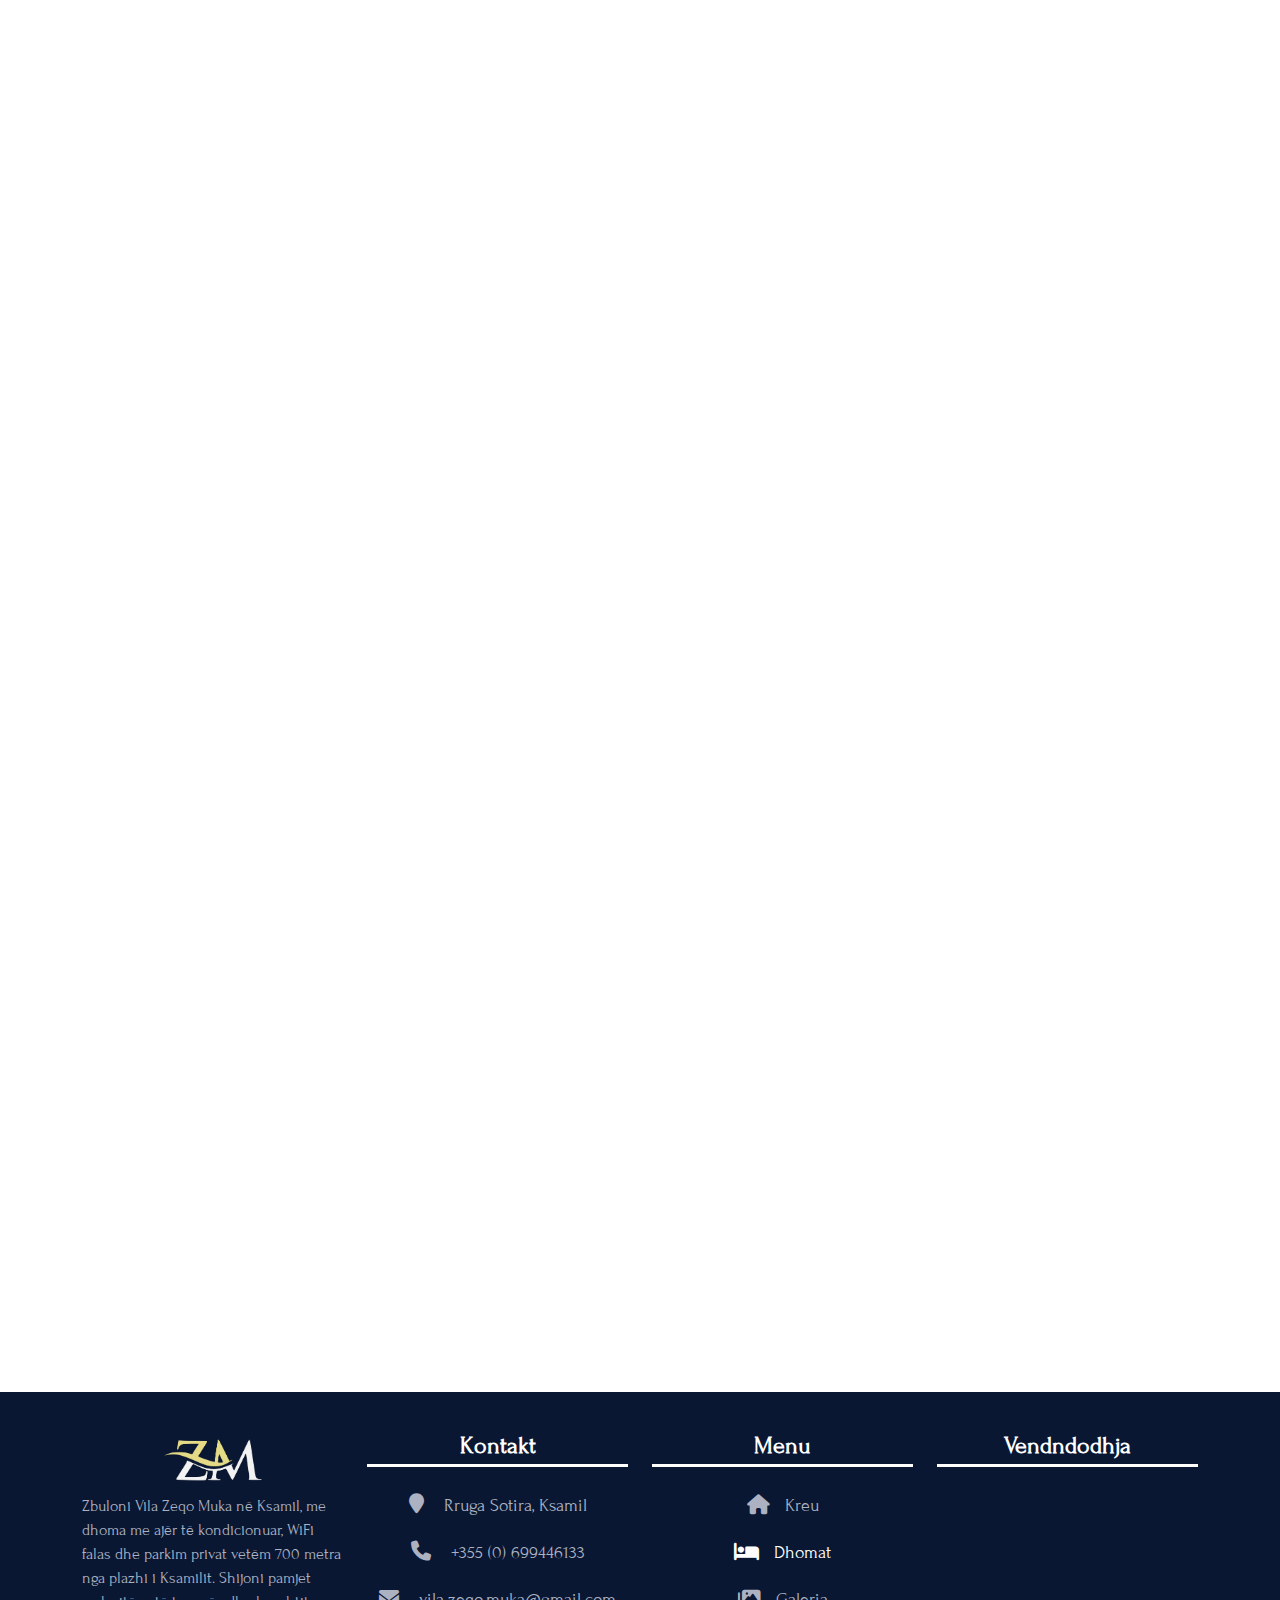
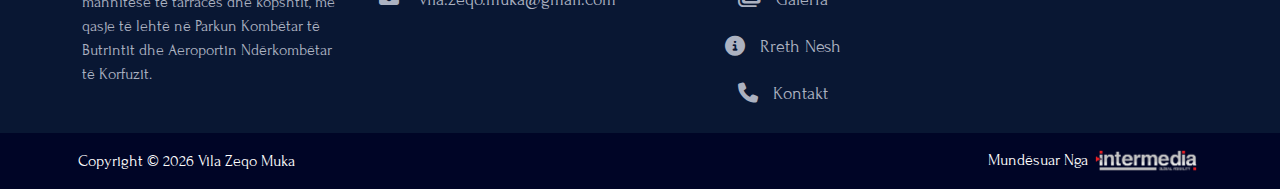
<file: rooms-sq.html>
<!DOCTYPE html>
<html lang="en">

<head>
    <meta charset="UTF-8">
    <meta name="viewport" content="width=device-width, initial-scale=1.0">
    <title>Dhomat - Vila Zeqo Muka , Ksamil , Shqipëri</title>
    <meta name="description" content="Zbuloni dhomat dhe suitat komode dhe me ajër të kondicionuar në Vila Zeqo Muka në Ksamil, Shqipëri. Shijoni komoditetet moderne, WiFi dhe pamje mahnitëse vetëm një shëtitje të shkurtër nga plazhi i Ksamilit. Rezervoni qëndrimin tuaj sot !">
    <meta name="keywords" content="Dhomat, Vila Zeqo Muka, Ksamil, Shqipëri, akomodim, dhoma me ajër të kondicionuar, WiFi, parking privat, tarracë, pamje nga kopshti, Parku Kombëtar i Butrintit, Aeroporti Ndërkombëtar i Korfuzit, rezervime, udhëtime, pushime ">
    <meta name="google-site-verification" content="VBBXbdI32-JaBuuOkWz5NeAeNk-Iu5e2lK04XvJz4yU" />
    <link rel="icon" href="assets/icon/logo.png" />
    <!-- Font Awesome -->
    <link rel="stylesheet" href="https://cdnjs.cloudflare.com/ajax/libs/font-awesome/6.5.2/css/all.min.css">
    <!-- Swiper -->
    <link rel="stylesheet" href="https://unpkg.com/swiper/swiper-bundle.min.css" />
    <!-- Bootstrap -->
    <link rel="stylesheet" href="https://cdn.jsdelivr.net/npm/bootstrap@5.3.3/dist/css/bootstrap.min.css"
        integrity="sha384-QWTKZyjpPEjISv5WaRU9OFeRpok6YctnYmDr5pNlyT2bRjXh0JMhjY6hW+ALEwIH" crossorigin="anonymous">
    <!-- Custom Style -->
    <link rel="stylesheet" href="style.css">
</head>

<body>
    <header class="header">
        <nav class="navbar navbar-expand-lg header-nav fixed-top">
            <div class="container">
                <a class="navbar-brand" href="index-sq.html">
                    <img class="logo1" src="assets/icon/logo.png" alt="logo" height="50px">
                </a>
                <button class="navbar-toggler" type="button" data-bs-toggle="collapse"
                    data-bs-target="#navbarSupportedContent" aria-controls="navbarSupportedContent"
                    aria-expanded="false" aria-label="Toggle navigation">
                    <span class="navbar-toggler-icon"></span>
                </button>
                <div class="collapse navbar-collapse text-center justify-content-between" id="navbarSupportedContent">
                    <ul class="navbar-nav mx-auto">
                        <li class="nav-item">
                            <a class="nav-link" href="index-sq.html">Kreu</a>
                            <div class="underline"></div>
                        </li>
                        <li class="nav-item active-link">
                            <a class="nav-link" aria-current="page" href="rooms-sq.html">Dhomat</a>
                            <div class="underline"></div>
                        </li>
                        <li class="nav-item">
                            <a class="nav-link" href="gallery-sq.html">Galeria</a>
                            <div class="underline"></div>
                        </li>
                        <li class="nav-item">
                            <a class="nav-link" href="about-sq.html">Rreth Nesh</a>
                            <div class="underline"></div>
                        </li>
                        <li class="nav-item">
                            <a class="nav-link" href="contact-sq.html">Kontakt</a>
                            <div class="underline"></div>
                        </li>
                        <li class="nav-item">
                            <a class="nav-link flag" href="rooms-sq.html">
                                <img src="assets/icon/ALB.png" alt="ALB Flag" height="20">
                            </a>
                        </li>
                        <li class="nav-item">
                            <a class="nav-link flag" href="rooms.html">
                                <img src="assets/icon/GBR.png" alt="GBR Flag" height="20">
                            </a>
                        </li>
                    </ul>
                    <div>
                        <a style="text-decoration: none;"
                            href="https://panel.bookerspro.com/booking2.php?propid=221222">
                            <button id="button" class="btn-3" style="letter-spacing: 2px;">REZERVONI</button>
                        </a>
                    </div>
                </div>
            </div>
        </nav>
    </header>
    <main>
        <section id="rooms-head">
            <div class="container">
                <div class="row py-5">
                    <div class="col-md-12 d-flex flex-column  ">
                        <div>
                            <h1 class="display-1 fadeindown">Dhomat</h1>
                            <ul class="breacrumd fadeinup">
                                <li><a href="index-sq.html">Kreu </a></li>
                                <li>/</li>
                                <li>Dhomat</li>
                            </ul>
                        </div>
                    </div>
                </div>
            </div>
        </section>
        <section>
            <div class="container">
                <div class="row pt-0 fadeinup">
                    <div class="col-lg-6 my-auto">
                        <h5 class="gold-head" style="color: #091733; font-size: 18px;">Dhoma & Suita</h5>
                        <h1>Apartament 2 Dhoma</h1>
                        <h6 style="color: #091733; font-size: 15px;">70 m² | Pamje | TV | WiFi | Banjo
                            Private | Barbekju
                        </h6>
                        <hr>
                        <h6 style="line-height:29.88px; font-size:16px">Përjetoni këtë apartament me ajër të kondicionuar me një hyrje private, 1 dhomë ndenjeje, 2 dhoma gjumi dhe 1 banjë me banjë dhe dush. Kuzhina është e pajisur plotësisht me frigorifer, furrë, thotë dolli dhe enë gatimi. Shijoni një Barbecue, lavatriçe, aparat për çaj dhe kafe, TV me ekran të sheshtë dhe pamje nga liqeni. Apartamenti ka 4 krevate.
                        </h6>
                        <a href="https://panel.bookerspro.com/booking2.php?propid=221222">
                            <button class="my-3 btn1">
                                Rezervoni
                            </button></a>
                    </div>
                    <div class="col-lg-6 py-0 my-5 order-first order-sm-1">
                        <section class="home2" id="home">
                            <div class="swiper home2-slider">
                                <div class="swiper-wrapper">
                                    <div class="swiper-slide slide"
                                        style="background: url('assets/image/100.jpg') no-repeat;">
                                    </div>
                                    <div class="swiper-slide slide"
                                        style="background: url('assets/image/101.jpg') no-repeat;">
                                    </div>
                                    <div class="swiper-slide slide"
                                        style="background: url('assets/image/102.jpg') no-repeat;">
                                    </div>
                                    <div class="swiper-slide slide"
                                        style="background: url('assets/image/103.jpg') no-repeat;">
                                    </div>
                                </div>
                                <div class="swiper-button-next"></div>
                                <div class="swiper-button-prev"></div>
                            </div>
                        </section>
                    </div>
                </div>
                <div class="row fadeinup">
                    <div class="col-lg-6 py-0 my-5">
                        <section class="home2" id="home">
                            <div class="swiper home2-slider">
                                <div class="swiper-wrapper">
                                    <div class="swiper-slide slide"
                                        style="background: url('assets/image/200.jpg') no-repeat;">
                                    </div>
                                    <div class="swiper-slide slide"
                                        style="background: url('assets/image/201.jpg') no-repeat;">
                                    </div>
                                    <div class="swiper-slide slide"
                                        style="background: url('assets/image/202.jpg') no-repeat;">
                                    </div>
                                    <div class="swiper-slide slide"
                                        style="background: url('assets/image/203.jpg') no-repeat;">
                                    </div>
                                </div>
                                <div class="swiper-button-next"></div>
                                <div class="swiper-button-prev"></div>
                            </div>
                        </section>
                    </div>
                    <div class="col-lg-6 my-auto">
                        <h5 class="gold-head" style="color: #091733; font-size: 18px;">Dhoma & Suita</h5>
                        <h1>Apartament 1 Dhome</h1>
                        <h6 style="color: #091733; font-size: 15px;">30 m² | Mountain Pamje | TV |
                            Kondicioner | Banjo Private | TV | Barbekju </h6>
                        <hr>
                        <h6 style="line-height:29.88px; font-size:16px">Ky apartament me ajër të kondicionuar ka një
                            hyrje private, 1 dhomë ndenjeje, 1 dhomë gjumi dhe 1 banjo. Kuzhina përfshin një frigorifer,
                            furrë dhe aparat për çaj/kafe. Karakteristikat përfshijnë një Barbecue, tarracë me pamje nga
                            liqeni, makinë larëse dhe TV me ekran të sheshtë. Njësia ka 4 krevate.</h6>
                        <a href="https://panel.bookerspro.com/booking2.php?propid=221222">
                            <button class="my-3 btn1">
                                Rezervoni
                            </button></a>
                    </div>
                </div>
                <div class="row pt-0 fadeinup">
                    <div class="col-lg-6 my-auto">
                        <h5 class="gold-head" style="color: #091733; font-size: 18px;">Dhoma & Suita</h5>
                        <h1>Dhome Treshe Me Ballkon</h1>
                        <h6 style="color: #091733; font-size: 15px;"> 30 m² | Ballkon | Kondicioner |
                            TV | Pamje </h6>
                        <hr>
                        <h6 style="line-height:29.88px; font-size:16px">Kjo dhomë treshe me ajër të kondicionuar
                            përfshin një kuzhinë të pajisur plotësisht, Barbecue, TV me ekran të sheshtë, banjo private
                            dhe një tarracë me pamje nga liqeni. Njësia ka 2 krevate</h6>
                        <a href="https://panel.bookerspro.com/booking2.php?propid=221222">
                            <button class="my-3 btn1">
                                Rezervoni
                            </button></a>
                    </div>
                    <div class="col-lg-6 py-0 my-5 order-first order-sm-1">
                        <section class="home2" id="home">
                            <div class="swiper home2-slider">
                                <div class="swiper-wrapper">
                                    <div class="swiper-slide slide"
                                        style="background: url('assets/image/300.jpg') no-repeat;">
                                    </div>
                                    <div class="swiper-slide slide"
                                        style="background: url('assets/image/301.jpg') no-repeat;">
                                    </div>
                                    <div class="swiper-slide slide"
                                        style="background: url('assets/image/302.jpg') no-repeat;">
                                    </div>
                                    <div class="swiper-slide slide"
                                        style="background: url('assets/image/303.jpg') no-repeat;">
                                    </div>
                                </div>
                                <div class="swiper-button-next"></div>
                                <div class="swiper-button-prev"></div>
                            </div>
                        </section>
                    </div>
                </div>
                <div class="row fadeinup">
                    <div class="col-lg-6 py-0 my-5">
                        <section class="home2" id="home">
                            <div class="swiper home2-slider">
                                <div class="swiper-wrapper">
                                    <div class="swiper-slide slide"
                                        style="background: url('assets/image/400.jpg') no-repeat;">
                                    </div>
                                    <div class="swiper-slide slide"
                                        style="background: url('assets/image/401.jpg') no-repeat;">
                                    </div>
                                    <div class="swiper-slide slide"
                                        style="background: url('assets/image/402.jpg') no-repeat;">
                                    </div>
                                    <div class="swiper-slide slide"
                                        style="background: url('assets/image/403.jpg') no-repeat;">
                                    </div>
                                    <div class="swiper-slide slide"
                                        style="background: url('assets/image/404.jpg') no-repeat;">
                                    </div>
                                </div>
                                <div class="swiper-button-next"></div>
                                <div class="swiper-button-prev"></div>
                            </div>
                        </section>
                    </div>
                    <div class="col-lg-6 my-auto">
                        <h5 class="gold-head" style="color: #091733; font-size: 18px;">Dhoma & Suita</h5>
                        <h1>Dhome Dyshe Me Ballkon</h1>
                        <h6 style="color: #091733; font-size: 15px;">25 m² | Pamje | Kondicioner | Banjo Private | TV |
                            Tarrac </h6>
                        <hr>
                        <h6 style="line-height:29.88px; font-size:16px">Kjo dhomë treshe me ajër të kondicionuar
                            përfshin një kuzhinë të pajisur plotësisht, Barbecue, TV me ekran të sheshtë, banjo private
                            dhe një tarracë me pamje nga liqeni. Njësia ka 2 krevate.</h6>
                        <a href="https://panel.bookerspro.com/booking2.php?propid=221222">
                            <button class="my-3 btn1">
                                Rezervoni
                            </button></a>
                    </div>
                </div>
                <div class="row pt-0 fadeinup">
                    <div class="col-lg-6 my-auto">
                        <h5 class="gold-head" style="color: #091733; font-size: 18px;">Dhoma & Suita</h5>
                        <h1>Apartament 1 Dhome</h1>
                        <h6 style="color: #091733; font-size: 15px;">50 m² | Kondicioner | Banjo Private | TV </h6>
                        <hr>
                        <h6 style="line-height:29.88px; font-size:16px">Ky apartament është me ajër të kondicionuar dhe
                            ka një banjo private dhe tharëse. Njësia ka 4 krevate.</h6>
                        <a href="https://panel.bookerspro.com/booking2.php?propid=221222">
                            <button class="my-3 btn1">
                                Rezervoni
                            </button></a>
                    </div>
                    <div class="col-lg-6 py-0 my-5 order-first order-sm-1">
                        <section class="home2" id="home">
                            <div class="swiper home2-slider">
                                <div class="swiper-wrapper">
                                    <div class="swiper-slide slide"
                                        style="background: url('assets/image/500.jpg') no-repeat;">
                                    </div>
                                    <div class="swiper-slide slide"
                                        style="background: url('assets/image/501.jpg') no-repeat;">
                                    </div>
                                    <div class="swiper-slide slide"
                                        style="background: url('assets/image/502.jpg') no-repeat;">
                                    </div>
                                    <div class="swiper-slide slide"
                                        style="background: url('assets/image/503.jpg') no-repeat;">
                                    </div>
                                </div>
                                <div class="swiper-button-next"></div>
                                <div class="swiper-button-prev"></div>
                            </div>
                        </section>
                    </div>
                </div>
                <div class="row fadeinup">
                    <div class="col-lg-6 py-0 my-5">
                        <section class="home2" id="home">
                            <div class="swiper home2-slider">
                                <div class="swiper-wrapper">
                                    <div class="swiper-slide slide"
                                        style="background: url('assets/image/600.jpg') no-repeat;">
                                    </div>
                                    <div class="swiper-slide slide"
                                        style="background: url('assets/image/601.jpg') no-repeat;">
                                    </div>
                                    <div class="swiper-slide slide"
                                        style="background: url('assets/image/602.jpg') no-repeat;">
                                    </div>
                                    <div class="swiper-slide slide"
                                        style="background: url('assets/image/603.jpg') no-repeat;">
                                    </div>
                                </div>
                                <div class="swiper-button-next"></div>
                                <div class="swiper-button-prev"></div>
                            </div>
                        </section>
                    </div>
                    <div class="col-lg-6 my-auto">
                        <h5 class="gold-head" style="color: #091733; font-size: 18px;">Dhoma & Suita</h5>
                        <h1>Dhome Treshe Me Ballkon</h1>
                        <h6 style="color: #091733; font-size: 15px;">28 m² | Kondicioner |
                            TV | Banjo Private </h6>
                        <hr>
                        <h6 style="line-height:29.88px; font-size:16px">Kjo dhomë treshe është me ajër të kondicionuar
                            dhe ka një banjo private dhe tharëse. Njësia ka 2 krevate.</h6>
                        <a href="https://panel.bookerspro.com/booking2.php?propid=221222">
                            <button class="my-3 btn1">
                                Rezervoni
                            </button></a>
                    </div>
                </div>
                <div class="row pt-0 fadeinup">
                    <div class="col-lg-6 my-auto">
                        <h5 class="gold-head" style="color: #091733; font-size: 18px;">Dhoma & Suita</h5>
                        <h1>Dhome Treshe</h1>
                        <h6 style="color: #091733; font-size: 15px;">45 m² | Kondicioner | Banjo Private | Free
                            Wifi
                        </h6>
                        <hr>
                        <h6 style="line-height:29.88px; font-size:16px">Kjo dhomë treshe është me ajër të kondicionuar
                            dhe përmban një banjo private dhe tharëse. Njësia ofron 2 krevate.</h6>
                        <a href="https://panel.bookerspro.com/booking2.php?propid=221222">
                            <button class="my-3 btn1">
                                Rezervoni
                            </button></a>
                    </div>
                    <div class="col-lg-6 py-0 my-5 order-first order-sm-1">
                        <section class="home2" id="home">
                            <div class="swiper home2-slider">
                                <div class="swiper-wrapper">
                                    <div class="swiper-slide slide"
                                        style="background: url('assets/image/700.jpg') no-repeat;">
                                    </div>
                                    <div class="swiper-slide slide"
                                        style="background: url('assets/image/701.jpg') no-repeat;">
                                    </div>
                                    <div class="swiper-slide slide"
                                        style="background: url('assets/image/702.jpg') no-repeat;">
                                    </div>
                                    <div class="swiper-slide slide"
                                        style="background: url('assets/image/703.jpg') no-repeat;">
                                    </div>
                                </div>
                                <div class="swiper-button-next"></div>
                                <div class="swiper-button-prev"></div>
                            </div>
                        </section>
                    </div>
                </div>
            </div>
        </section>
        <footer>
            <div class="container text-center justify-content-center">
                <div class="row">
                    <div class="col-lg-3">
                        <div class="footer-widget mb-4">
                            <h2 class="heading-2 logo">
                                <a class="navbar-brand" href="index-sq.html">
                                    <img src="assets/icon/logo.png" alt="Logo" width="100px">
                                </a>
                            </h2>
                            <p>Zbuloni Vila Zeqo Muka në Ksamil, me dhoma me ajër të kondicionuar, WiFi falas dhe parkim
                                privat vetëm 700 metra nga plazhi i Ksamilit. Shijoni pamjet mahnitëse të tarracës dhe
                                kopshtit, me qasje të lehtë në Parkun Kombëtar të Butrintit dhe Aeroportin Ndërkombëtar
                                të Korfuzit.</p>
                        </div>
                    </div>
                    <div class="col-lg-3">
                        <h4>Kontakt</h4>
                        <address>
                            <ul class="contact">
                                <li>
                                    <i class="fa fa-map-marker"></i>
                                    <a href="https://maps.app.goo.gl/HGDRE3TWitumhmAR6">Rruga Sotira,
                                        Ksamil</a>
                                </li>
                                <li>
                                    <i class="fas fa-phone"></i>
                                    <a href="tel:+355699446133">+355 (0) 699446133</a>
                                </li>
                                <li>
                                    <i class="fas fa-envelope"></i>
                                    <a href="mailto:vila.zeqo.muka@gmail.com">vila.zeqo.muka@gmail.com</a>
                                </li>
                            </ul>
                        </address>
                    </div>
                    <div class="col-lg-3">
                        <h4>Menu</h4>
                        <ul class="link-menu">
                            <li><a href="index-sq.html"><i class="fas fa-home"></i> Kreu</a></li>
                            <li class="active"><a href="rooms-sq.html"><i class="fas fa-bed"></i> Dhomat</a></li>
                            <li><a href="gallery-sq.html"><i class="fas fa-images"></i> Galeria</a></li>
                            <li><a href="about-sq.html"><i class="fas fa-info-circle"></i> Rreth Nesh</a></li>
                            <li><a href="contact-sq.html"><i class="fas fa-phone"></i> Kontakt</a></li>
                        </ul>
                    </div>
                    <div class="col-lg-3">
                        <h4>Vendndodhja</h4>
                        <iframe
                            src="https://www.google.com/maps/embed?pb=!1m14!1m8!1m3!1d1570179.857466598!2d20.004742!3d39.767552!3m2!1i1024!2i768!4f13.1!3m3!1m2!1s0x135b6b3bc9f3d1d7%3A0xbbc7d60144c66215!2sVila%20Zeqo%20Muka!5e0!3m2!1sen!2sus!4v1719576028096!5m2!1sen!2sus"
                            width="100%" height="150" style="border:0;" allowfullscreen="" loading="lazy"
                            referrerpolicy="no-referrer-when-downgrade"></iframe>
                    </div>
                </div>
            </div>
            <div class="copyright-container">
                <div class="container d-flex justify-content-between align-items-center text-white p-2">
                    <div>
                        Copyright ©
                        <script>document.write(new Date().getFullYear());</script> Vila Zeqo Muka
                    </div>
                    <div>
                        Mundësuar Nga <a href="https://intermedia.al/"><img src="assets/icon/intermediaLogo1.png"
                                alt="Intermedia" width="110px"></a>
                    </div>
                </div>
            </div>
        </footer>
        <button type="button" class="btn btn-floating " id="btn-back-to-top" style="display: block;"> <i
                class="fas fa-arrow-up"></i> </button>
    </main>
    <!-- Bootstrap -->
    <script src="https://cdn.jsdelivr.net/npm/bootstrap@5.3.0/dist/js/bootstrap.bundle.min.js"
        integrity="sha384-geWF76RCwLtnZ8qwWowPQNguL3RmwHVBC9FhGdlKrxdiJJigb/j/68SIy3Te4Bkz"
        crossorigin="anonymous"></script>
    <!-- PopperJs -->
    <script src="https://cdn.jsdelivr.net/npm/@popperjs/core@2.11.8/dist/umd/popper.min.js"
        integrity="sha384-I7E8VVD/ismYTF4hNIPjVp/Zjvgyol6VFvRkX/vR+Vc4jQkC+hVqc2pM8ODewa9r"
        crossorigin="anonymous"></script>
    <!-- Swiper -->
    <script src="https://unpkg.com/swiper/swiper-bundle.min.js"></script>
    <!--My Script-->
    <script src="main.js"></script>
    <script>
        var swiper = new Swiper(".home2-slider", {
            grabCursor: true,
            centeredSlides: true,
            autoplay: {
                delay: 7500,
                disableOnInteraction: false,
            },
            navigation: {
                nextEl: ".swiper-button-next",
                prevEl: ".swiper-button-prev",
            },
        });
    </script>
</body>

</html>
</file>
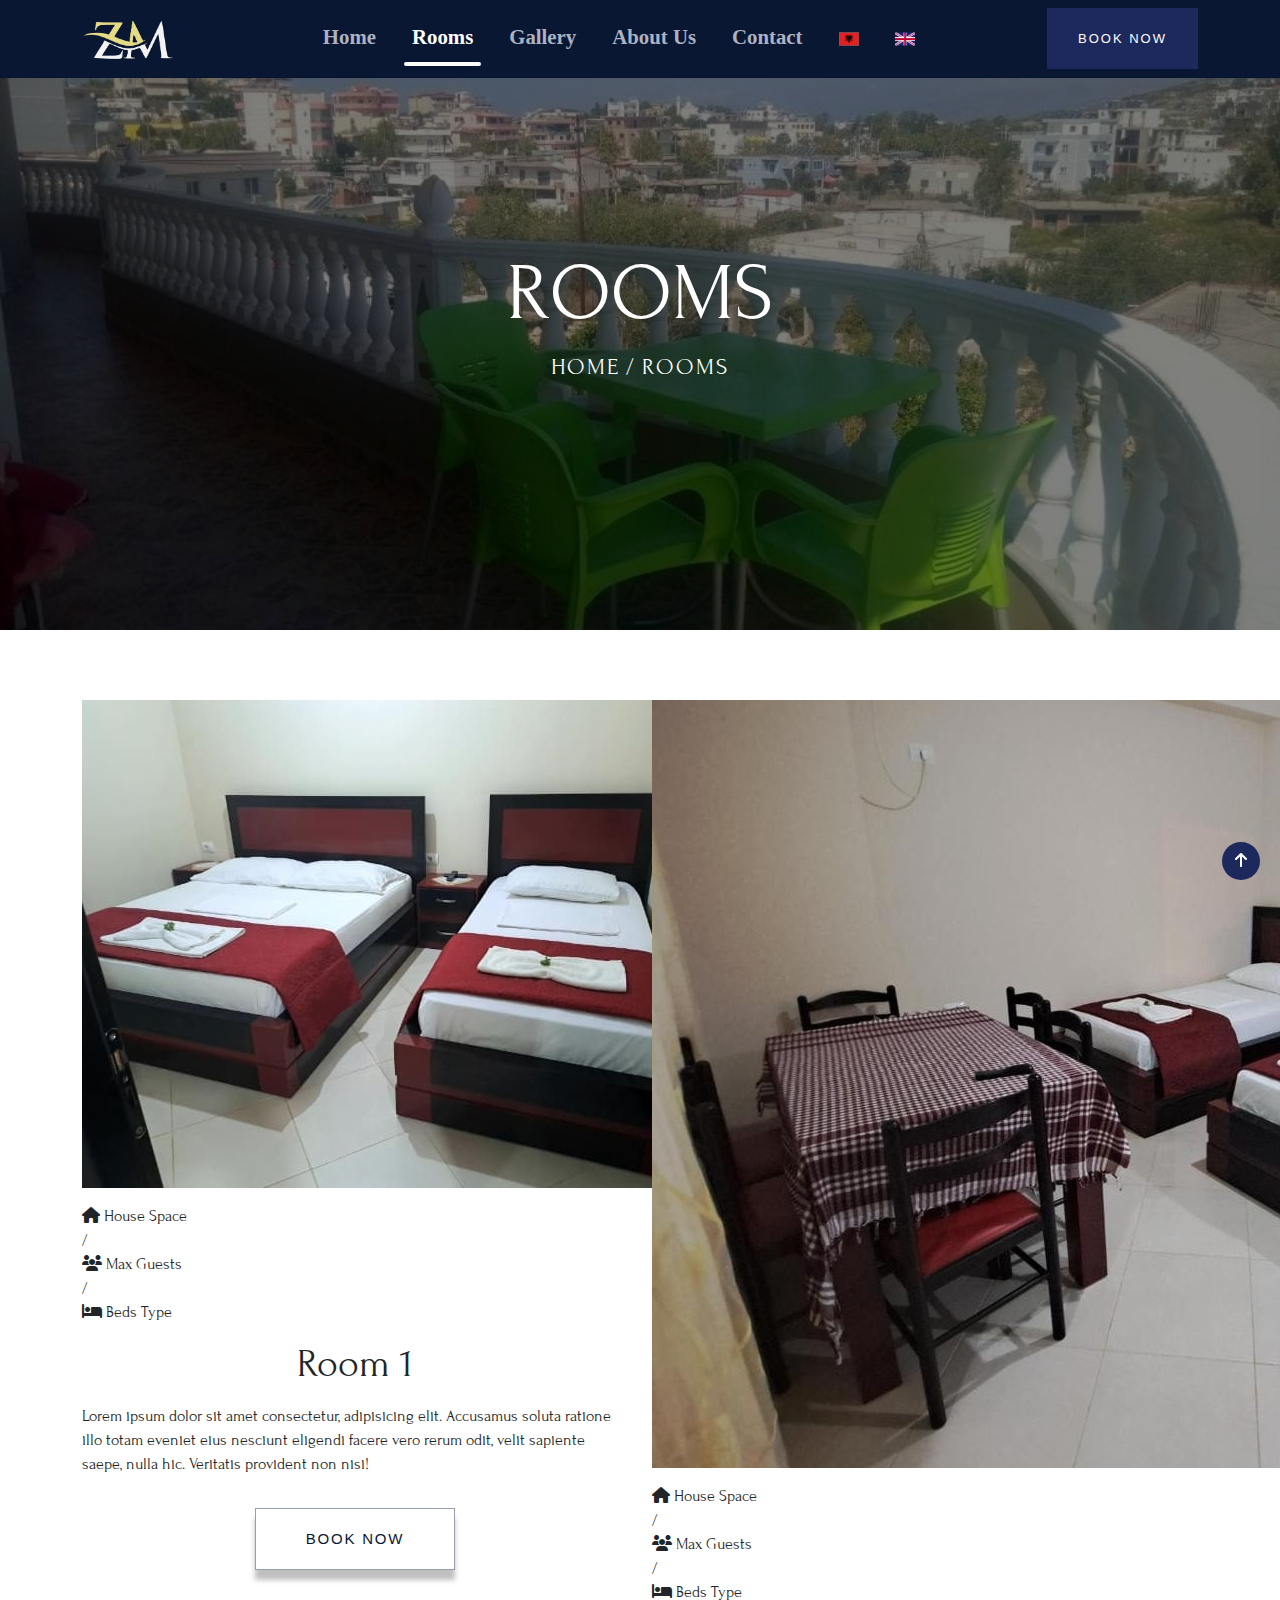
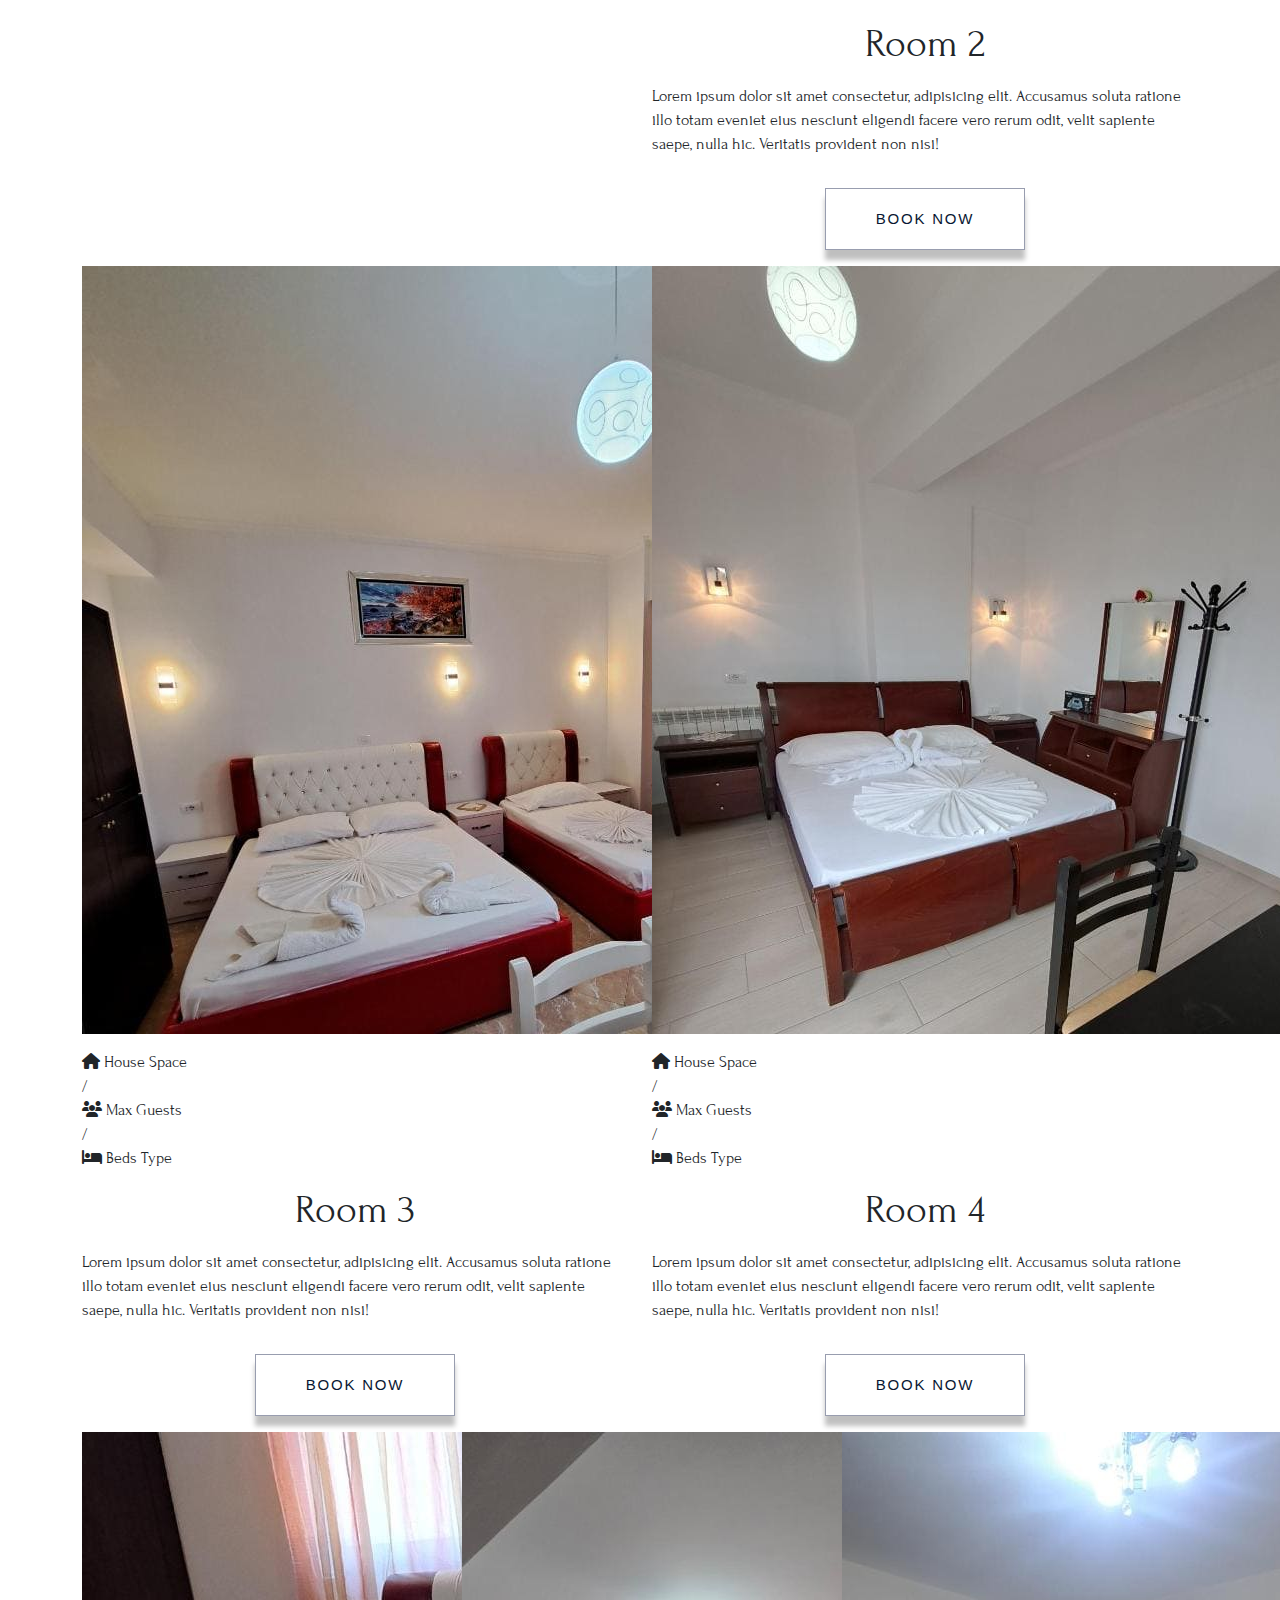
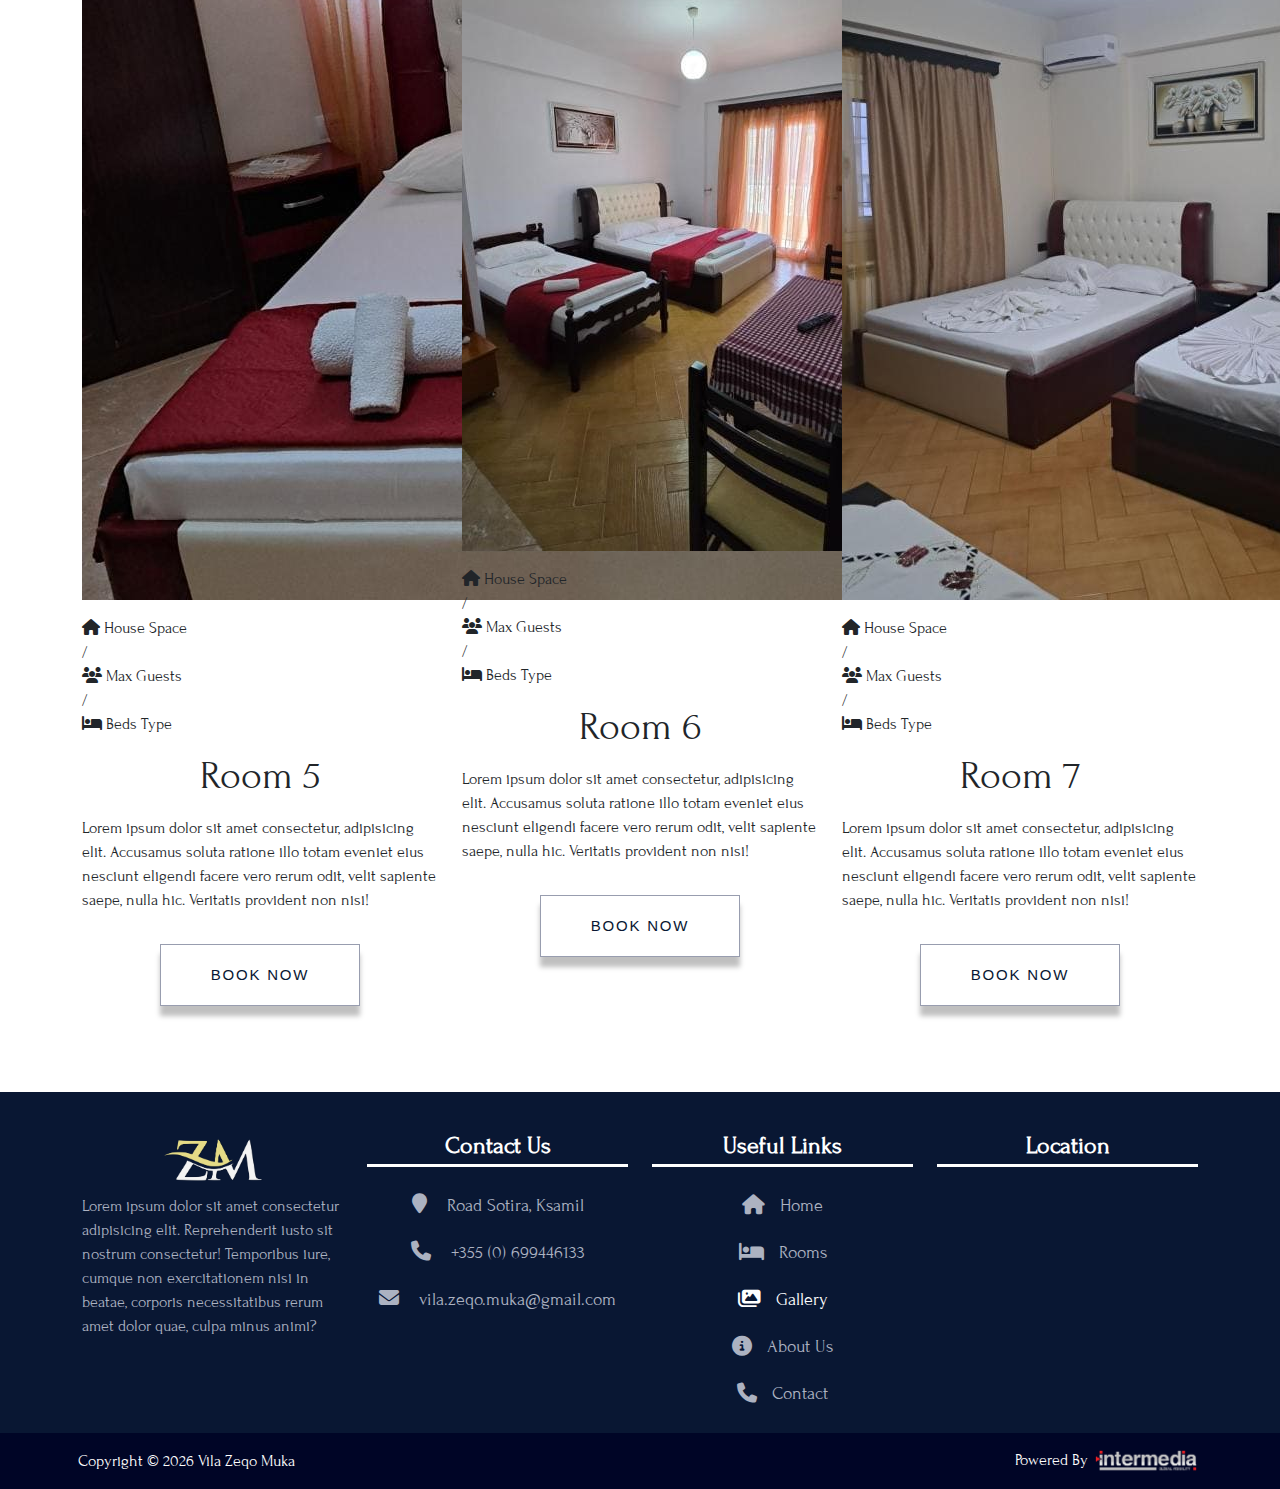
<file: rooms.html>
<!DOCTYPE html>
<html lang="en">
<head>
    <meta charset="UTF-8">
    <meta name="viewport" content="width=device-width, initial-scale=1.0">
    <title>Rooms - Vila Zeqo Muka , Ksamil , Albania</title>
    <meta name="description" content="">
    <meta name="keywords" content="Rooms - Vila Zeqo Muka , Ksamil , Albania , ">
    <meta name="google-site-verification" content="VBBXbdI32-JaBuuOkWz5NeAeNk-Iu5e2lK04XvJz4yU" />
    <link rel="icon" href="assets/icon/logo.png" />
    <!-- Font Awesome -->
    <link rel="stylesheet" href="https://cdnjs.cloudflare.com/ajax/libs/font-awesome/6.5.2/css/all.min.css">
    <!-- Bootstrap -->
    <link rel="stylesheet" href="https://cdn.jsdelivr.net/npm/bootstrap@5.3.3/dist/css/bootstrap.min.css"
        integrity="sha384-QWTKZyjpPEjISv5WaRU9OFeRpok6YctnYmDr5pNlyT2bRjXh0JMhjY6hW+ALEwIH" crossorigin="anonymous">
    <!-- Custom Style -->
    <link rel="stylesheet" href="style.css">
</head>
<body>
    <header class="header">
        <nav class="navbar navbar-expand-lg header-nav fixed-top">
            <div class="container">
                <a class="navbar-brand" href="index.html">
                    <img class="logo1" src="assets/icon/logo.png" alt="logo" height="50px">
                </a>
                <button class="navbar-toggler" type="button" data-bs-toggle="collapse"
                    data-bs-target="#navbarSupportedContent" aria-controls="navbarSupportedContent"
                    aria-expanded="false" aria-label="Toggle navigation">
                    <span class="navbar-toggler-icon"></span>
                </button>
                <div class="collapse navbar-collapse text-center justify-content-between" id="navbarSupportedContent">
                    <ul class="navbar-nav mx-auto">
                        <li class="nav-item">
                            <a class="nav-link" href="index.html">Home</a>
                            <div class="underline"></div>
                        </li>
                        <li class="nav-item active-link">
                            <a class="nav-link" aria-current="page" href="rooms.html">Rooms</a>
                            <div class="underline"></div>
                        </li>
                        <li class="nav-item">
                            <a class="nav-link" href="gallery.html">Gallery</a>
                            <div class="underline"></div>
                        </li>
                        <li class="nav-item">
                            <a class="nav-link" href="about.html">About Us</a>
                            <div class="underline"></div>
                        </li>
                        <li class="nav-item">
                            <a class="nav-link" href="contact.html">Contact</a>
                            <div class="underline"></div>
                        </li>
                        <li class="nav-item">
                            <a class="nav-link flag" href="rooms-sq.html">
                                <img src="assets/icon/ALB.png" alt="ALB Flag" height="20">
                            </a>
                        </li>
                        <li class="nav-item">
                            <a class="nav-link flag" href="rooms.html">
                                <img src="assets/icon/GBR.png" alt="GBR Flag" height="20">
                            </a>
                        </li>
                    </ul>
                    <div>
                        <a style="text-decoration: none;"
                            href="https://panel.bookerspro.com/booking2.php?propid=131331">
                            <button id="button" class="btn-3" style="letter-spacing: 2px;">BOOK NOW</button>
                        </a>
                    </div>
                </div>
            </div>
        </nav>
    </header>
    <main>
        <section id="rooms-head">
            <div class="container">
                <div class="row py-5">
                    <div class="col-md-12 d-flex flex-column  ">
                        <div>
                            <h1 class="display-1 fadeindown active-down">Rooms</h1>
                            <ul class="breacrumd fadeinup active-up">
                                <li><a href="index.html">home </a></li>
                                <li>/</li>
                                <li>Rooms</li>
                            </ul>
                        </div>
                    </div>
                </div>
            </div>
        </section>
        <section>
            <div class="container">
                <div class="row">
                    <div class="col-md-6">
                        <div class="room">
                            <div class="roombox">
                                <div class="roomimg">
                                    <img src="assets/image/100.jpg" alt="">
                                </div>
                                <div class="roominfo">
                                    <div class="room-icon my-3">
                                        <div class="icon-item">
                                            <i class="fas fa-home"></i>
                                            <span>House Space</span>
                                        </div>
                                        <span>/</span>
                                        <div class="icon-item">
                                            <i class="fas fa-users"></i>
                                            <span>Max Guests</span>
                                        </div>
                                        <span>/</span>
                                        <div class="icon-item">
                                            <i class="fas fa-bed"></i>
                                            <span>Beds Type</span>
                                        </div>
                                    </div>
                                    <h1 class="my-3 text-center">Room 1</h1>
                                    <p class="my-3">
                                        Lorem ipsum dolor sit amet consectetur, adipisicing elit. Accusamus soluta
                                        ratione illo totam eveniet eius nesciunt eligendi facere vero rerum odit, velit
                                        sapiente saepe, nulla hic. Veritatis provident non nisi!
                                    </p>
                                    <div class="d-flex justify-content-center">
                                    <button class="my-3 btn1">
                                        Book Now
                                    </button></div>
                                </div>
                            </div>
                        </div>
                    </div>
                    <div class="col-md-6">
                        <div class="room">
                            <div class="roombox">
                                <div class="roomimg">
                                    <img src="assets/image/200.jpg" alt="">
                                </div>
                                <div class="roominfo">
                                    <div class="room-icon my-3">
                                        <div class="icon-item">
                                            <i class="fas fa-home"></i>
                                            <span>House Space</span>
                                        </div>
                                        <span>/</span>
                                        <div class="icon-item">
                                            <i class="fas fa-users"></i>
                                            <span>Max Guests</span>
                                        </div>
                                        <span>/</span>
                                        <div class="icon-item">
                                            <i class="fas fa-bed"></i>
                                            <span>Beds Type</span>
                                        </div>
                                    </div>
                                    <h1 class="my-3 text-center">Room 2</h1>
                                    <p class="my-3">
                                        Lorem ipsum dolor sit amet consectetur, adipisicing elit. Accusamus soluta
                                        ratione illo totam eveniet eius nesciunt eligendi facere vero rerum odit, velit
                                        sapiente saepe, nulla hic. Veritatis provident non nisi!
                                    </p>
                                    <div class="d-flex justify-content-center">
                                    <button class="my-3 btn1">
                                        Book Now
                                    </button></div>
                                </div>
                            </div>
                        </div>
                    </div>
                </div>
                <div class="row">
                    <div class="col-md-6">
                        <div class="room">
                            <div class="roombox">
                                <div class="roomimg">
                                    <img src="assets/image/300.jpg" alt="">
                                </div>
                                <div class="roominfo">
                                    <div class="room-icon my-3">
                                        <div class="icon-item">
                                            <i class="fas fa-home"></i>
                                            <span>House Space</span>
                                        </div>
                                        <span>/</span>
                                        <div class="icon-item">
                                            <i class="fas fa-users"></i>
                                            <span>Max Guests</span>
                                        </div>
                                        <span>/</span>
                                        <div class="icon-item">
                                            <i class="fas fa-bed"></i>
                                            <span>Beds Type</span>
                                        </div>
                                    </div>
                                    <h1 class="my-3 text-center">Room 3</h1>
                                    <p class="my-3">
                                        Lorem ipsum dolor sit amet consectetur, adipisicing elit. Accusamus soluta
                                        ratione illo totam eveniet eius nesciunt eligendi facere vero rerum odit, velit
                                        sapiente saepe, nulla hic. Veritatis provident non nisi!
                                    </p>
                                    <div class="d-flex justify-content-center">
                                    <button class="my-3 btn1">
                                        Book Now
                                    </button></div>
                                </div>
                            </div>
                        </div>
                    </div>
                    <div class="col-md-6">
                        <div class="room">
                            <div class="roombox">
                                <div class="roomimg">
                                    <img src="assets/image/400.jpg" alt="">
                                </div>
                                <div class="roominfo">
                                    <div class="room-icon my-3">
                                        <div class="icon-item">
                                            <i class="fas fa-home"></i>
                                            <span>House Space</span>
                                        </div>
                                        <span>/</span>
                                        <div class="icon-item">
                                            <i class="fas fa-users"></i>
                                            <span>Max Guests</span>
                                        </div>
                                        <span>/</span>
                                        <div class="icon-item">
                                            <i class="fas fa-bed"></i>
                                            <span>Beds Type</span>
                                        </div>
                                    </div>
                                    <h1 class="my-3 text-center">Room 4</h1>
                                    <p class="my-3">
                                        Lorem ipsum dolor sit amet consectetur, adipisicing elit. Accusamus soluta
                                        ratione illo totam eveniet eius nesciunt eligendi facere vero rerum odit, velit
                                        sapiente saepe, nulla hic. Veritatis provident non nisi!
                                    </p>
                                    <div class="d-flex justify-content-center">
                                    <button class="my-3 btn1">
                                        Book Now
                                    </button></div>
                                </div>
                            </div>
                        </div>
                    </div>
                </div>
                <div class="row">
                    <div class="col-md-4">
                        <div class="room">
                            <div class="roombox">
                                <div class="roomimg">
                                    <img src="assets/image/500.jpg" alt="">
                                </div>
                                <div class="roominfo">
                                    <div class="room-icon my-3">
                                        <div class="icon-item">
                                            <i class="fas fa-home"></i>
                                            <span>House Space</span>
                                        </div>
                                        <span>/</span>
                                        <div class="icon-item">
                                            <i class="fas fa-users"></i>
                                            <span>Max Guests</span>
                                        </div>
                                        <span>/</span>
                                        <div class="icon-item">
                                            <i class="fas fa-bed"></i>
                                            <span>Beds Type</span>
                                        </div>
                                    </div>
                                    <h1 class="my-3 text-center">Room 5</h1>
                                    <p class="my-3">
                                        Lorem ipsum dolor sit amet consectetur, adipisicing elit. Accusamus soluta
                                        ratione illo totam eveniet eius nesciunt eligendi facere vero rerum odit, velit
                                        sapiente saepe, nulla hic. Veritatis provident non nisi!
                                    </p>
                                    <div class="d-flex justify-content-center">
                                    <button class="my-3 btn1">
                                        Book Now
                                    </button></div>
                                </div>
                            </div>
                        </div>
                    </div>

                    <div class="col-md-4">
                        <div class="room">
                            <div class="roombox">
                                <div class="roomimg">
                                    <img src="assets/image/600.jpg" alt="">
                                </div>
                                <div class="roominfo">
                                    <div class="room-icon my-3">
                                        <div class="icon-item">
                                            <i class="fas fa-home"></i>
                                            <span>House Space</span>
                                        </div>
                                        <span>/</span>
                                        <div class="icon-item">
                                            <i class="fas fa-users"></i>
                                            <span>Max Guests</span>
                                        </div>
                                        <span>/</span>
                                        <div class="icon-item">
                                            <i class="fas fa-bed"></i>
                                            <span>Beds Type</span>
                                        </div>
                                    </div>
                                    <h1 class="my-3 text-center">Room 6</h1>
                                    <p class="my-3">
                                        Lorem ipsum dolor sit amet consectetur, adipisicing elit. Accusamus soluta
                                        ratione illo totam eveniet eius nesciunt eligendi facere vero rerum odit, velit
                                        sapiente saepe, nulla hic. Veritatis provident non nisi!
                                    </p>
                                    <div class="d-flex justify-content-center">
                                    <button class="my-3 btn1">
                                        Book Now
                                    </button></div>
                                </div>
                            </div>
                        </div>
                    </div>
                    <div class="col-md-4">
                        <div class="room">
                            <div class="roombox">
                                <div class="roomimg">
                                    <img src="assets/image/700.jpg" alt="">
                                </div>
                                <div class="roominfo">
                                    <div class="room-icon my-3">
                                        <div class="icon-item">
                                            <i class="fas fa-home"></i>
                                            <span>House Space</span>
                                        </div>
                                        <span>/</span>
                                        <div class="icon-item">
                                            <i class="fas fa-users"></i>
                                            <span>Max Guests</span>
                                        </div>
                                        <span>/</span>
                                        <div class="icon-item">
                                            <i class="fas fa-bed"></i>
                                            <span>Beds Type</span>
                                        </div>
                                    </div>
                                    <h1 class="my-3 text-center">Room 7</h1>
                                    <p class="my-3">
                                        Lorem ipsum dolor sit amet consectetur, adipisicing elit. Accusamus soluta
                                        ratione illo totam eveniet eius nesciunt eligendi facere vero rerum odit, velit
                                        sapiente saepe, nulla hic. Veritatis provident non nisi!
                                    </p>
                                    <div class="d-flex justify-content-center">
                                    <button class="my-3 btn1">
                                        Book Now
                                    </button></div>
                                </div>
                            </div>
                        </div>
                    </div>
                </div>
            </div>
        </section>
        <footer>
            <div class="container text-center justify-content-center">
                <div class="row">
                    <div class="col-lg-3">
                        <div class="footer-widget mb-4">
                            <h2 class="heading-2 logo">
                                <a class="navbar-brand" href="index.html">
                                    <img src="assets/icon/logo.png" alt="Logo" width="100px">
                                </a>
                            </h2>
                            <p>Lorem ipsum dolor sit amet consectetur adipisicing elit. Reprehenderit iusto sit
                                nostrum consectetur! Temporibus iure, cumque non exercitationem nisi in beatae,
                                corporis necessitatibus rerum amet dolor quae, culpa minus animi?</p>
                        </div>
                    </div>
                    <div class="col-lg-3">
                        <h4>Contact Us</h4>
                        <address>
                            <ul class="contact">
                                <li>
                                    <i class="fa fa-map-marker"></i>
                                    <a href="https://maps.app.goo.gl/HGDRE3TWitumhmAR6">Road Sotira,
                                        Ksamil</a>
                                </li>
                                <li>
                                    <i class="fas fa-phone"></i>
                                    <a href="tel:+355699446133">+355 (0) 699446133</a>
                                </li>
                                <li>
                                    <i class="fas fa-envelope"></i>
                                    <a href="mailto:vila.zeqo.muka@gmail.com">vila.zeqo.muka@gmail.com</a>
                                </li>
                            </ul>
                        </address>
                    </div>
                    <div class="col-lg-3">
                        <h4>Useful Links</h4>
                        <ul class="link-menu">
                            <li><a href="index.html"><i class="fas fa-home"></i> Home</a></li>
                            <li><a href="rooms.html"><i class="fas fa-bed"></i> Rooms</a></li>
                            <li class="active"><a href="gallery.html"><i class="fas fa-images"></i> Gallery</a></li>
                            <li><a href="about.html"><i class="fas fa-info-circle"></i> About Us</a></li>
                            <li><a href="contact.html"><i class="fas fa-phone"></i> Contact</a></li>
                        </ul>
                    </div>
                    <div class="col-lg-3">
                        <h4>Location</h4>
                        <iframe
                            src="https://www.google.com/maps/embed?pb=!1m14!1m8!1m3!1d1570179.857466598!2d20.004742!3d39.767552!3m2!1i1024!2i768!4f13.1!3m3!1m2!1s0x135b6b3bc9f3d1d7%3A0xbbc7d60144c66215!2sVila%20Zeqo%20Muka!5e0!3m2!1sen!2sus!4v1719576028096!5m2!1sen!2sus"
                            width="100%" height="150" style="border:0;" allowfullscreen="" loading="lazy"
                            referrerpolicy="no-referrer-when-downgrade"></iframe>
                    </div>
                </div>
            </div>
            <div class="copyright-container">
                <div class="container d-flex justify-content-between align-items-center text-white p-2">
                    <div>
                        Copyright ©
                        <script>document.write(new Date().getFullYear());</script> Vila Zeqo Muka
                    </div>
                    <div>
                        Powered By <a href="https://intermedia.al/"><img src="assets/icon/intermediaLogo1.png"
                                alt="Intermedia" width="110px"></a>
                    </div>
                </div>
            </div>
        </footer>
        <button type="button" class="btn btn-floating " id="btn-back-to-top" style="display: block;"> <i
                class="fas fa-arrow-up"></i> </button>
    </main>
    <!-- Bootstrap -->
    <script src="https://cdn.jsdelivr.net/npm/bootstrap@5.3.0/dist/js/bootstrap.bundle.min.js"
        integrity="sha384-geWF76RCwLtnZ8qwWowPQNguL3RmwHVBC9FhGdlKrxdiJJigb/j/68SIy3Te4Bkz"
        crossorigin="anonymous"></script>
    <!--My Script-->
    <script src="main.js"></script>
</body>
</html>
</file>
<file: style.css>
@import url('https://fonts.googleapis.com/css2?family=Forum&display=swap');

/*Root*/
::selection {
  color: white;
  background: #000526;
}

::-webkit-scrollbar {
  width: 15px;
}

::-webkit-scrollbar-track {
  background-color: white;
}

::-webkit-scrollbar-thumb {
  background: black;
}

html,
body {
  width: 100% !important;
  height: 100% !important;
  margin: 0px !important;
  padding: 0px !important;
}

* {
  margin: 0;
  padding: 0;
  box-sizing: border-box;
  font-family: "Forum", serif;
}

a {
  color: inherit;
  text-decoration: none;
}

section {
  padding: 70px 0;
  overflow: hidden;
}

.row {
  display: flex;
  flex-wrap: wrap;
}

.col {
  flex: 1;
}

li {
  list-style: none;
  padding: 0px;
  margin: 0px;
}

ul {
  padding-left: unset;
}

/*  HEADER */
.nav-link {
  text-decoration: none;
  display: inline-block;
  padding: 10px;
  color: #acb2c1;
  transition: color 0.3s ease-in-out;
  font-family: "Cormorant", serif;
  font-weight: bold;
  font-size: 1.3rem;
}

.nav-item .underline {
  height: 4px;
  background-color: transparent;
  width: 0;
  transition: width 0.6s, background-color 0.6s;
  border-radius: 70px;
  margin: 0 auto;
}

.nav-item.active-link a {
  color: white;
}

.nav-item.active-link .underline {
  width: 100%;
  background-color: white;
}

.nav-item:hover .underline {
  background-color: white;
  width: 100%;
  transition: 0.5s;
}

.nav-item:hover a {
  color: white;
  transition: 0.5s;
}

.nav-item:active a {
  transition: none;
}

.nav-item:active .underline {
  transition: none;
  background-color: white;
}

.navbar-nav {
  margin-left: auto;
  gap: 20px;
  font-size: 18px;
}

.navbar {
  background-color: #091733;
  transition: background-color 0.3s ease-in-out;
  border-bottom: 1px solid rgba(0, 0, 0, 0.1);
}

.navbar-toggler {
  border-color: white !important;
  background-color: white;
  color: transparent !important;
}

.navbar-toggler:hover,
.navbar-toggler:active {
  border-color: white !important;
  background-color: white;
  color: transparent !important;
  transition: 0.5s;
}

/* INNDEX - HOME*/
#index-bck {
  background: url("assets/image/6.jpg") rgba(0, 0, 0, 0.5);
  background-repeat: no-repeat;
  background-size: cover;
  background-position: center;
  height: 70vh;
  background-blend-mode: multiply;
  display: flex;
  align-items: center;
}

/* INDEX - ABOUT US*/
/*ABOUT_AREA*/
.about_area .col-lg-6 img {
  height: 100%;
  border-radius: 10px;
  border: 3px solid #095279;
}

.img-box1 {
  display: grid;
  justify-content: center;
}

/* INDEX - ROOMS*/
.rms-height {
  height: 400px;
  width: 100%;
}

.room-content {
  box-shadow: 5px 5px 10px 0 rgba(0, 0, 0, 0.1);
  transition: all 0.3s ease-in-out;
  overflow: hidden;
}

.room-info {
  padding: 30px 20px;
  background-color: whitesmoke;
}

.room-content .room-img {
  border-top-left-radius: 10px;
  transition: all 0.3s ease-in-out;
  overflow: hidden;
  border-top-right-radius: 10px;
  border-top-left-radius: 10px;
}

.room-img img {
  border-top-right-radius: 10px;
  border-top-left-radius: 10px;
  transition: all 0.3s ease-in-out;
  overflow: hidden;
}


@media only screen and (min-width: 300px) {
  .room-info .div {
    display: flex;
    justify-content: space-between;
  }
}

.room-info h6 {
  font-family: "Outfit", sans-serif;
  color: #616161;
}

.room-info h3 {
  font-family: "Prata", serif;
  font-weight: bold;
}

.room-info p {
  font-family: "Outfit", sans-serif;
  border-bottom: 1px dashed grey;
  padding-bottom: 15px;
}

.btn_about {
  text-decoration: none;
  background: none;
  border: 0;
  text-transform: uppercase;
  font-family: "Roboto", sans-serif;
  font-weight: bold;
  letter-spacing: 0.05em;
  position: relative;
  padding: 0;
  margin-bottom: 10px;
}

.btn_about::before {
  position: absolute;
  bottom: -2px;
  left: 0;
  display: block;
  width: 100%;
  height: 2px;
  background: #222f65;
  content: "";
  transition: transform 0.2s ease;
  transform-origin: 100% 0;
}

.btn_about:hover:before {
  -webkit-transform: scaleX(0);
  -ms-transform: scaleX(0);
  transform: scaleX(0);
}

.room-lower h4 {
  color: #616161a4;
  font-family: "Poppins", sans-serif;
}

@media only screen and (min-width: 300px) {
  .room-lower {
    display: flex;
    justify-content: space-between;
  }
}

@media only screen and (min-width: 300px) {
  #intro {
    margin: auto;
  }
}

/* INDEX - FACILITY*/
.facility-content {
  border-radius: 10px;
  border: 2px solid #8ed3ee67;
  padding: 15px;
  transition: all 0.3s ease-in-out;
}

.facility-content:hover {
  transform: translateY(10px);
  border: 2px solid #222f65;
}

.fac-img {
  width: 80px;
  height: 80px;
  line-height: 75px;
  background-color: #8ed3ee48;
  border-radius: 99px;
  text-align: center;
  margin: 0 auto 0 auto;
  position: relative;
}

.fac-img::after {
  content: "";
  position: absolute;
  inset: 10px;
  background-color: #8ed3ee48;
  border-radius: inherit;
}

.facility-content h3 {
  font-family: "Outfit", sans-serif;
  font-weight: bold;
  font-size: 1.5rem;
  margin-top: 10px;
  margin-bottom: 10px;
}

.facility-content p {
  font-family: "Montserrat", sans-serif;
}

/* INDEX - GALLERY */
img.zooms {
  width: 100%;
  height: 30vh;
  display: block;
  margin: 0 auto;
  object-fit: cover;
  transition: all 0.3s ease-in-out;
  border-radius: 10px;
}

/* INDEX - TESTIMONIALS */
.testimonials {
  background: url("assets/image/1.jpg") rgba(0, 0, 0, 0.6);
  background-position: center;
  background-repeat: no-repeat;
  background-size: cover;
  background-attachment: fixed;
  background-blend-mode: multiply;
  padding-top: 100px;
}

.testimonials .about-text h4,
.testimonials .about-text h2 {
  color: white;
}

.testimonial-content {
  background-color: white;
  padding: 30px;
  border-radius: 10px;
}

.testimonial-content h5 {
  font-family: "Roboto", sans-serif;
  color: #687179;
  font-size: 18px;
  line-height: 30px;
}

.div .author {
  font-family: "Prata", serif;
  font-weight: bold;
  font-size: 20px;
}

.div .place {
  font-family: "Roboto", sans-serif;
  line-height: 1em;
  font-size: 13px;
  color: #222f65;
  display: block;
  font-weight: bold;
}

.roundflag {
  width: 50px;
}

/*About Us*/
#about-head {
  background: url(assets/image/9.jpg) rgba(0, 0, 0, 0.5);
  background-position-x: 0%;
  background-position-y: 0%;
  background-repeat: repeat;
  background-size: auto;
  background-size: cover;
  background-repeat: no-repeat;
  background-position: center;
  background-blend-mode: multiply;
  height: 70vh;
  text-align: center;
  display: flex;
  align-items: center;
}

.parallax_wrapper {
  position: relative;
  margin-bottom: 25px;
}

img.rounded-img {
  border-radius: 10px;
}

.parallax_wrapper .img_over {
  left: -25%;
  bottom: 10%;
  position: absolute;
  z-index: 99;
}

.parallax_wrapper .img_over img {
  border: 4px solid #fff;
  width: 50%;
  height: auto;
  -webkit-box-shadow: 10px 10px 26px 0px rgba(0, 0, 0, 0.21);
  -moz-box-shadow: 10px 10px 26px 0px rgba(0, 0, 0, 0.21);
  box-shadow: 10px 10px 26px 0px rgba(0, 0, 0, 0.21);
}

/*Rooms*/
#rooms-head {
  background: url(assets/image/11.jpg) rgba(0, 0, 0, 0.5);
  background-position-x: 0%;
  background-position-y: 0%;
  background-repeat: repeat;
  background-size: auto;
  background-size: cover;
  background-repeat: no-repeat;
  background-position: center;
  background-blend-mode: multiply;
  height: 70vh;
  text-align: center;
  display: flex;
  align-items: center;
}

.bg-images {
  background: rgba(0, 0, 0, 0.8);
  background-position: bottom;
  background-size: cover;
  height: 50vh;
  display: flex;
  justify-content: center;
  align-items: center;
  text-align: center;
}

.home2 {
  padding: 0;
}

.home2 .slide {
  height: 50vh;
  background-size: cover !important;
  background-position: center !important;
  display: flex;
  align-items: center;
  justify-content: center;
  z-index: -1;
  background-color: rgba(0, 0, 0, 0.25);
}

.swiper-button-next,
.swiper-button-prev {
  height: 3rem;
  width: 3rem;
  line-height: 3rem;
  background: transparent;
  color: white;
}

.swiper-button-next:hover,
.swiper-button-prev:hover {
  background: transparent;
  color: white;
}

.swiper-button-next::after,
.swiper-button-prev::after {
  font-size: 1rem;
}

.gallary img {
  width: 270px;
}

.owl-carousel .owl-next,
.owl-carousel .owl-prev {
  height: 50px;
  position: absolute;
  width: 50px;
  cursor: pointer;
  top: 35%;
  background: white !important;
  transition: 0.5s;
}

.owl-carousel .owl-prev {
  left: 33px;
}

.owl-carousel .owl-next {
  right: 33px;
}

.owl-carousel .owl-next:hover,
.owl-carousel .owl-prev:hover {
  background: #C1B086 !important;
}

.flex1 {
  display: flex;
  justify-content: space-between;
}

/*Gallery*/
#gallery-head {
  background: url(assets/image/2.jpg) rgba(0, 0, 0, 0.5);
  background-position-x: 0%;
  background-position-y: 0%;
  background-repeat: repeat;
  background-size: auto;
  background-size: cover;
  background-repeat: no-repeat;
  background-position: center;
  background-blend-mode: multiply;
  height: 70vh;
  text-align: center;
  display: flex;
  align-items: center;
}

.gallery .gallery-main .gallery-box {
  position: relative;
  transition: all 0.3s ease;
  width: 100%;
}

.gallery .gallery-main .gallery-box:hover .content {
  height: 100%;
  opacity: 1;
  visibility: visible;
  width: 100%;
}

.gallery .gallery-main .gallery-box:hover {
  transform: translateY(10px);
  transition: all 0.3s ease;
}

.gallery .gallery-main .gallery-box img {
  width: 100%;
  height: 300px;
  object-fit: cover;
  box-shadow: 10px 10px 5px 0px rgba(0, 0, 0, 0.75);
  margin: 15px auto;
}

/*Contact Us*/
#contact-head {
  background: url(assets/image/6.jpg) rgba(0, 0, 0, 0.5);
  background-position-x: 0%;
  background-position-y: 0%;
  background-repeat: repeat;
  background-size: auto;
  background-size: cover;
  background-repeat: no-repeat;
  background-position: center;
  background-blend-mode: multiply;
  height: 70vh;
  text-align: center;
  display: flex;
  align-items: center;
}

.cch {
  font-size: 35px;
}

.ccp {
  font-size: 25px;
}

.contact-box {
  border: black 1px solid;
  padding: 15px;
  text-align: center;
  transition: background-color 0.3s;
  border-radius: 20%;
}

.contact-box .icon {
  margin: 25px;
}

.contact-box svg {
  width: 100%;
  height: 50px;
  transition: fill 0.5s;
}

/*General*/
#rooms-head h1,
#contact-head h1,
#gallery-head h1,
#about-head h1 {
  color: #fff;
  text-transform: uppercase;
  position: relative;
  display: inline-block;
}

.breacrumd {
  list-style: none;
  padding: 0;
  margin: 0;
  display: flex;
  justify-content: center;
}

.breacrumd li {
  font-size: 23px;
  color: #fff;
  text-transform: uppercase;
  margin: 0 3px;
  letter-spacing: 2px;
}

.breacrumd li:hover a {
  color: #091733;
  transition: 0.5s;
}

.tltt {
  display: grid;
  justify-content: center;
}

/* Footer */
footer {
  background: #091733;
  padding-top: 40px;
  font-family: "Cormorant", serif;
}

footer p {
  color: #acb2c1;
  text-align: left;
}

footer h4 {
  color: #ffffff;
  margin-bottom: 15px;
  padding-bottom: 3px;
  font-weight: 600;
  border-bottom: 3px solid #ffffff;
}

footer .logo a {
  display: flex;
  justify-content: center;
  text-decoration: none;
}

ul.contact,
ul.link-menu {
  padding: 0;
  list-style: none;
}

ul.link-menu li {
  display: grid;
  justify-content: center;
}

ul.contact li,
ul.link-menu li {
  color: #acb2c1;
  font-size: 18px;
  padding: 10px 0;
}

ul.contact li i,
ul.link-menu li i {
  padding-right: 15px;
  font-size: 20px;
}

ul.link-menu li a {
  color: #acb2c1;
  text-decoration: none;
  transition: color 0.5s, transform 0.5s;
  display: flex;
  align-items: center;
  position: relative;
}

ul.link-menu li a::after {
  content: '';
  position: absolute;
  left: 0;
  bottom: -5px;
  width: 0;
  height: 3px;
  background: #ffffff;
}

ul.link-menu li a:hover::after {
  width: 125%;
  transition: width 0.5s ease;
}

ul.link-menu li a:hover,
ul.contact li:hover {
  color: #ffffff;
  transition: width 0.5s ease;
}

ul.link-menu li.active a {
  color: #ffffff;
}

.copyright-container {
  background: #000526;
  width: 100%;
}

.copyright-container .container {
  display: flex;
  justify-content: space-between;
  align-items: center;
  padding: 2px;
  color: #ffffff;
}

/* BUTTON */
#button {
  font-family: Jost, sans-serif;
  font-weight: 500;
  font-size: 13px;
  line-height: 19px;
  text-transform: uppercase;
  letter-spacing: .12em;
  position: relative;
  display: inline-flex;
  vertical-align: middle;
  width: auto;
  margin: 0;
  text-decoration: none;
  border-radius: 0;
  outline: 0;
  transition: color .2s ease-out, background-color .35s ease-out, border-color .2s ease-out;
  padding: 20px 30px;
  color: #fff;
  background-color: #1d285c;
  border: 1px solid transparent;
  cursor: pointer;
}

#button:hover {
  color: #1d285c !important;
  background-color: #fff;
}

.btn1 {
  border: 1px solid #989daf;
  color: #091733;
  background-color: transparent;
  font-family: Jost, sans-serif;
  font-weight: 500;
  font-size: 15px;
  line-height: 20px;
  text-transform: uppercase;
  letter-spacing: .12em;
  padding: 20px 50px;
  box-shadow: 0 10px 5px 0 rgba(0, 0, 0, 0.25);
}

.btn1:hover {
  background-color: #091733;
  color: white;
  transition: 0.75s;

}

/*BACK_TO_TOP*/
#btn-back-to-top {
  position: fixed;
  bottom: 20px;
  right: 20px;
  display: none;
  color: #fff;
  background-color: #1d285c;
  z-index: 1;
  border-radius: 100%;
  transition: 0.5s;
}

#btn-back-to-top:hover {
  color: #1d285c;
  background-color: #fff;
  transition: 0.5s;
}

#btn-back-to-top:hover .btn.btn-floating i.fas.fa-arrow-up {
  color: #1d285c;
}

/*Animation*/
.fadeinleft {
  opacity: 0;
  transform: translateX(200px);
  transition: all 1.3s ease-out;
}

.fadeinright {
  opacity: 0;
  transform: translateX(-200px);
  transition: all 0.8s ease-out;
}

.fadeindown {
  opacity: 0;
  transform: translateY(-100px);
  transition: all 1.2s ease-out;
}

.fadeinup {
  opacity: 0;
  transform: translateY(100px);
  transition: all 1.2s ease-out;
}

.fade-in {
  opacity: 0;
  transition: all 1.3s ease-in;
}

.active-left,
.active,
.active-right,
.active-down,
.active-up {
  opacity: 1;
  transform: translateX(0);
  transform: translateY(0);
}

.fadein {
  opacity: 0;
}

/*Mobile*/
@media screen and (max-width: 1200px) {
  section {
    padding: 50px 0 !important;
  }

  footer .logo a {
    justify-content: center;
  }

  .cch {
    font-size: 25px;
    text-align: center;
  }

  .ccp {
    font-size: 20px;
    text-align: center;
  }

  footer p,
  html body main section div.container div.row.pt-0.fadeinup.active-up div.col-lg-6.my-auto,
  html body main section div.container div.row.fadeinup.active-up div.col-lg-6.my-auto,
  .mim footer h4,
  ul.contact li,
  ul.link-menu li a {
    text-align: center;
  }

  .contact-box {
    border-radius: unset;
  }

  .parallax_wrapper {
    margin: 0px 25px 25px 25px;
  }

  #btn-back-to-top,
  .parallax_wrapper .img_over img {
    display: none !important;
  }

  .gallery .gallery-main .gallery-box {
    margin: 15px 0 15px 0;
  }

  .home2 {
    padding: 0 !important;
  }

  #intro {
    margin-top: 40px;
    margin-bottom: 20px;
  }

  .about_area {
    text-align: center;
  }

  html body main section#index-bck div.container div.row div.col-sm-12.col-md-12.col-lg-12.col-xl-12 div.index-bck-ds.text-center h1.HD1.fadeinleft.active-left {
    font-size: 40px !important;
  }
  .breacrumd li{font-size: 15px;}
  .fadeinleft,
  .fadeinright,
  .fadeindown,
  .fadeinup,
  .fade-in {
    opacity: 1;
    transform: translateX(0) translateY(0);
  }
}
</file>
